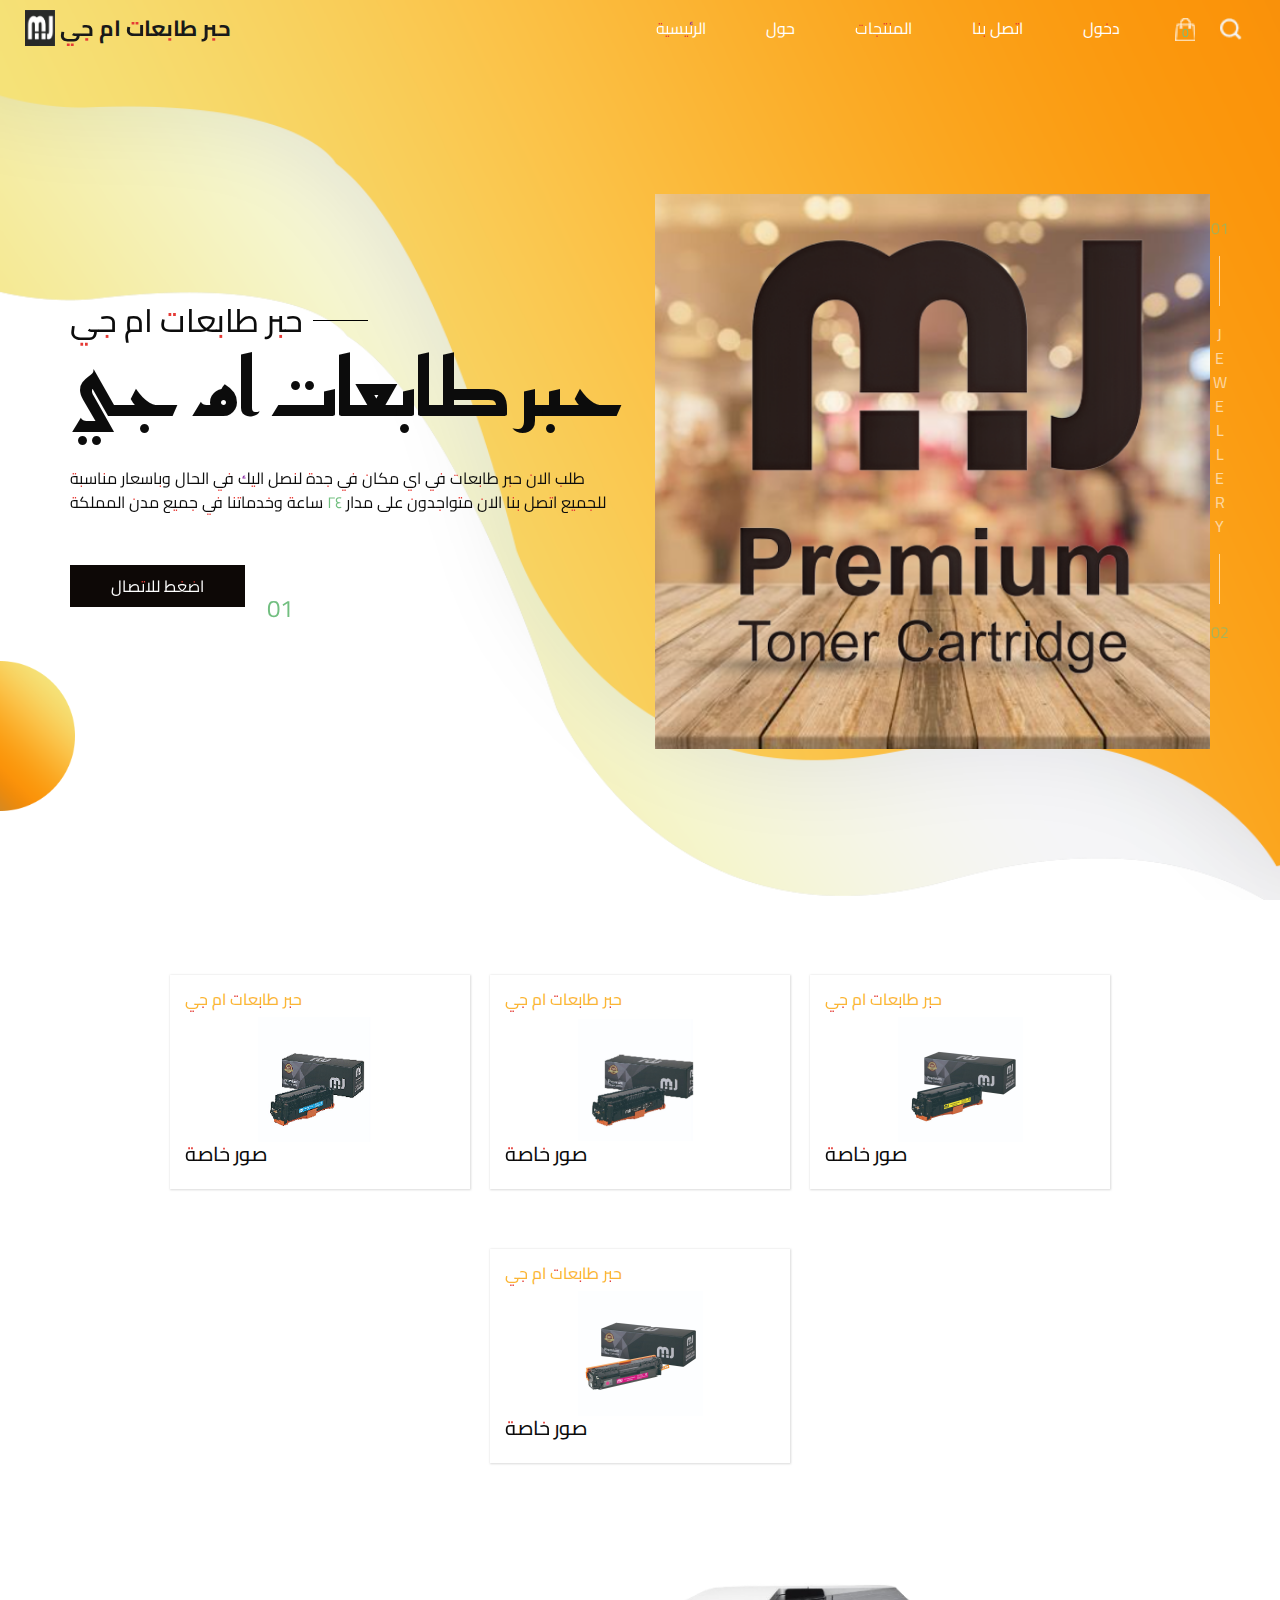
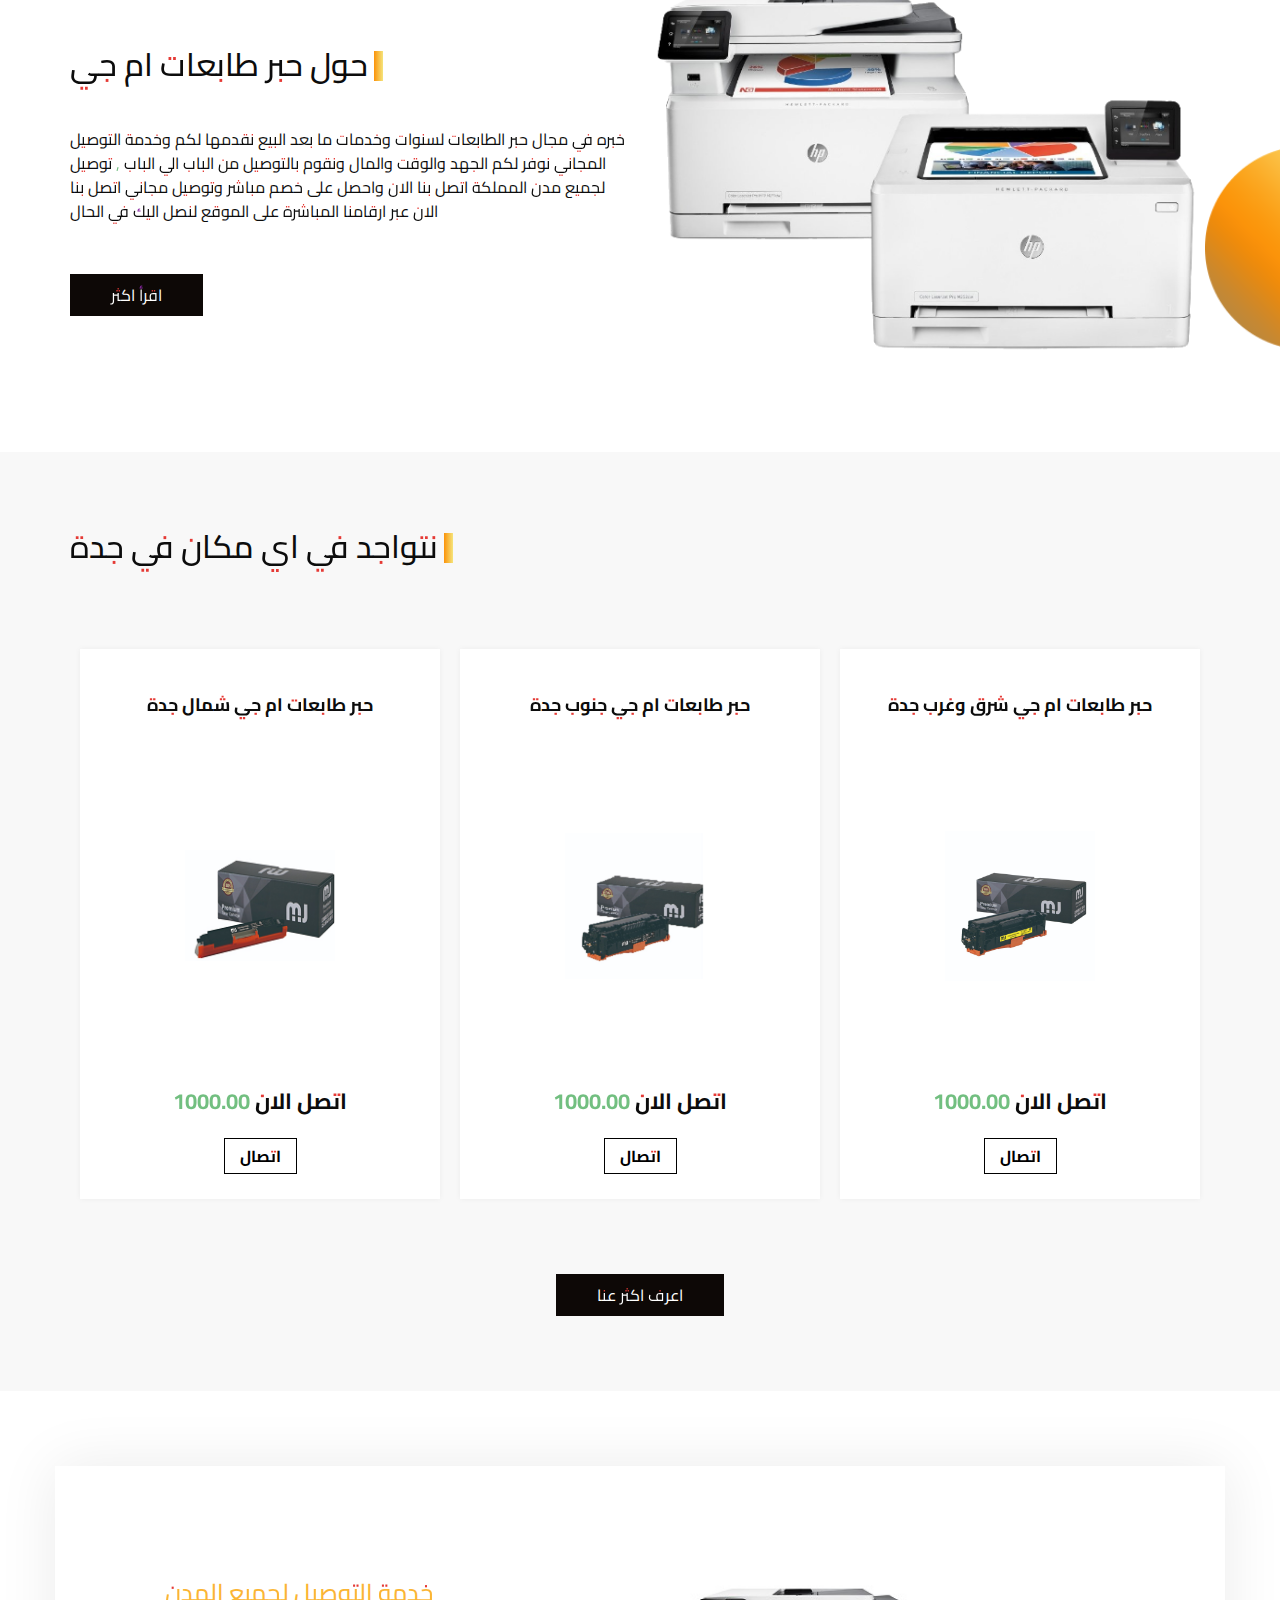
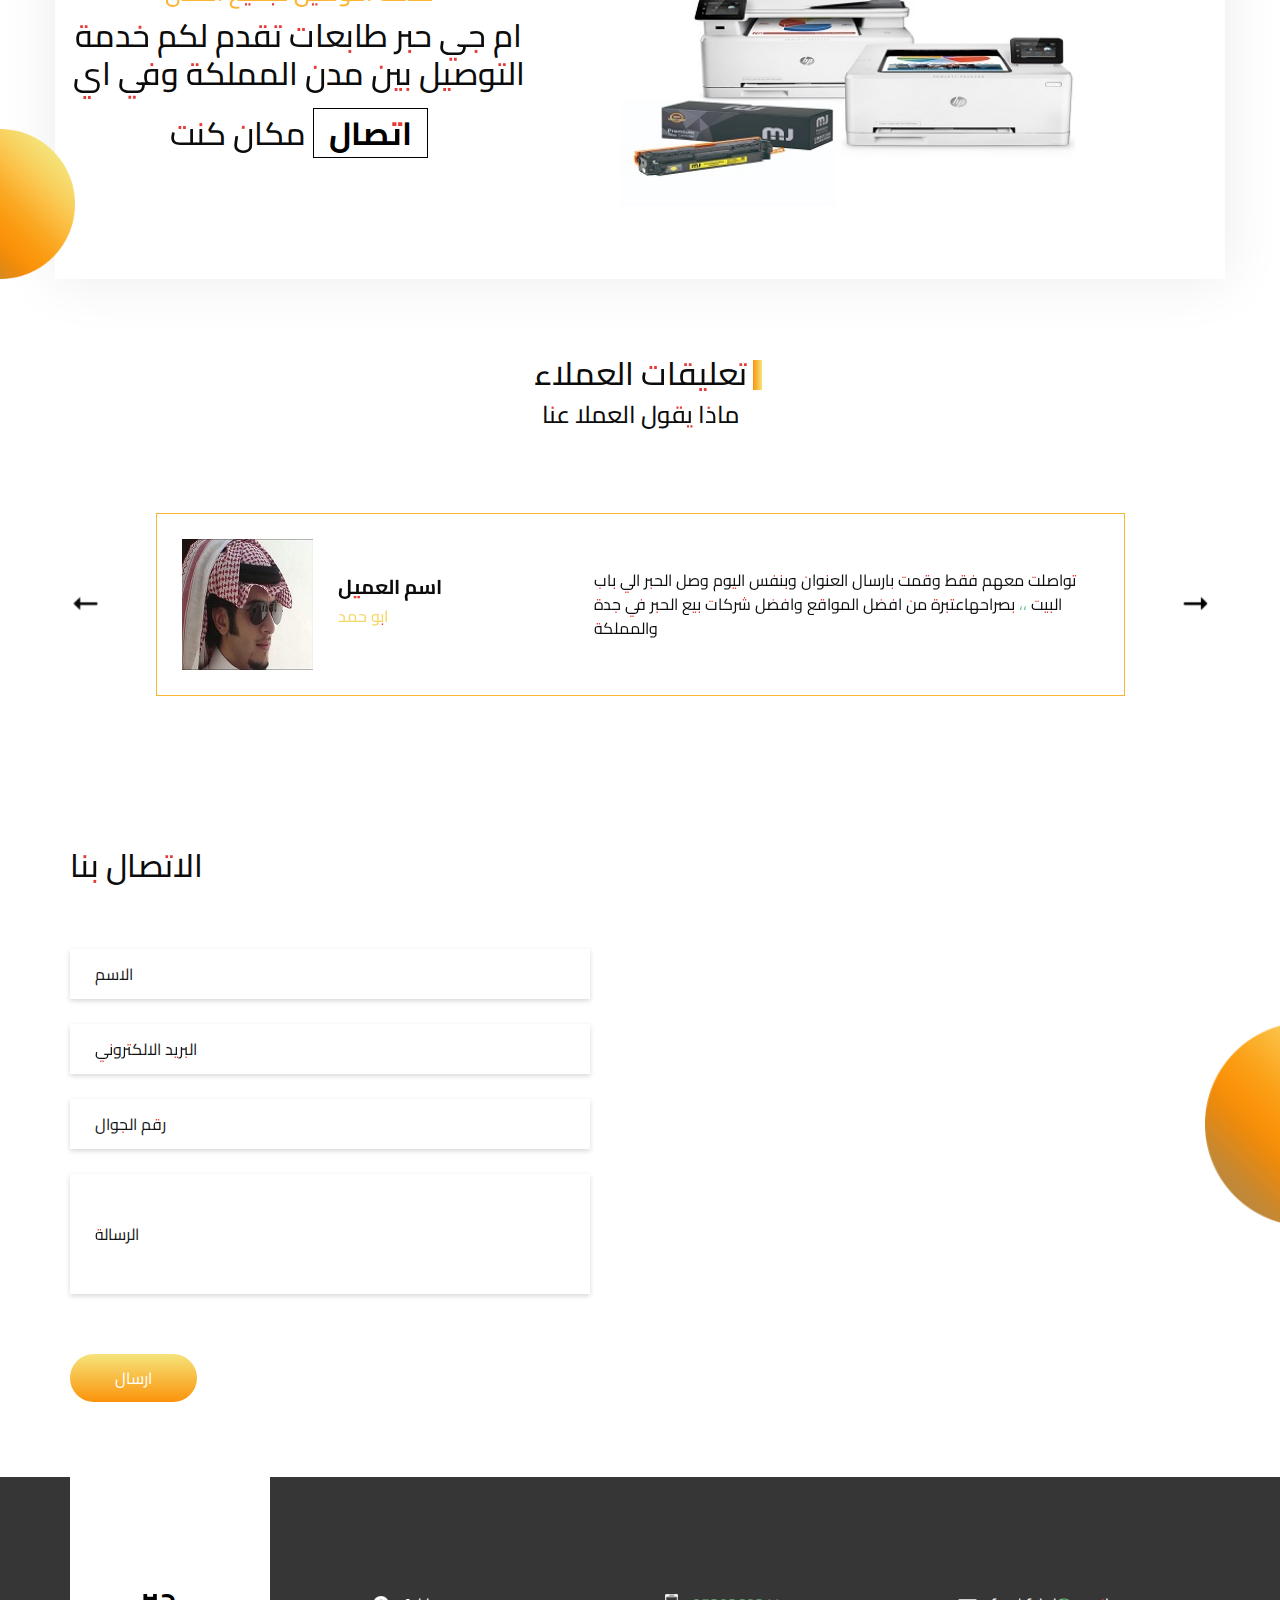
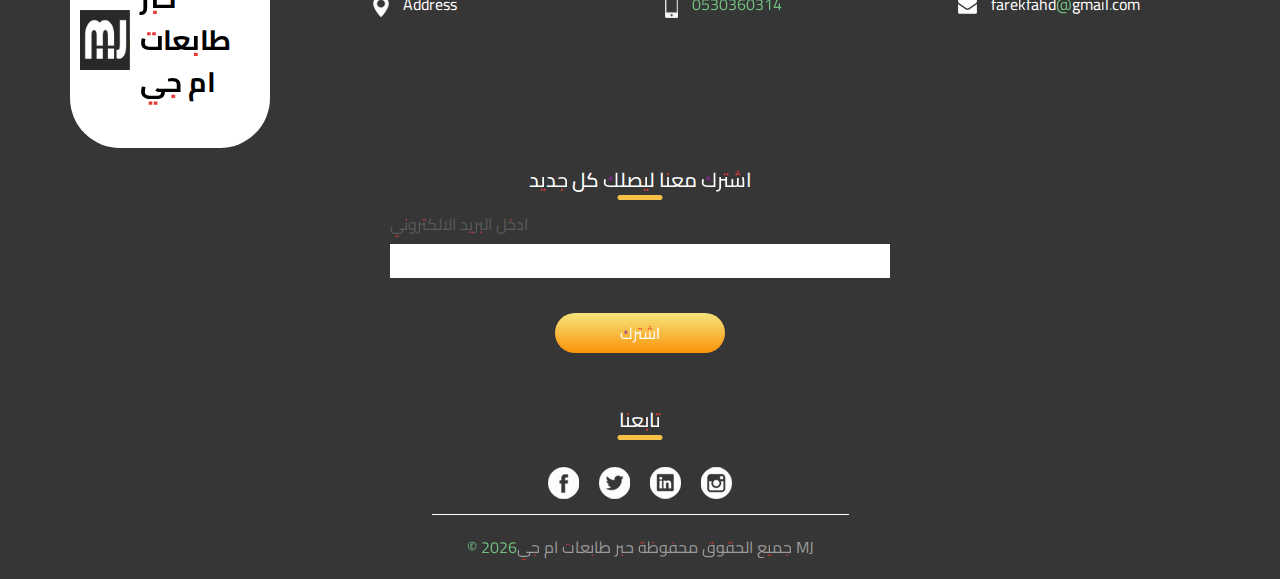
<file: index.html>
<!DOCTYPE html>
<html>

<head>
  <!-- Basic -->
  <meta charset="utf-8" />
  <meta http-equiv="X-UA-Compatible" content="IE=edge" />
  <!-- Mobile Metas -->
  <meta name="viewport" content="width=device-width, initial-scale=1, shrink-to-fit=no" />
  <!-- Site Metas -->
  <meta name="keywords" content="" />
  <meta name="description" content="" />
  <meta name="author" content="" />

  <title>
  حبر طابعات ام جي
  
  </title>
  

  <!-- slider stylesheet -->
  <link rel="stylesheet" type="text/css" href="https://cdnjs.cloudflare.com/ajax/libs/OwlCarousel2/2.1.3/assets/owl.carousel.min.css" />

  <!-- bootstrap core css -->
  <link rel="stylesheet" type="text/css" href="css/bootstrap.css" />

  <!-- fonts style -->
  <link href="https://fonts.googleapis.com/css?family=Baloo+Chettan|Poppins:400,600,700&display=swap" rel="stylesheet">
  <!-- Custom styles for this template -->
  <link href="css/style.css" rel="stylesheet" />
  <!-- responsive style -->
  <link href="css/responsive.css" rel="stylesheet" />
</head>

<body>

  <div class="hero_area">
    <!-- header section strats -->
    <header class="header_section">
      <div class="container-fluid">
        <nav class="navbar navbar-expand-lg custom_nav-container ">
          <a class="navbar-brand" href="index.html">
            <img src="images/logo.png" alt="">
            <span>
              حبر طابعات ام جي
            </span>
          </a>
          <button class="navbar-toggler" type="button" data-toggle="collapse" data-target="#navbarSupportedContent" aria-controls="navbarSupportedContent" aria-expanded="false" aria-label="Toggle navigation">
            <span class="navbar-toggler-icon"></span>
          </button>

          <div class="collapse navbar-collapse" id="navbarSupportedContent">
            <div class="d-flex ml-auto flex-column flex-lg-row align-items-center">
              <ul class="navbar-nav  ">
                <li class="nav-item active">
                  <a class="nav-link" href="index.html">الرئيسية <span class="sr-only">(current)</span></a>
                </li>
                <li class="nav-item">
                  <a class="nav-link" href="about.html"> حول</a>
                </li>
                <li class="nav-item">
                  <a class="nav-link" href="jewellery.html">المنتجات </a>
                </li>
                <li class="nav-item">
                  <a class="nav-link" href="contact.html">اتصل بنا</a>
                </li>
                <li class="nav-item">
                  <a class="nav-link" href="#">دخول</a>
                </li>
              </ul>

            </div>
            <div class="quote_btn-container ">
              <a href="">
                <img src="images/cart.png" alt="">
                <div class="cart_number">
                  0
                </div>
              </a>
              <form class="form-inline">
                <button class="btn  my-2 my-sm-0 nav_search-btn" type="submit"></button>
              </form>
            </div>
          </div>
        </nav>
      </div>
    </header>
    <!-- end header section -->
    <!-- slider section -->
    <section class=" slider_section position-relative">
      <div class="design-box">
        <img src="images/design-1.png" alt="">
      </div>
      <div class="slider_number-container d-none d-md-block">
        <div class="number-box">
          <span>
            01
          </span>
          <hr>
          <span class="jwel">
            J <br>
            e <br>
            w <br>
            e <br>
            l <br>
            l <br>
            e <br>
            r <br>
            y
          </span>
          <hr>
          <span>
            02
          </span>
        </div>
      </div>
      <div class="container">
        <div id="carouselExampleIndicators" class="carousel slide" data-ride="carousel">
          <ol class="carousel-indicators">
            <li data-target="#carouselExampleIndicators" data-slide-to="0" class="active">01</li>
            <li data-target="#carouselExampleIndicators" data-slide-to="1">02</li>
            <li data-target="#carouselExampleIndicators" data-slide-to="2">03</li>
          </ol>
          <div class="carousel-inner">
            <div class="carousel-item active">
              <div class="row">
                <div class="col-md-6">
                  <div class="detail_box">
                    <h2>
                      <span> حبر طابعات ام جي</span>
                      <hr>
                    </h2>
                    <h1>
حبر طابعات ام جي
                    </h1>
                    <p>
طلب الان حبر طابعات في اي مكان في جدة لنصل اليك في الحال وباسعار مناسبة للجميع اتصل بنا الان
متواجدون  على مدار ٢٤ ساعة  وخدماتنا في جميع مدن المملكة               

                    </p>
                    <div>
                      <a href="tel:0530360314">اضغط للاتصال</a>
                    
                    </div>
                  </div>
                </div>
                <div class="col-md-6">
                  <div class="img-box">
                    <img src="images/slider-img.png" alt="">
                  </div>
                </div>
              </div>
            </div>
            <div class="carousel-item ">
              <div class="row">
                <div class="col-md-6">
                  <div class="detail_box">
                    <h2>
                      <span> حبر طابعات ام جي</span>
                      <hr>
                    </h2>
                    <h1>
خدمة توصيل مجاني
                    </h1>
                    <p>
حبر طابعات MJ  خدمة توصيل مجاني في في جدة وبين مدن المملكة


                    </p>
                    <div>
                      <a href="">اضغط للاتصال</a>
                    </div>
                  </div>
                </div>
                <div class="col-md-6">
                  <div class="img-box">
                    <img src="images/slider-img.png" alt="">
                  </div>
                </div>
              </div>
            </div>
            <div class="carousel-item ">
              <div class="row">
                <div class="col-md-6">
                  <div class="detail_box">
                    <h2>
                      <span> حبر طابعات ام جي</span>
                      <hr>
                    </h2>
                    <h1>
خدمات الصيانة الدورية  مابعد البيع

                    </h1>
                    <p>
نقدم لكم خدمات مابعد البيع ونقوم برفع تقرير مفصل عن حاله  الطابعات وصيانتها والتشيك عليها وتنظيفها وكل ما يتعلق بصيانة الطابعات
اتصل بنا الان عبر الضغط على ارقامنا المباشرة 
                    </p>
                    <div>
                      <a href="">اضغط للاتصال</a>
                    </div>
                  </div>
                </div>
                <div class="col-md-6">
                  <div class="img-box">
                    <img src="images/slider-img.png" alt="">
                  </div>
                </div>
              </div>
            </div>
          </div>
        </div>
      </div>

    </section>
    <!-- end slider section -->
  </div>

  <!-- item section -->

  <div class="item_section layout_padding2">
    <div class="container">
      <div class="item_container">
        <div class="box">
          <div class="price">
            <h6>
حبر طابعات ام جي
            </h6>
          </div>
          <div class="img-box">
            <img src="images/i-1.png" alt="">
          </div>
          <div class="name">
            <h5>
صور خاصة 
            </h5>
          </div>
        </div>
        <div class="box">
          <div class="price">
            <h6>
              حبر طابعات ام جي
            </h6>
          </div>
          <div class="img-box">
            <img src="images/i-2.png" alt="">
          </div>
          <div class="name">
            <h5>
صور خاصة
            </h5>
          </div>
        </div>
        <div class="box">
          <div class="price">
            <h6>
              حبر طابعات ام جي
            </h6>
          </div>
          <div class="img-box">
            <img src="images/i-3.png" alt="">
          </div>
          <div class="name">
            <h5>
صور خاصة
            </h5>
          </div>
        </div>
		
		<div class="box">
          <div class="price">
            <h6>
              حبر طابعات ام جي
            </h6>
          </div>
          <div class="img-box">
            <img src="images/i-4.png" alt="">
          </div>
          <div class="name">
            <h5>
صور خاصة
            </h5>
          </div>
        </div>
		
      </div>
    </div>
  </div>

  <!-- end item section -->

  <!-- about section -->

  <section class="about_section layout_padding2-top layout_padding-bottom">
    <div class="design-box">
      <img src="images/design-2.png" alt="">
    </div>
    <div class="container">
      <div class="row">
        <div class="col-md-6">
          <div class="detail-box">
            <div class="heading_container">
             <center> <h2>
حول حبر طابعات ام جي

              </h2></center>
            </div>
            <p>
خبره في مجال حبر الطابعات لسنوات وخدمات ما بعد البيع نقدمها لكم وخدمة التوصيل المجاني 
 نوفر لكم الجهد والوقت والمال ونقوم بالتوصيل من الباب الي الباب ,
توصيل لجميع مدن المملكة اتصل بنا الان واحصل على خصم مباشر وتوصيل مجاني 
اتصل بنا الان عبر ارقامنا المباشرة على الموقع لنصل اليك في الحال 
            </p>
            <div>
              <a href="">
     اقرأ اكثر
              </a>
            </div>
          </div>
        </div>
        <div class="col-md-6">
          <div class="img-box">
            <img src="images/about-img.png" alt="">
          </div>
        </div>
      </div>
    </div>
  </section>

  <!-- end about section -->

  <!-- price section -->

  <section class="price_section layout_padding">
    <div class="container">
      <div class="heading_container">
        <h2>
نتواجد في اي مكان في جدة
        </h2>
      </div>
      <div class="price_container">
        <div class="box">
          <div class="name">
            <h6>
حبر طابعات ام جي  شمال جدة
            </h6>
          </div>
          <div class="img-box">
            <img src="images/p-1.png" alt="">
          </div>
          <div class="detail-box">
            <h5>
اتصل الان
              <span>1000.00</span>
            </h5>
            <a href="">
اتصال
            </a>
          </div>
        </div>
        <div class="box">
          <div class="name">
            <h6>
حبر طابعات ام جي  جنوب جدة
            </h6>
          </div>
          <div class="img-box">
            <img src="images/i-2.png" alt="">
          </div>
          <div class="detail-box">
            <h5>
اتصل الان
              <span>1000.00</span>
            </h5>
            <a href="">
اتصال
            </a>
          </div>
        </div>
        <div class="box">
          <div class="name">
            <h6>
حبر طابعات ام جي  شرق وغرب جدة
            </h6>
          </div>
          <div class="img-box">
            <img src="images/i-3.png" alt="">
          </div>
          <div class="detail-box">
            <h5>
اتصل الان
              <span>1000.00</span>
            </h5>
            <a href="">
اتصال
            </a>
          </div>
        </div>
      </div>
      <div class="d-flex justify-content-center">
        <a href="" class="price_btn">
اعرف اكثر عنا
        </a>
      </div>
    </div>
  </section>

  <!-- end price section -->

  <!-- ring section -->

  <section class="ring_section layout_padding">
    <div class="design-box">
      <img src="images/design-1.png" alt="">
    </div>
    <div class="container">
      <div class="ring_container layout_padding2">
        <div class="row">
          <div class="col-md-5">
            <div class="detail-box">
              <h4>
خدمة التوصيل لجميع المدن
              </h4>
              <h2>
ام جي حبر طابعات تقدم لكم خدمة التوصيل بين مدن المملكة وفي اي مكان كنت 
              <a href="">
اتصال
              </a>
            </div>
          </div>
          <div class="col-md-7">
            <div class="img-box">
              <img src="images/ring-img.jpg" alt="">
            </div>
          </div>
        </div>
      </div>
    </div>
  </section>

  <!-- end ring section -->

  <!-- client section -->

  <section class="client_section">
    <div class="container">
      <div class="heading_container">
        <h2>
تعليقات العملاء
        </h2>
      </div>
      <h4 class="secondary_heading">
ماذا يقول العملا عنا
      </h4>
      <div id="carouselExampleControls" class="carousel slide" data-ride="carousel">
        <div class="carousel-inner">
          <div class="carousel-item active">
            <div class="client_container">
              <div class="client-id">
                <div class="img-box">
                  <img src="images/team1.jpg" alt="">
                </div>
                <div class="name">
                  <h5>
                    اسم العميل
                  </h5>
                  <h6>
ابو حمد
                  </h6>
                </div>
              </div>
              <div class="detail-box">
                <p>
تواصلت معهم فقط وقمت بارسال العنوان وبنفس اليوم وصل الحبر الي باب البيت ،، بصراحهاعتبرة من افضل المواقع وافضل شركات بيع الحبر في جدة والمملكة
                </p>
              </div>
            </div>
          </div>
          <div class="carousel-item">
            <div class="client_container">
              <div class="client-id">
                <div class="img-box">
                  <img src="images/team2.jpg" alt="">
                </div>
                <div class="name">
                  <h5>
اسم العميل
                  </h5>
                  <h6>
ابو نورة
                  </h6>
                </div>
              </div>
              <div class="detail-box">
                <p>
بصراحة تقيمي ممتاز قمت بالاتصال عبر الموقع وتم وتم التواصل معهم وكان تعاملهم راقي  ثم 
قاموا بالاتصال بي وتوصيل الحبر الي الشركة مباشرة وبدون تأخير .
                </p>
              </div>
            </div>
          </div>
          <div class="carousel-item">
            <div class="client_container">
              <div class="client-id">
                <div class="img-box">
                  <img src="images/team3.jpg" alt="">
                </div>
                <div class="name">
                  <h5>
اسم العميل
                  </h5>
                  <h6>
تركي
                  </h6>
                </div>
              </div>
              <div class="detail-box">
                <p>
من افضل الشركات والمواقع للبيع اونلاين والتوصيل  شكرا لكم وكمان اسعار رخيصة مقارنة بباقي المنافسين .

                </p>
              </div>
            </div>
          </div>
        </div>
        <a class="carousel-control-prev" href="#carouselExampleControls" role="button" data-slide="prev">
          <span class="carousel-control-prev-icon" aria-hidden="true"></span>
          <span class="sr-only">Previous</span>
        </a>
        <a class="carousel-control-next" href="#carouselExampleControls" role="button" data-slide="next">
          <span class="carousel-control-next-icon" aria-hidden="true"></span>
          <span class="sr-only">Next</span>
        </a>
      </div>

    </div>
  </section>

  <!-- end client section -->

  <!-- contact section -->

  <section class="contact_section layout_padding">
    <div class="design-box">
      <img src="images/design-2.png" alt="">
    </div>
    <div class="container ">
      <div class="">
        <h2 class="">
الاتصال بنا
        </h2>
      </div>

    </div>
    <div class="container">
      <div class="row">
        <div class="col-md-6">
          <form action="">
            <div>
              <input type="text" placeholder="الاسم" />
            </div>
            <div>
              <input type="email" placeholder="البريد الالكتروني" />
            </div>
            <div>
              <input type="text" placeholder="رقم الجوال" />
            </div>
            <div>
              <input type="text" class="message-box" placeholder="الرسالة" />
            </div>
            <div class="d-flex ">
              <button>
ارسال
              </button>
            </div>
          </form>
        </div>
        <div class="col-md-6">
          <div class="map_container">
            <div class="map-responsive">
              <iframe src="https://www.google.com/maps/embed/v1/place?key=AIzaSyA0s1a7phLN0iaD6-UE7m4qP-z21pH0eSc&q=Eiffel+Tower+Paris+France" width="600" height="300" frameborder="0" style="border:0; width: 100%; height:100%" allowfullscreen></iframe>
            </div>
          </div>
        </div>
      </div>
    </div>
  </section>

  <!-- end contact section -->

  <!-- info section -->
  <section class="info_section ">
    <div class="container">
      <div class="info_container">
        <div class="row">
          <div class="col-md-3">
            <div class="info_logo">
              <a href="">
                <img src="images/logo.png" alt="">
                <span>
                  حبر طابعات ام جي
                </span>
              </a>
            </div>
          </div>
          <div class="col-md-3">
            <div class="info_contact">
              <a href="">
                <img src="images/location.png" alt="">
                <span>
                  Address
                </span>
              </a>
            </div>
          </div>
          <div class="col-md-3">
            <div class="info_contact">
              <a href="">
                <img src="images/phone.png" alt="">
                <span>
                  0530360314
                </span>
              </a>
            </div>
          </div>
          <div class="col-md-3">
            <div class="info_contact">
              <a href="">
                <img src="images/mail.png" alt="">
                <span>
                  farekfahd@gmail.com
                </span>
              </a>
            </div>
          </div>
        </div>
        <div class="info_form">
          <div class="d-flex justify-content-center">
            <h5 class="info_heading">
              اشترك معنا ليصلك كل جديد
            </h5>
          </div>
          <form action="">
            <div class="email_box">
              <label for="email2">ادخل البريد الالكتروني</label>
              <input type="text" id="email2">
            </div>
            <div>
              <button>
                اشترك
              </button>
            </div>
          </form>
        </div>
        <div class="info_social">
          <div class="d-flex justify-content-center">
            <h5 class="info_heading">
              تابعنا 
            </h5>
          </div>
          <div class="social_box">
            <a href="">
              <img src="images/fb.png" alt="">
            </a>
            <a href="">
              <img src="images/twitter.png" alt="">
            </a>
            <a href="">
              <img src="images/linkedin.png" alt="">
            </a>
            <a href="">
              <img src="images/insta.png" alt="">
            </a>
          </div>
        </div>
      </div>
    </div>
  </section>

  <!-- end info_section -->

  <!-- footer section -->
  <section class="container-fluid footer_section">
    <p>
      &copy; <span id="displayYear"></span>جميع الحقوق محفوظة 
      <a href="https://html.design/">حبر طابعات ام جي MJ</a>
    </p>
  </section>
  <!-- footer section -->

  <script type="text/javascript" src="js/jquery-3.4.1.min.js"></script>
  <script type="text/javascript" src="js/bootstrap.js"></script>
  <script type="text/javascript" src="js/custom.js"></script>
</body>

</html>
</file>
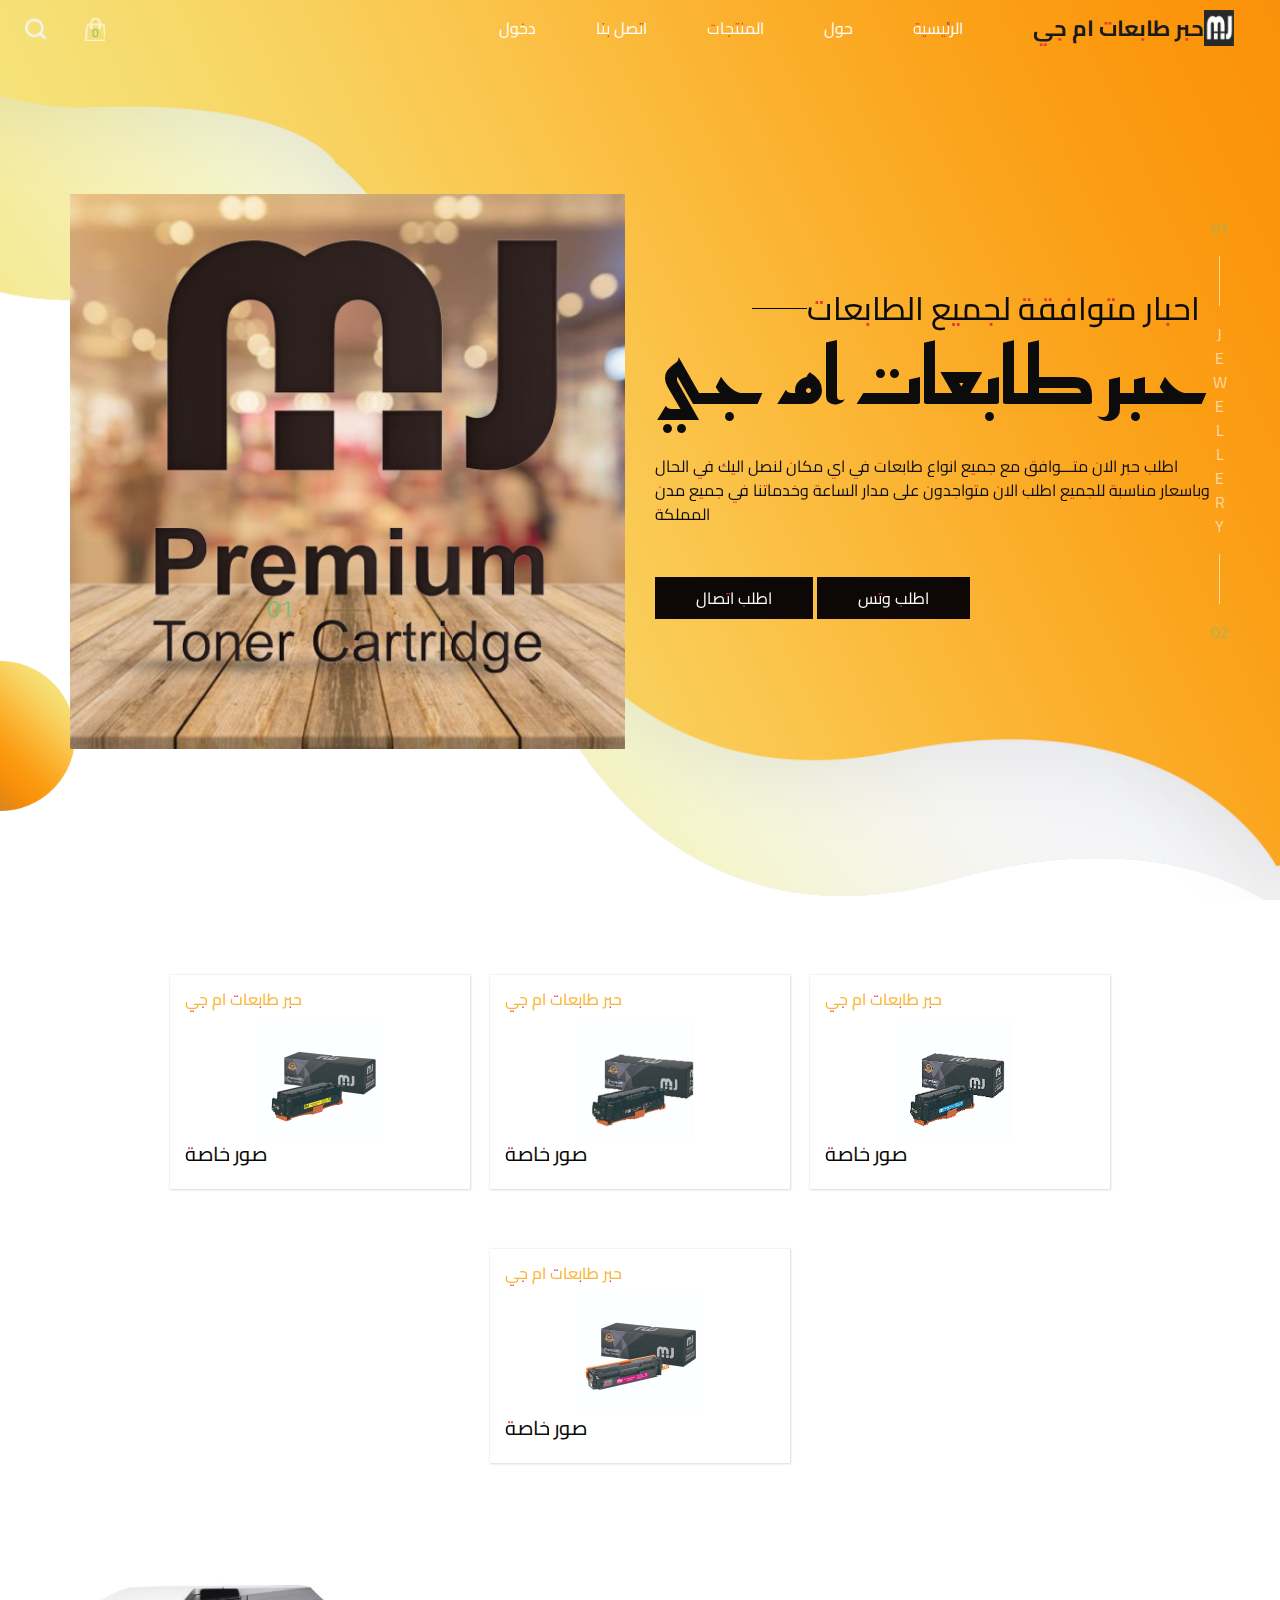
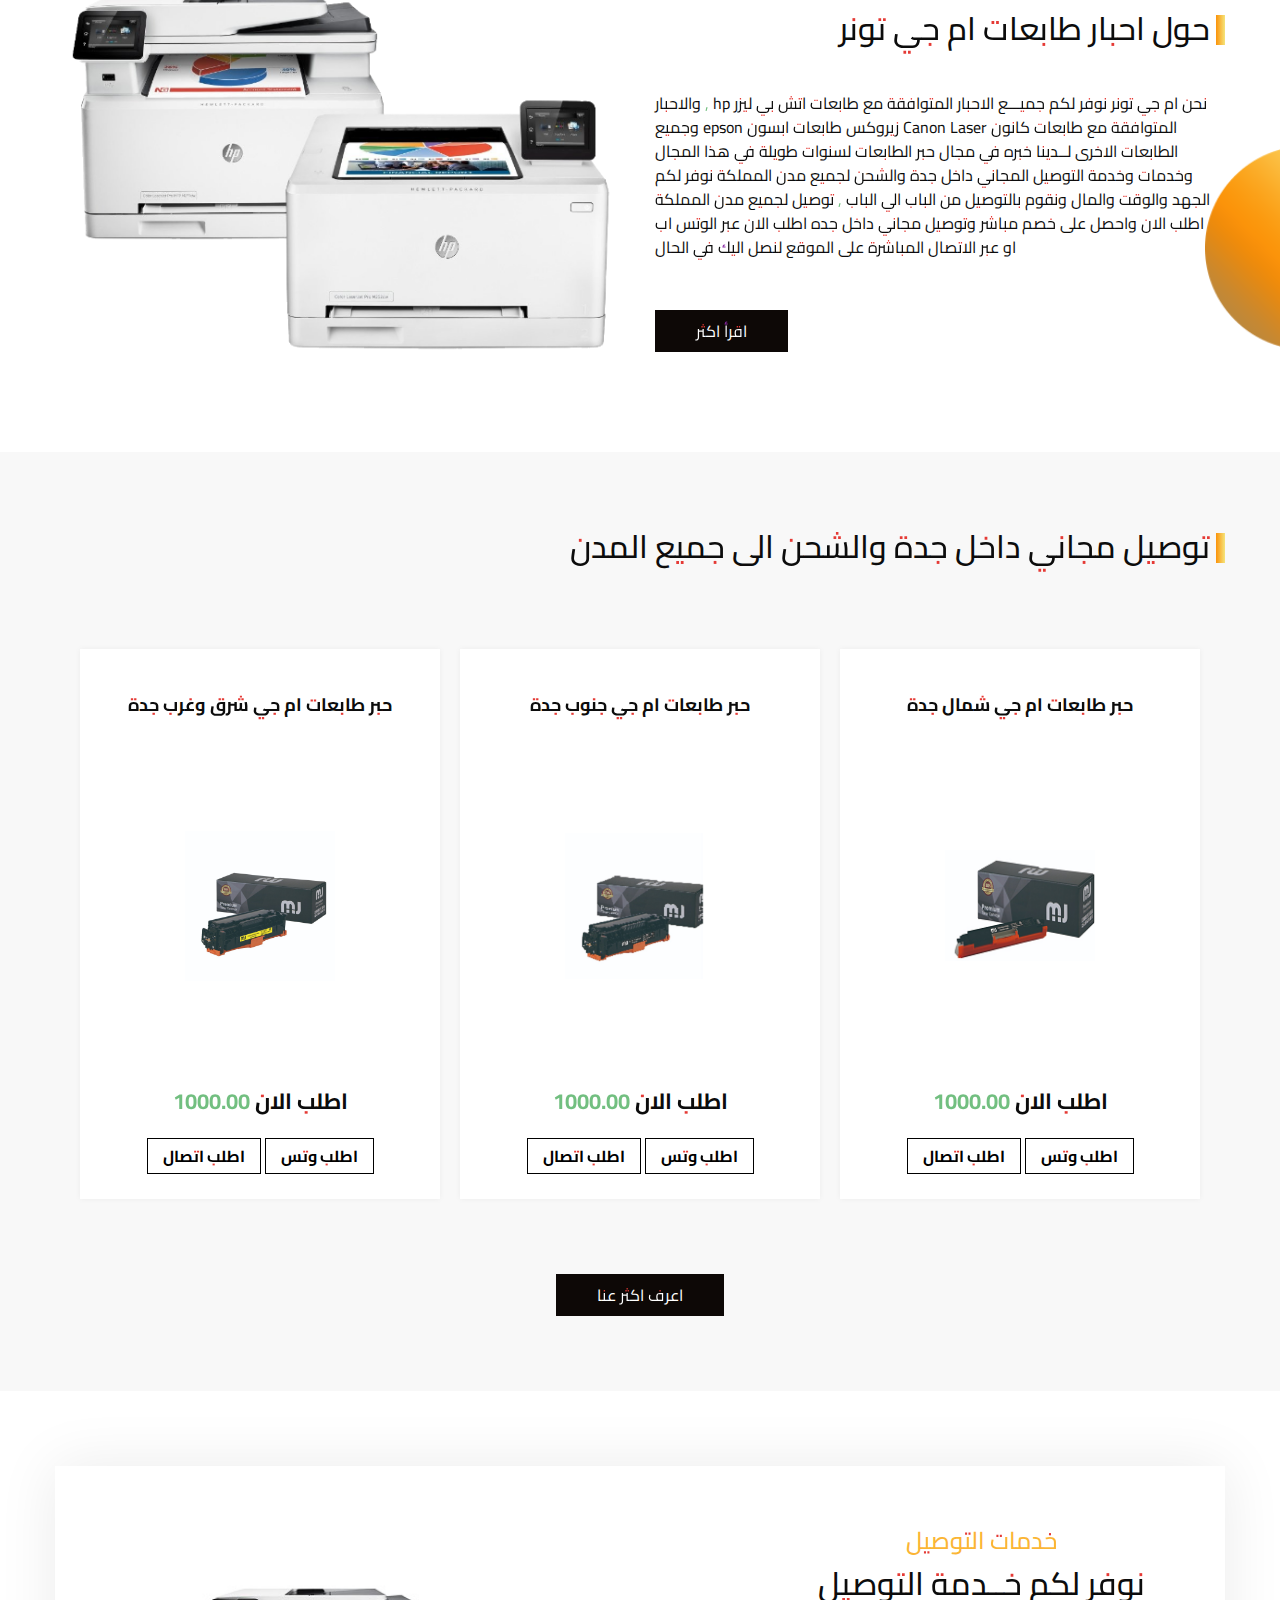
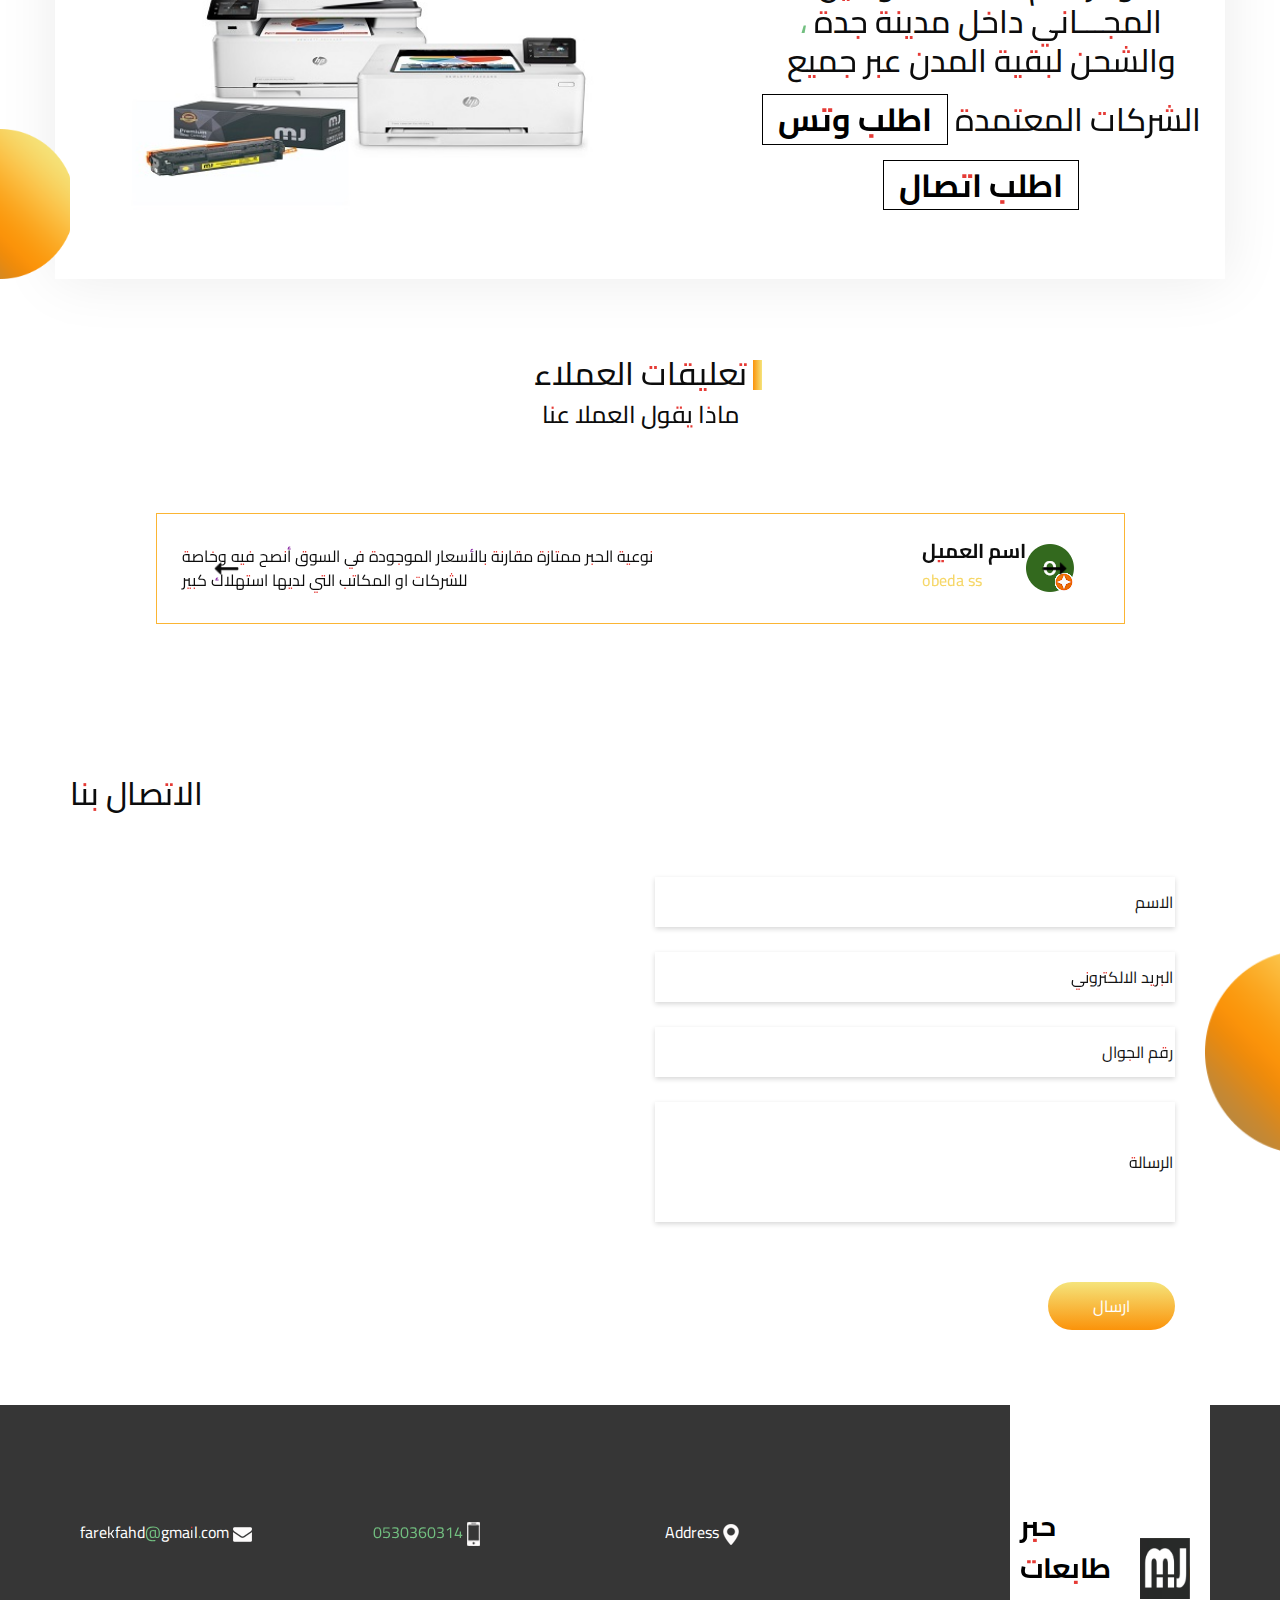
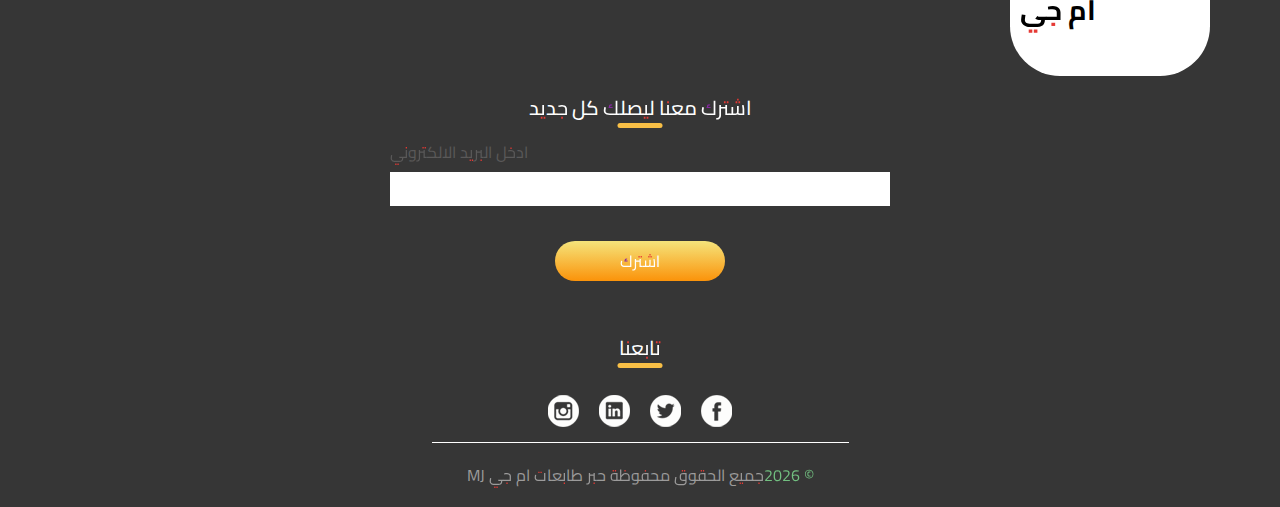
<file: 1.html>
<!DOCTYPE html>
<html dir="rtl">
<html lang="ar">
<head>
  <!-- Basic -->
  <meta charset="utf-8" />
  <meta http-equiv="X-UA-Compatible" content="IE=edge" />
  <!-- Mobile Metas -->
  <meta name="viewport" content="width=device-width, initial-scale=1, shrink-to-fit=no" />
  <!-- Site Metas -->
  <meta name="keywords" content="" />
  <meta name="description" content="" />
  <meta name="author" content="" />

  <title>
  حبر طابعات ام جي
  
  </title>
  <link href="images/logo.png" type="image/png" rel="icon">

  <!-- slider stylesheet -->
  <link rel="stylesheet" type="text/css" href="https://cdnjs.cloudflare.com/ajax/libs/OwlCarousel2/2.1.3/assets/owl.carousel.min.css" />

  <!-- bootstrap core css -->
  <link rel="stylesheet" type="text/css" href="css/bootstrap.css" />

  <!-- fonts style -->
  <link href="https://fonts.googleapis.com/css?family=Baloo+Chettan|Poppins:400,600,700&display=swap" rel="stylesheet">
  <!-- Custom styles for this template -->
  <link href="css/style.css" rel="stylesheet" />
  <!-- responsive style -->
  <link href="css/responsive.css" rel="stylesheet" />
</head>

<body>

  <div class="hero_area">
    <!-- header section strats -->
    <header class="header_section">
      <div class="container-fluid">
        <nav class="navbar navbar-expand-lg custom_nav-container ">
          <a class="navbar-brand" href="index.html">
            <img src="images/logo.png" alt="">
            <span>
              حبر طابعات ام جي
            </span>
          </a>
          <button class="navbar-toggler" type="button" data-toggle="collapse" data-target="#navbarSupportedContent" aria-controls="navbarSupportedContent" aria-expanded="false" aria-label="Toggle navigation">
            <span class="navbar-toggler-icon"></span>
          </button>

          <div class="collapse navbar-collapse" id="navbarSupportedContent">
            <div class="d-flex ml-auto flex-column flex-lg-row align-items-center">
              <ul class="navbar-nav  ">
                <li class="nav-item active">
                  <a class="nav-link" href="index.html">الرئيسية <span class="sr-only">(current)</span></a>
                </li>
                <li class="nav-item">
                  <a class="nav-link" href="about.html"> حول</a>
                </li>
                <li class="nav-item">
                  <a class="nav-link" href="jewellery.html">المنتجات </a>
                </li>
                <li class="nav-item">
                  <a class="nav-link" href="contact.html">اتصل بنا</a>
                </li>
                <li class="nav-item">
                  <a class="nav-link" href="#">دخول</a>
                </li>
              </ul>

            </div>
            <div class="quote_btn-container ">
              <a href="">
                <img src="images/cart.png" alt="">
                <div class="cart_number">
                  0
                </div>
              </a>
              <form class="form-inline">
                <button class="btn  my-2 my-sm-0 nav_search-btn" type="submit"></button>
              </form>
            </div>
          </div>
        </nav>
      </div>
    </header>
    <!-- end header section -->
    <!-- slider section -->
    <section class=" slider_section position-relative">
      <div class="design-box">
        <img src="images/design-1.png" alt="">
      </div>
      <div class="slider_number-container d-none d-md-block">
        <div class="number-box">
          <span>
            01
          </span>
          <hr>
          <span class="jwel">
            J <br>
            e <br>
            w <br>
            e <br>
            l <br>
            l <br>
            e <br>
            r <br>
            y
          </span>
          <hr>
          <span>
            02
          </span>
        </div>
      </div>
      <div class="container">
        <div id="carouselExampleIndicators" class="carousel slide" data-ride="carousel">
          <ol class="carousel-indicators">
            <li data-target="#carouselExampleIndicators" data-slide-to="0" class="active">01</li>
            <li data-target="#carouselExampleIndicators" data-slide-to="1">02</li>
            <li data-target="#carouselExampleIndicators" data-slide-to="2">03</li>
          </ol>
          <div class="carousel-inner">
            <div class="carousel-item active">
              <div class="row">
                <div class="col-md-6">
                  <div class="detail_box">
                    <h2>
                      <span> احبار متوافقة لجميع الطابعات</span>
                      <hr>
                    </h2>
                    <h1>
حبر طابعات ام جي
                    </h1>
                    <p>
اطلب حبر الان متـــوافق مع جميع انواع طابعات في اي مكان  لنصل اليك في الحال وباسعار مناسبة للجميع اطلب الان
متواجدون  على مدار الساعة  وخدماتنا في جميع مدن المملكة               

                    </p>
                    <div>
					<a href=" https://api.whatsapp.com/send?phone=+966530360314">اطلب وتس</a>
                      <a href="tel:0530360314">اطلب اتصال</a>
                    
                    </div>
                  </div>
                </div>
                <div class="col-md-6">
                  <div class="img-box">
                    <img src="images/slider-img.png" alt="">
                  </div>
                </div>
              </div>
            </div>
            <div class="carousel-item ">
              <div class="row">
                <div class="col-md-6">
                  <div class="detail_box">
                    <h2>
                      <span> احبار متوافقة اطلب الان</span>
                      <hr>
                    </h2>
                    <h1>
خدمة توصيل مجاني
                    </h1>
                    <p>
خدمة توصيل مجاني في جدة ويوجد شحن لجميع المدن بوسطة شركات النقل المعتمدة وبين مدن المملكة


                    </p>
                    <div>
                      <a href=" https://api.whatsapp.com/send?phone=+966530360314">اطلب وتس</a>
                      <a href="tel:0530360314">اطلب اتصال</a>
                    </div>
                  </div>
                </div>
                <div class="col-md-6">
                  <div class="img-box">
                    <img src="images/slider-img.png" alt="">
                  </div>
                </div>
              </div>
            </div>
            <div class="carousel-item ">
              <div class="row">
                <div class="col-md-6">
                  <div class="detail_box">
                    <h2>
                      <span> خدمات ام جي المجانية</span>
                      <hr>
                    </h2>
                    <h1>
خدمات الصيانة الدورية  المجـــانية

                    </h1>
                    <p>
نقدم لكم خدمات الصيانة الدورية المجانيـــة من فحص وتنظيف وتشييك  ونقوم برفع تقرير مفصل عن حاله  الطابعات ولتفاصيل اكثر
اتصل بنا الان عبر الضغط على ارقامنا المباشرة 
                    </p>
                    <div>
                      <a href=" https://api.whatsapp.com/send?phone=+966530360314">اطلب وتس</a>
                      <a href="tel:0530360314">اطلب اتصال</a>
                    </div>
                  </div>
                </div>
                <div class="col-md-6">
                  <div class="img-box">
                    <img src="images/slider-img.png" alt="">
                  </div>
                </div>
              </div>
            </div>
          </div>
        </div>
      </div>

    </section>
    <!-- end slider section -->
  </div>

  <!-- item section -->

  <div class="item_section layout_padding2">
    <div class="container">
      <div class="item_container">
        <div class="box">
          <div class="price">
            <h6>
حبر طابعات ام جي
            </h6>
          </div>
          <div class="img-box">
            <img src="images/i-1.png" alt="">
          </div>
          <div class="name">
            <h5>
صور خاصة 
            </h5>
          </div>
        </div>
        <div class="box">
          <div class="price">
            <h6>
              حبر طابعات ام جي
            </h6>
          </div>
          <div class="img-box">
            <img src="images/i-2.png" alt="">
          </div>
          <div class="name">
            <h5>
صور خاصة
            </h5>
          </div>
        </div>
        <div class="box">
          <div class="price">
            <h6>
              حبر طابعات ام جي
            </h6>
          </div>
          <div class="img-box">
            <img src="images/i-3.png" alt="">
          </div>
          <div class="name">
            <h5>
صور خاصة
            </h5>
          </div>
        </div>
		
		<div class="box">
          <div class="price">
            <h6>
              حبر طابعات ام جي
            </h6>
          </div>
          <div class="img-box">
            <img src="images/i-4.png" alt="">
          </div>
          <div class="name">
            <h5>
صور خاصة
            </h5>
          </div>
        </div>
		
      </div>
    </div>
  </div>

  <!-- end item section -->

  <!-- about section -->

  <section class="about_section layout_padding2-top layout_padding-bottom">
    <div class="design-box">
      <img src="images/design-2.png" alt="">
    </div>
    <div class="container">
      <div class="row">
        <div class="col-md-6">
          <div class="detail-box">
            <div class="heading_container">
             <center> <h2>
حول احبار طابعات ام جي تونر

              </h2></center>
            </div>
            <p>
			نحن ام جي تونر نوفر لكم جميـــع الاحبار المتوافقة مع طابعات اتش بي  ليزر   hp ,
			
			والاحبار المتوافقة مع طابعات كانون Canon Laser زيروكس طابعات ابسون epson وجميع الطابعات الاخرى
			
لــدينا خبره في مجال حبر الطابعات لسنوات طويلة في هذا المجال وخدمات وخدمة التوصيل المجاني داخل جدة والشحن لجميع مدن المملكة 
 نوفر لكم الجهد والوقت والمال ونقوم بالتوصيل من الباب الي الباب ,
توصيل لجميع مدن المملكة اطلب الان واحصل على خصم مباشر وتوصيل مجاني داخل جده  
اطلب الان عبر الوتس اب او عبر الاتصال المباشرة  على الموقع لنصل اليك في الحال 
            </p>
            <div>
			<a href=" https://api.whatsapp.com/send?phone=+966530360314">
     اقرأ اكثر
              </a>
            </div>
          </div>
        </div>
        <div class="col-md-6">
          <div class="img-box">
            <img src="images/about-img.png" alt="">
          </div>
        </div>
      </div>
    </div>
  </section>

  <!-- end about section -->

  <!-- price section -->

  <section class="price_section layout_padding">
    <div class="container">
      <div class="heading_container">
        <h2>
توصيل مجاني داخل جدة والشحن الى جميع المدن
        </h2>
      </div>
      <div class="price_container">
        <div class="box">
          <div class="name">
            <h6>
حبر طابعات ام جي  شمال جدة
            </h6>
          </div>
          <div class="img-box">
            <img src="images/p-1.png" alt="">
          </div>
          <div class="detail-box">
            <h5>
اطلب الان
              <span>1000.00</span>
            </h5>
            <a href=" https://api.whatsapp.com/send?phone=+966530360314">اطلب وتس</a>
               
       <a href="tel:0530360314">اطلب اتصال</a>
          </div>
        </div>
        <div class="box">
          <div class="name">
            <h6>
حبر طابعات ام جي  جنوب جدة
            </h6>
          </div>
          <div class="img-box">
            <img src="images/i-2.png" alt="">
          </div>
          <div class="detail-box">
            <h5>
اطلب الان
              <span>1000.00</span>
            </h5>
            <a href=" https://api.whatsapp.com/send?phone=+966530360314">اطلب وتس</a>
               
       <a href="tel:0530360314">اطلب اتصال</a>
          </div>
        </div>
        <div class="box">
          <div class="name">
            <h6>
حبر طابعات ام جي  شرق وغرب جدة
            </h6>
          </div>
          <div class="img-box">
            <img src="images/i-3.png" alt="">
          </div>
          <div class="detail-box">
            <h5>
اطلب الان
              <span>1000.00</span>
            </h5>
            <a href=" https://api.whatsapp.com/send?phone=+966530360314">اطلب وتس</a>
               
       <a href="tel:0530360314">اطلب اتصال</a>
          </div>
        </div>
      </div>
      <div class="d-flex justify-content-center">
        <a href="" class="price_btn">
اعرف اكثر عنا
        </a>
      </div>
    </div>
  </section>

  <!-- end price section -->

  <!-- ring section -->

  <section class="ring_section layout_padding">
    <div class="design-box">
      <img src="images/design-1.png" alt="">
    </div>
    <div class="container">
      <div class="ring_container layout_padding2">
        <div class="row">
          <div class="col-md-5">
            <div class="detail-box">
              <h4>
خدمات التوصيل
              </h4>
              <h2>
نوفر لكم خــدمة التوصيل المجـــاني داخل مدينة جدة ، والشحن لبقية المدن عبر جميع الشركات المعتمدة 
             <a href=" https://api.whatsapp.com/send?phone=+966530360314">اطلب وتس</a>
               
       <a href="tel:0530360314">اطلب اتصال</a>
            </div>
          </div>
          <div class="col-md-7">
            <div class="img-box">
              <img src="images/ring-img.jpg" alt="">
            </div>
          </div>
        </div>
      </div>
    </div>
  </section>

  <!-- end ring section -->

  <!-- client section -->

  <section class="client_section">
    <div class="container">
      <div class="heading_container">
        <h2>
تعليقات العملاء
        </h2>
      </div>
      <h4 class="secondary_heading">
ماذا يقول العملا عنا
      </h4>
      <div id="carouselExampleControls" class="carousel slide" data-ride="carousel">
        <div class="carousel-inner">
          <div class="carousel-item active">
            <div class="client_container">
              <div class="client-id">
                <div class="img-box">
                  <img src="images/team1.png" alt="">
                </div>
                <div class="name">
                  <h5>
                    اسم العميل
                  </h5>
                  <h6>
obeda ss                  </h6>
                </div>
              </div>
              <div class="detail-box">
                <p>
نوعية الحبر ممتازة مقارنة بالأسعار الموجودة في السوق
أنصح فيه وخاصة للشركات او المكاتب التي لديها استهلاك كبير                </p>
              </div>
            </div>
          </div>
          <div class="carousel-item">
            <div class="client_container">
              <div class="client-id">
                <div class="img-box">
                  <img src="images/team2.png" alt="">
                </div>
                <div class="name">
                  <h5>
اسم العميل
                  </h5>
                  <h6>
Abdulkader (Abo Mazen)‬‏                  </h6>
                </div>
              </div>
              <div class="detail-box">
                <p>
حبر أصلي وسعره جيد جداً مقارنة بغير تجار يستاهل 5 نجم
                </p>
              </div>
            </div>
          </div>
          <div class="carousel-item">
            <div class="client_container">
              <div class="client-id">
                <div class="img-box">
                  <img src="images/team3.png" alt="">
                </div>
                <div class="name">
                  <h5>
اسم العميل
                  </h5>
                  <h6>
Razan Musri
                  </h6>
                </div>
              </div>
              <div class="detail-box">
                <p>
الحبر ممتاز انصح به
                </p>
              </div>
            </div>
          </div>
        </div>
        <a class="carousel-control-prev" href="#carouselExampleControls" role="button" data-slide="prev">
          <span class="carousel-control-prev-icon" aria-hidden="true"></span>
          <span class="sr-only">Previous</span>
        </a>
        <a class="carousel-control-next" href="#carouselExampleControls" role="button" data-slide="next">
          <span class="carousel-control-next-icon" aria-hidden="true"></span>
          <span class="sr-only">Next</span>
        </a>
      </div>

    </div>
  </section>

  <!-- end client section -->

  <!-- contact section -->

  <section class="contact_section layout_padding">
    <div class="design-box">
      <img src="images/design-2.png" alt="">
    </div>
    <div class="container ">
      <div class="">
        <h2 class="">
الاتصال بنا
        </h2>
      </div>

    </div>
    <div class="container">
      <div class="row">
        <div class="col-md-6">
          <form action="">
            <div>
              <input type="text" placeholder="الاسم" />
            </div>
            <div>
              <input type="email" placeholder="البريد الالكتروني" />
            </div>
            <div>
              <input type="text" placeholder="رقم الجوال" />
            </div>
            <div>
              <input type="text" class="message-box" placeholder="الرسالة" />
            </div>
            <div class="d-flex ">
              <button>
ارسال
              </button>
            </div>
          </form>
        </div>
        <div class="col-md-6">
          <div class="map_container">
            <div class="map-responsive">
              <iframe src="https://www.google.com/maps/embed?pb=!1m18!1m12!1m3!1d3710.656280685001!2d39.205452924540644!3d21.560291269310174!2m3!1f0!2f0!3f0!3m2!1i1024!2i768!4f13.1!3m3!1m2!1s0x15c3d1f8401b4f0b%3A0x3063e4d56e29563!2zVW5pcXVlIFZpc2lvbiAtINin2K3YqNin2LEg2LfYp9io2LnYp9iq!5e0!3m2!1sar!2ssa!4v1684139928430!5m2!1sar!2ssa" width="600" height="300" frameborder="0" style="border:0; width: 100%; height:100%" allowfullscreen></iframe>
            </div>
          </div>
        </div>
      </div>
    </div>
  </section>

  <!-- end contact section -->

  <!-- info section -->
  <section class="info_section ">
    <div class="container">
      <div class="info_container">
        <div class="row">
          <div class="col-md-3">
            <div class="info_logo">
              <a href="">
                <img src="images/logo.png" alt="">
                <span>
                  حبر طابعات ام جي
                </span>
              </a>
            </div>
          </div>
          <div class="col-md-3">
            <div class="info_contact">
              <a href="">
                <img src="images/location.png" alt="">
                <span>
                  Address
                </span>
              </a>
            </div>
          </div>
          <div class="col-md-3">
            <div class="info_contact">
              <a href="">
                <img src="images/phone.png" alt="">
                <span>
                  0530360314
                </span>
              </a>
            </div>
          </div>
          <div class="col-md-3">
            <div class="info_contact">
              <a href="">
                <img src="images/mail.png" alt="">
                <span>
                  farekfahd@gmail.com
                </span>
              </a>
            </div>
          </div>
        </div>
        <div class="info_form">
          <div class="d-flex justify-content-center">
            <h5 class="info_heading">
              اشترك معنا ليصلك كل جديد
            </h5>
          </div>
          <form action="">
            <div class="email_box">
              <label for="email2">ادخل البريد الالكتروني</label>
              <input type="text" id="email2">
            </div>
            <div>
              <button>
                اشترك
              </button>
            </div>
          </form>
        </div>
        <div class="info_social">
          <div class="d-flex justify-content-center">
            <h5 class="info_heading">
              تابعنا 
            </h5>
          </div>
          <div class="social_box">
            <a href="">
              <img src="images/fb.png" alt="">
            </a>
            <a href="">
              <img src="images/twitter.png" alt="">
            </a>
            <a href="">
              <img src="images/linkedin.png" alt="">
            </a>
            <a href="">
              <img src="images/insta.png" alt="">
            </a>
          </div>
        </div>
      </div>
    </div>
  </section>

  <!-- end info_section -->

  <!-- footer section -->
  <section class="container-fluid footer_section">
    <p>
      &copy; <span id="displayYear"></span>جميع الحقوق محفوظة 
      <a href="https://html.design/">حبر طابعات ام جي MJ</a>
    </p>
  </section>
  <!-- footer section -->

  <script type="text/javascript" src="js/jquery-3.4.1.min.js"></script>
  <script type="text/javascript" src="js/bootstrap.js"></script>
  <script type="text/javascript" src="js/custom.js"></script>
</body>

</html>
</file>
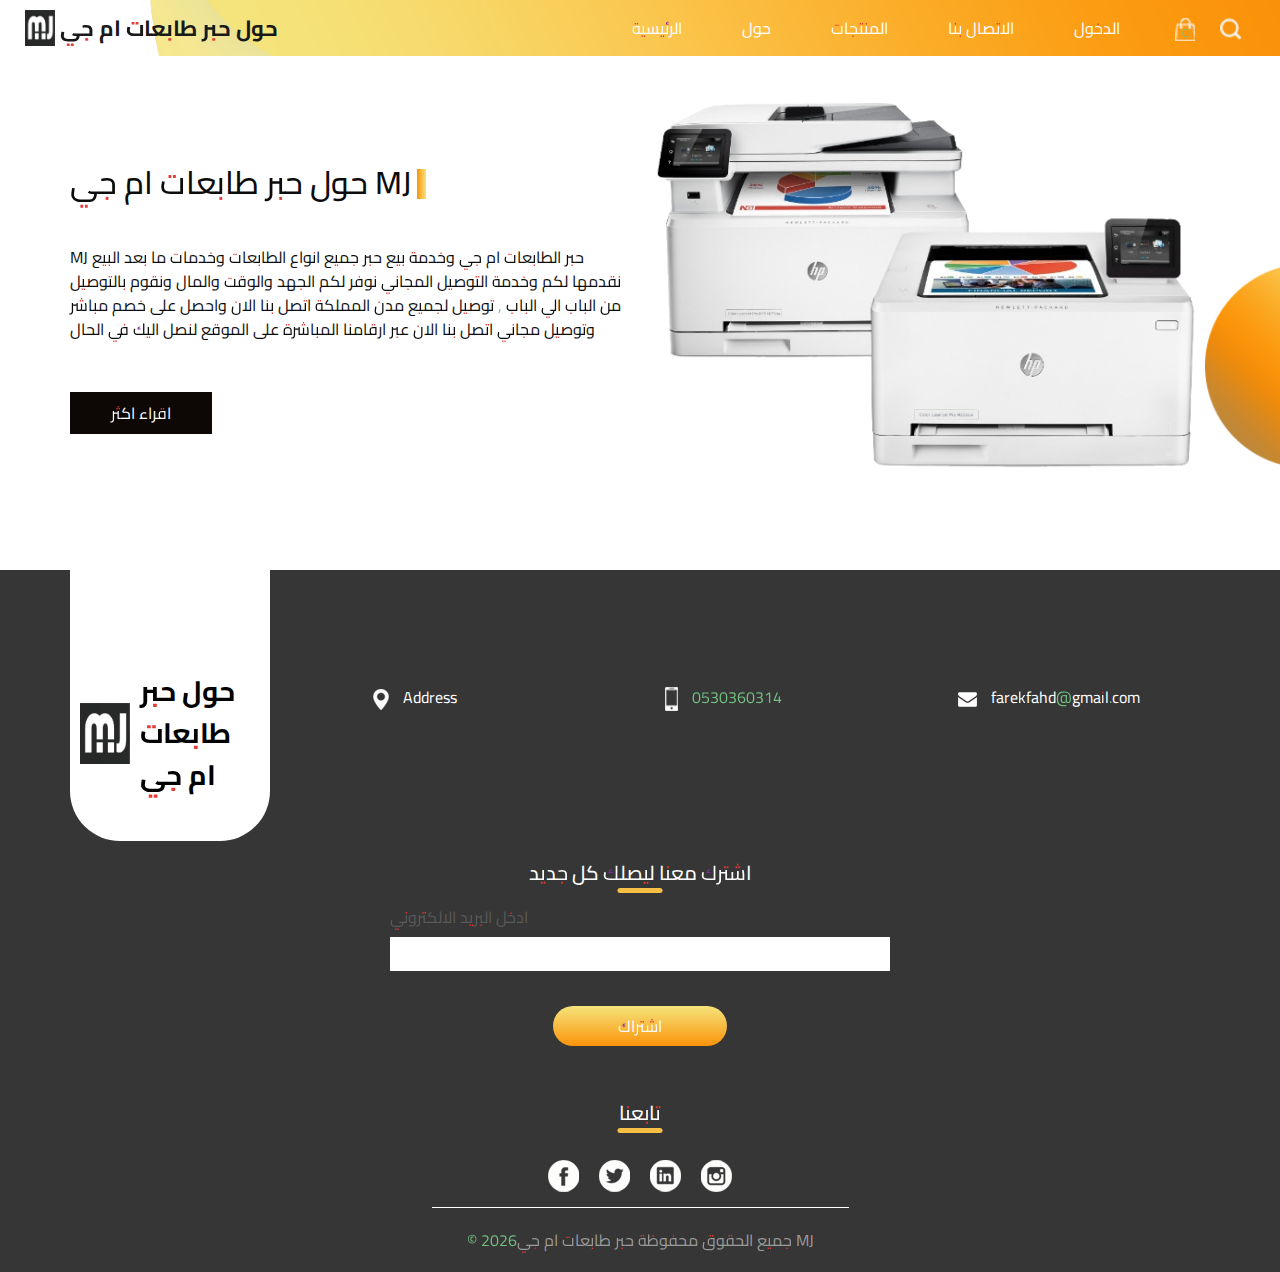
<file: about.html>
<!DOCTYPE html>
<html>

<head>
  <!-- Basic -->
  <meta charset="utf-8" />
  <meta http-equiv="X-UA-Compatible" content="IE=edge" />
  <!-- Mobile Metas -->
  <meta name="viewport" content="width=device-width, initial-scale=1, shrink-to-fit=no" />
  <!-- Site Metas -->
  <meta name="keywords" content="" />
  <meta name="description" content="" />
  <meta name="author" content="" />

  <title> حول حبر طابعات ام جي </title>

  <!-- slider stylesheet -->
  <link rel="stylesheet" type="text/css" href="https://cdnjs.cloudflare.com/ajax/libs/OwlCarousel2/2.1.3/assets/owl.carousel.min.css" />

  <!-- bootstrap core css -->
  <link rel="stylesheet" type="text/css" href="css/bootstrap.css" />

  <!-- fonts style -->
  <link href="https://fonts.googleapis.com/css?family=Baloo+Chettan|Poppins:400,600,700&display=swap" rel="stylesheet">
  <!-- Custom styles for this template -->
  <link href="css/style.css" rel="stylesheet" />
  <!-- responsive style -->
  <link href="css/responsive.css" rel="stylesheet" />
</head>

<body class="sub_page">

  <div class="hero_area">
    <!-- header section strats -->
    <header class="header_section">
      <div class="container-fluid">
        <nav class="navbar navbar-expand-lg custom_nav-container ">
          <a class="navbar-brand" href="index.html">
            <img src="images/logo.png" alt="">
            <span>
               حول حبر طابعات ام جي 
            </span>
          </a>
          <button class="navbar-toggler" type="button" data-toggle="collapse" data-target="#navbarSupportedContent" aria-controls="navbarSupportedContent" aria-expanded="false" aria-label="Toggle navigation">
            <span class="navbar-toggler-icon"></span>
          </button>

          <div class="collapse navbar-collapse" id="navbarSupportedContent">
            <div class="d-flex ml-auto flex-column flex-lg-row align-items-center">
              <ul class="navbar-nav  ">
                <li class="nav-item active">
                  <a class="nav-link" href="index.html">الرئيسية <span class="sr-only">(current)</span></a>
                </li>
                <li class="nav-item">
                  <a class="nav-link" href="about.html"> حول </a>
                </li>
                <li class="nav-item">
                  <a class="nav-link" href="jewellery.html">المنتجات </a>
                </li>
                <li class="nav-item">
                  <a class="nav-link" href="contact.html">الاتصال بنا</a>
                </li>
                <li class="nav-item">
                  <a class="nav-link" href="#">الدخول</a>
                </li>
              </ul>

            </div>
            <div class="quote_btn-container ">
              <a href="">
                <img src="images/cart.png" alt="">
                <div class="cart_number">
                  0
                </div>
              </a>
              <form class="form-inline">
                <button class="btn  my-2 my-sm-0 nav_search-btn" type="submit"></button>
              </form>
            </div>
          </div>
        </nav>
      </div>
    </header>
    <!-- end header section -->
  </div>



  <!-- about section -->

  <section class="about_section layout_padding2-top layout_padding-bottom">
    <div class="design-box">
      <img src="images/design-2.png" alt="">
    </div>
    <div class="container">
      <div class="row">
        <div class="col-md-6">
          <div class="detail-box">
            <div class="heading_container">
              <h2>
               حول حبر طابعات ام جي MJ
              </h2>
            </div>
            <p>
              
MJ حبر الطابعات ام جي  وخدمة بيع حبر جميع انواع الطابعات وخدمات  ما بعد البيع نقدمها لكم وخدمة التوصيل المجاني نوفر لكم الجهد والوقت والمال
 ونقوم بالتوصيل من الباب الي الباب , توصيل لجميع مدن المملكة اتصل بنا الان واحصل على خصم مباشر وتوصيل مجاني 
 اتصل بنا الان عبر ارقامنا المباشرة على الموقع لنصل اليك في الحال
 
            </p>
            <div>
              <a href="">
               اقراء اكثر
              </a>
            </div>
          </div>
        </div>
        <div class="col-md-6">
          <div class="img-box">
            <img src="images/about-img.png" alt="">
          </div>
        </div>
      </div>
    </div>
  </section>

  <!-- end about section -->


  <!-- info section -->
  <section class="info_section ">
    <div class="container">
      <div class="info_container">
        <div class="row">
          <div class="col-md-3">
            <div class="info_logo">
              <a href="">
                <img src="images/logo.png" alt="">
                <span>
                   حول حبر طابعات ام جي 
                </span>
              </a>
            </div>
          </div>
          <div class="col-md-3">
            <div class="info_contact">
              <a href="">
                <img src="images/location.png" alt="">
                <span>
                  Address
                </span>
              </a>
            </div>
          </div>
          <div class="col-md-3">
            <div class="info_contact">
              <a href="">
                <img src="images/phone.png" alt="">
                <span>
                  0530360314
                </span>
              </a>
            </div>
          </div>
          <div class="col-md-3">
            <div class="info_contact">
              <a href="">
                <img src="images/mail.png" alt="">
                <span>
                  farekfahd@gmail.com
                </span>
              </a>
            </div>
          </div>
        </div>
        <div class="info_form">
          <div class="d-flex justify-content-center">
            <h5 class="info_heading">
              اشترك معنا ليصلك كل جديد
            </h5>
          </div>
          <form action="">
            <div class="email_box">
              <label for="email2">ادخل البريد الالكتروني</label>
              <input type="text" id="email2">
            </div>
            <div>
              <button>
                اشتراك
              </button>
            </div>
          </form>
        </div>
        <div class="info_social">
          <div class="d-flex justify-content-center">
            <h5 class="info_heading">
تابعنا            </h5>
          </div>
          <div class="social_box">
            <a href="">
              <img src="images/fb.png" alt="">
            </a>
            <a href="">
              <img src="images/twitter.png" alt="">
            </a>
            <a href="">
              <img src="images/linkedin.png" alt="">
            </a>
            <a href="">
              <img src="images/insta.png" alt="">
            </a>
          </div>
        </div>
      </div>
    </div>
  </section>

  <!-- end info_section -->

  <!-- footer section -->
  <section class="container-fluid footer_section">
    <p>
      &copy; <span id="displayYear"></span>جميع الحقوق محفوظة 
      <a href="https://html.design/">حبر طابعات ام جي MJ</a>
    </p>
  </section>
  <!-- footer section -->

  <script type="text/javascript" src="js/jquery-3.4.1.min.js"></script>
  <script type="text/javascript" src="js/bootstrap.js"></script>
  <script type="text/javascript" src="js/custom.js"></script>

</body>

</html>
</file>
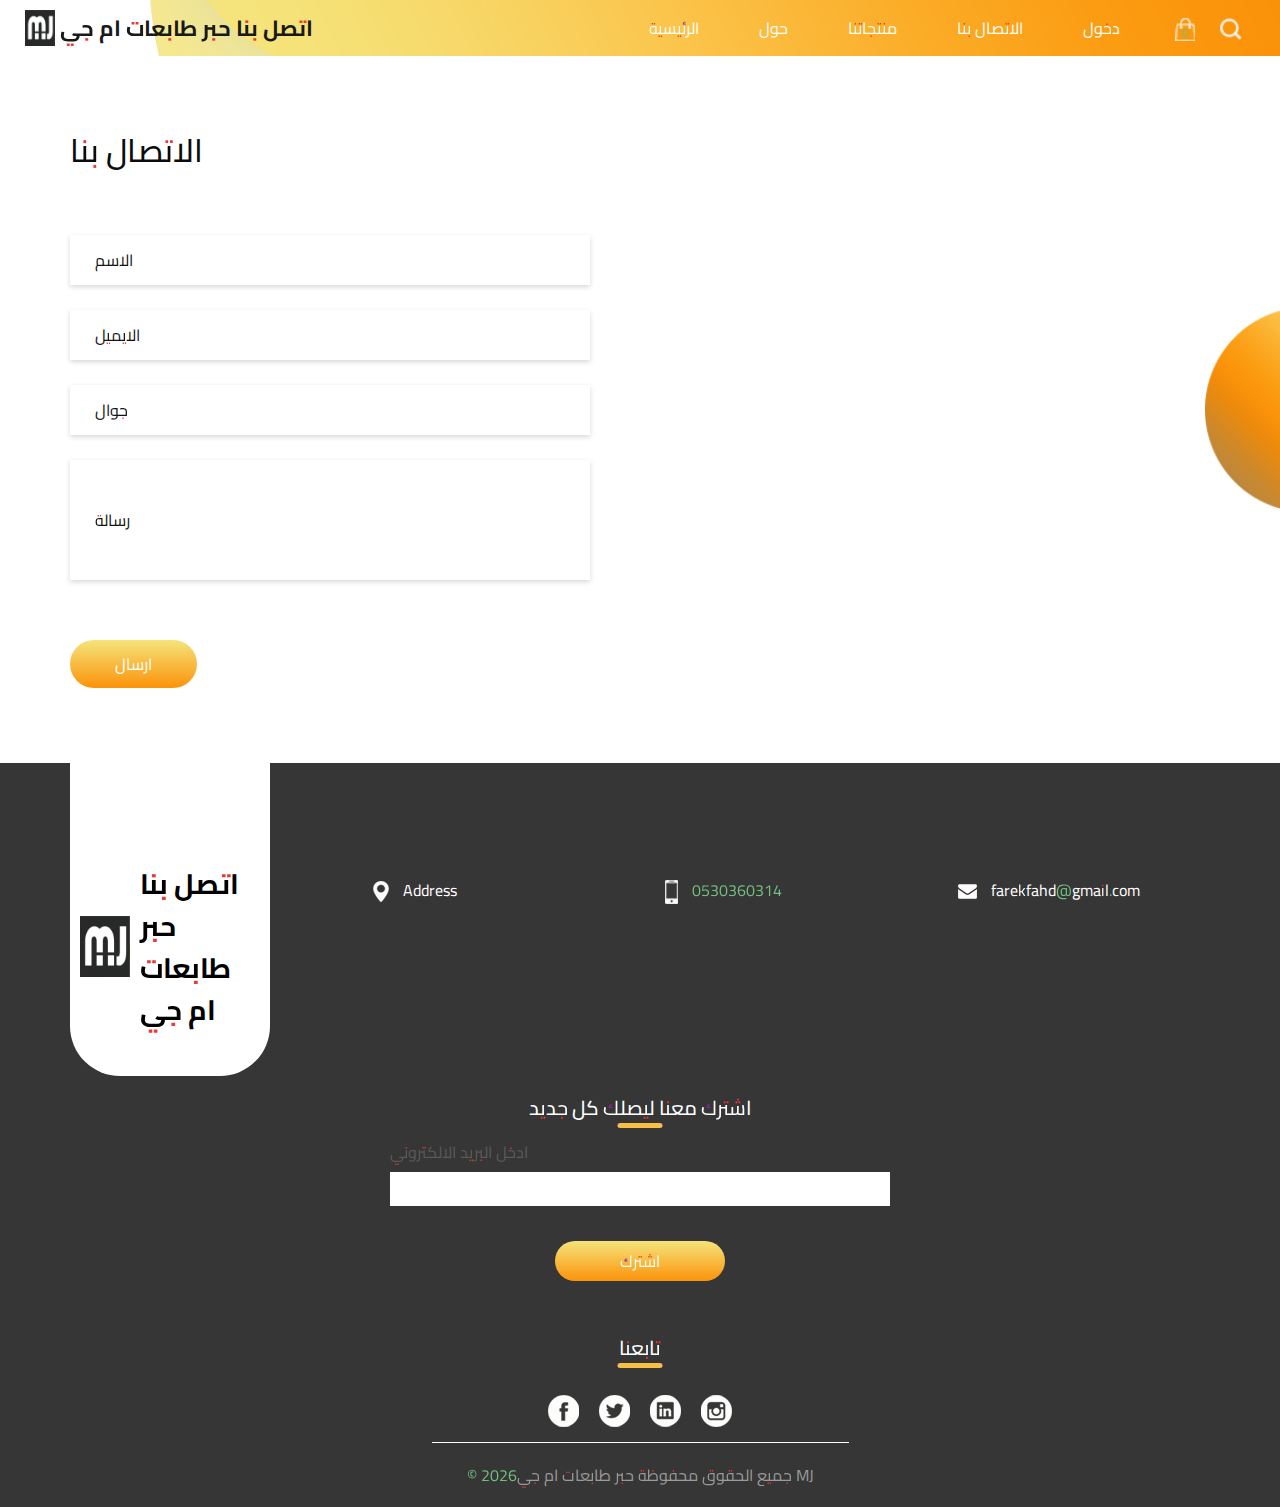
<file: contact.html>
<!DOCTYPE html>
<html>

<head>
  <!-- Basic -->
  <meta charset="utf-8" />
  <meta http-equiv="X-UA-Compatible" content="IE=edge" />
  <!-- Mobile Metas -->
  <meta name="viewport" content="width=device-width, initial-scale=1, shrink-to-fit=no" />
  <!-- Site Metas -->
  <meta name="keywords" content="" />
  <meta name="description" content="" />
  <meta name="author" content="" />

  <title>اتصل بنا حبر طابعات ام جي </title>

  <!-- slider stylesheet -->
  <link rel="stylesheet" type="text/css" href="https://cdnjs.cloudflare.com/ajax/libs/OwlCarousel2/2.1.3/assets/owl.carousel.min.css" />

  <!-- bootstrap core css -->
  <link rel="stylesheet" type="text/css" href="css/bootstrap.css" />

  <!-- fonts style -->
  <link href="https://fonts.googleapis.com/css?family=Baloo+Chettan|Poppins:400,600,700&display=swap" rel="stylesheet">
  <!-- Custom styles for this template -->
  <link href="css/style.css" rel="stylesheet" />
  <!-- responsive style -->
  <link href="css/responsive.css" rel="stylesheet" />
</head>

<body class="sub_page">

  <div class="hero_area">
    <!-- header section strats -->
    <header class="header_section">
      <div class="container-fluid">
        <nav class="navbar navbar-expand-lg custom_nav-container ">
          <a class="navbar-brand" href="index.html">
            <img src="images/logo.png" alt="">
            <span>
              اتصل بنا حبر طابعات ام جي 
            </span>
          </a>
          <button class="navbar-toggler" type="button" data-toggle="collapse" data-target="#navbarSupportedContent" aria-controls="navbarSupportedContent" aria-expanded="false" aria-label="Toggle navigation">
            <span class="navbar-toggler-icon"></span>
          </button>

          <div class="collapse navbar-collapse" id="navbarSupportedContent">
            <div class="d-flex ml-auto flex-column flex-lg-row align-items-center">
              <ul class="navbar-nav  ">
                <li class="nav-item active">
                  <a class="nav-link" href="index.html">الرئيسية <span class="sr-only">(current)</span></a>
                </li>
                <li class="nav-item">
                  <a class="nav-link" href="about.html"> حول</a>
                </li>
                <li class="nav-item">
                  <a class="nav-link" href="jewellery.html">منتجاتنا </a>
                </li>
                <li class="nav-item">
                  <a class="nav-link" href="contact.html">الاتصال بنا</a>
                </li>
                <li class="nav-item">
                  <a class="nav-link" href="#">دخول</a>
                </li>
              </ul>

            </div>
            <div class="quote_btn-container ">
              <a href="">
                <img src="images/cart.png" alt="">
                <div class="cart_number">
                  0
                </div>
              </a>
              <form class="form-inline">
                <button class="btn  my-2 my-sm-0 nav_search-btn" type="submit"></button>
              </form>
            </div>
          </div>
        </nav>
      </div>
    </header>
    <!-- end header section -->
  </div>

  <!-- contact section -->

  <section class="contact_section layout_padding">
    <div class="design-box">
      <img src="images/design-2.png" alt="">
    </div>
    <div class="container ">
      <div class="">
        <h2 class="">
          الاتصال بنا
        </h2>
      </div>

    </div>
    <div class="container">
      <div class="row">
        <div class="col-md-6">
          <form action="">
            <div>
              <input type="text" placeholder="الاسم" />
            </div>
            <div>
              <input type="email" placeholder="الايميل " />
            </div>
            <div>
              <input type="text" placeholder="جوال" />
            </div>
            <div>
              <input type="text" class="message-box" placeholder="رسالة" />
            </div>
            <div class="d-flex ">
              <button>
                ارسال
              </button>
            </div>
          </form>
        </div>
        <div class="col-md-6">
          <div class="map_container">
            <div class="map-responsive">
              <iframe src="https://www.google.com/maps/embed/v1/place?key=AIzaSyA0s1a7phLN0iaD6-UE7m4qP-z21pH0eSc&q=Eiffel+Tower+Paris+France" width="600" height="300" frameborder="0" style="border:0; width: 100%; height:100%" allowfullscreen></iframe>
            </div>
          </div>
        </div>
      </div>
    </div>
  </section>

  <!-- end contact section -->

  <!-- info section -->
  <section class="info_section ">
    <div class="container">
      <div class="info_container">
        <div class="row">
          <div class="col-md-3">
            <div class="info_logo">
              <a href="">
                <img src="images/logo.png" alt="">
                <span>
                  اتصل بنا حبر طابعات ام جي 
                </span>
              </a>
            </div>
          </div>
          <div class="col-md-3">
            <div class="info_contact">
              <a href="">
                <img src="images/location.png" alt="">
                <span>
                  Address
                </span>
              </a>
            </div>
          </div>
          <div class="col-md-3">
            <div class="info_contact">
              <a href="">
                <img src="images/phone.png" alt="">
                <span>
                  0530360314
                </span>
              </a>
            </div>
          </div>
          <div class="col-md-3">
            <div class="info_contact">
              <a href="">
                <img src="images/mail.png" alt="">
                <span>
                  farekfahd@gmail.com
                </span>
              </a>
            </div>
          </div>
        </div>
        <div class="info_form">
          <div class="d-flex justify-content-center">
            <h5 class="info_heading">
              اشترك معنا ليصلك كل جديد
            </h5>
          </div>
          <form action="">
            <div class="email_box">
              <label for="email2">ادخل البريد الالكتروني</label>
              <input type="text" id="email2">
            </div>
            <div>
              <button>
                اشترك
              </button>
            </div>
          </form>
        </div>
        <div class="info_social">
          <div class="d-flex justify-content-center">
            <h5 class="info_heading">
              تابعنا
            </h5>
          </div>
          <div class="social_box">
            <a href="">
              <img src="images/fb.png" alt="">
            </a>
            <a href="">
              <img src="images/twitter.png" alt="">
            </a>
            <a href="">
              <img src="images/linkedin.png" alt="">
            </a>
            <a href="">
              <img src="images/insta.png" alt="">
            </a>
          </div>
        </div>
      </div>
    </div>
  </section>

  <!-- end info_section -->

  <!-- footer section -->
  <section class="container-fluid footer_section">
    <p>
      &copy; <span id="displayYear"></span>جميع الحقوق محفوظة 
      <a href="https://html.design/">حبر طابعات ام جي MJ</a>
    </p>
  </section>
  <!-- footer section -->

  <script type="text/javascript" src="js/jquery-3.4.1.min.js"></script>
  <script type="text/javascript" src="js/bootstrap.js"></script>
  <script type="text/javascript" src="js/custom.js"></script>
</body>

</html>
</file>
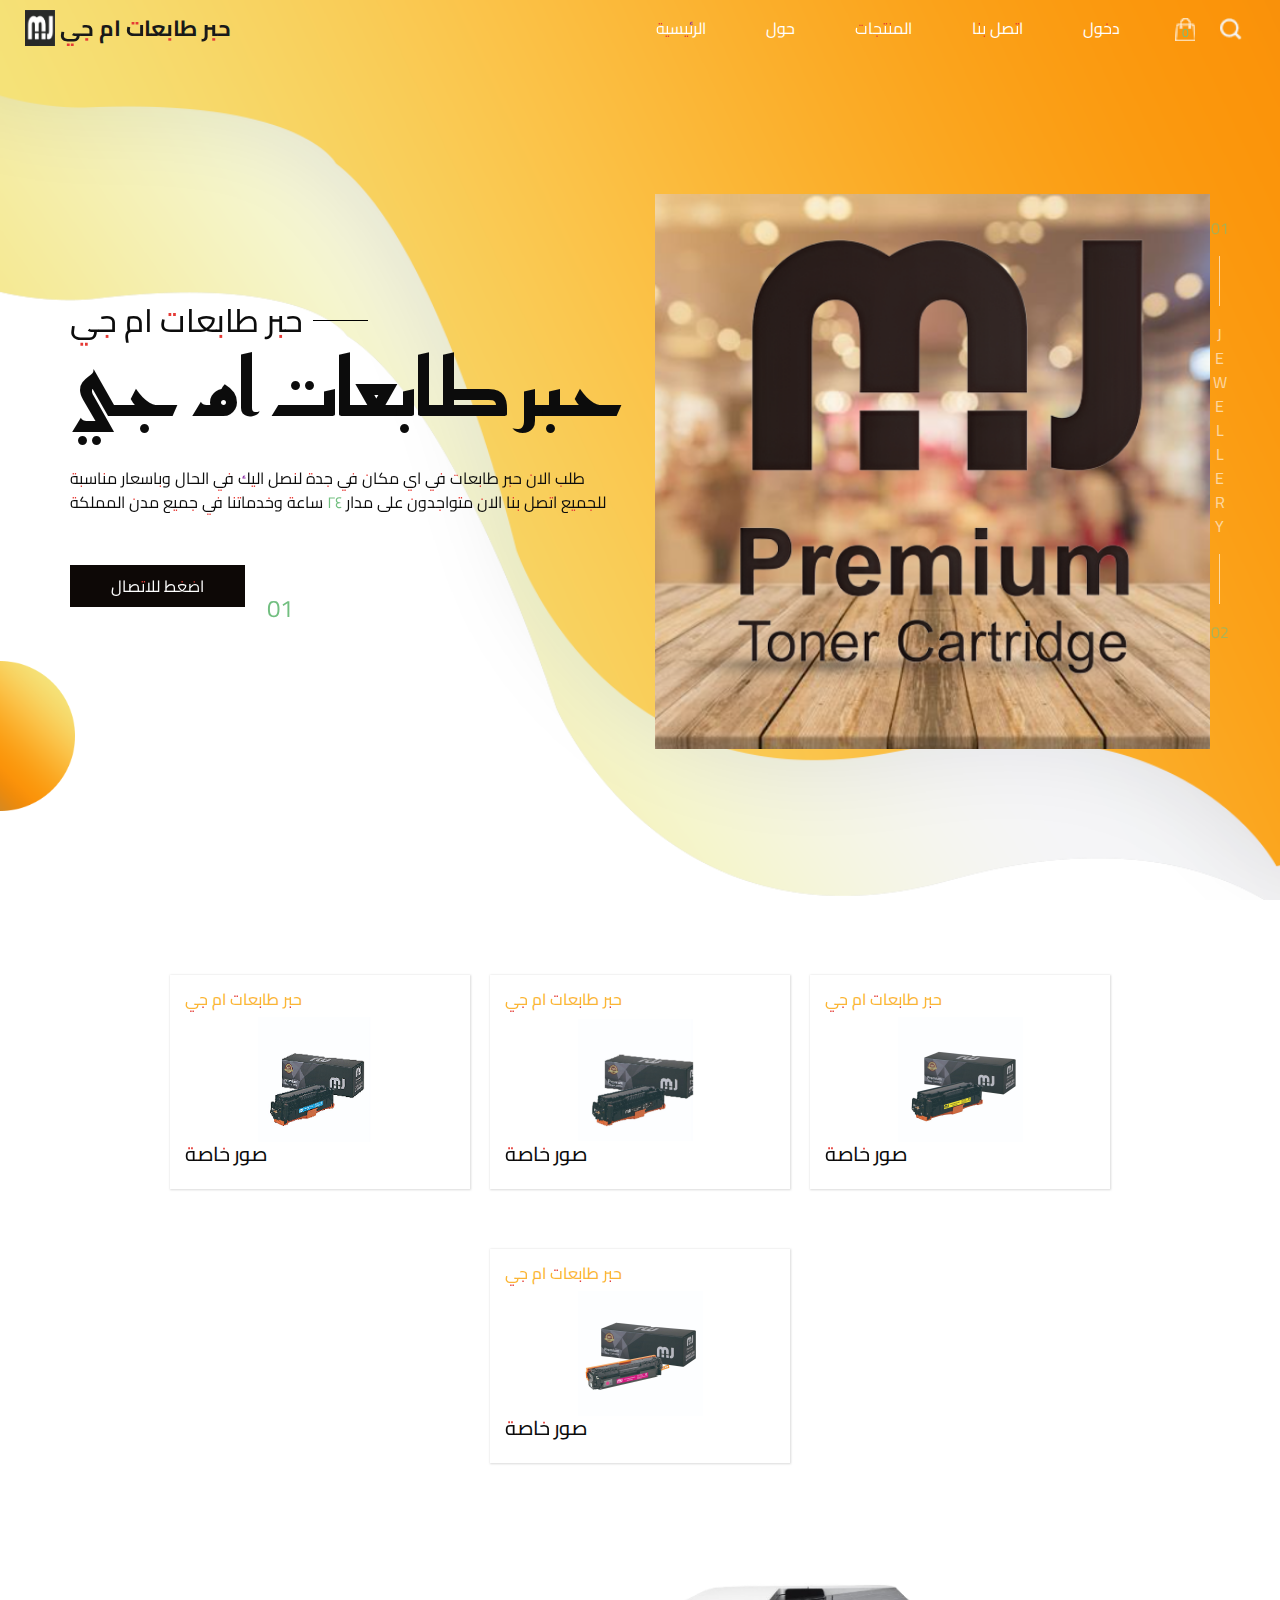
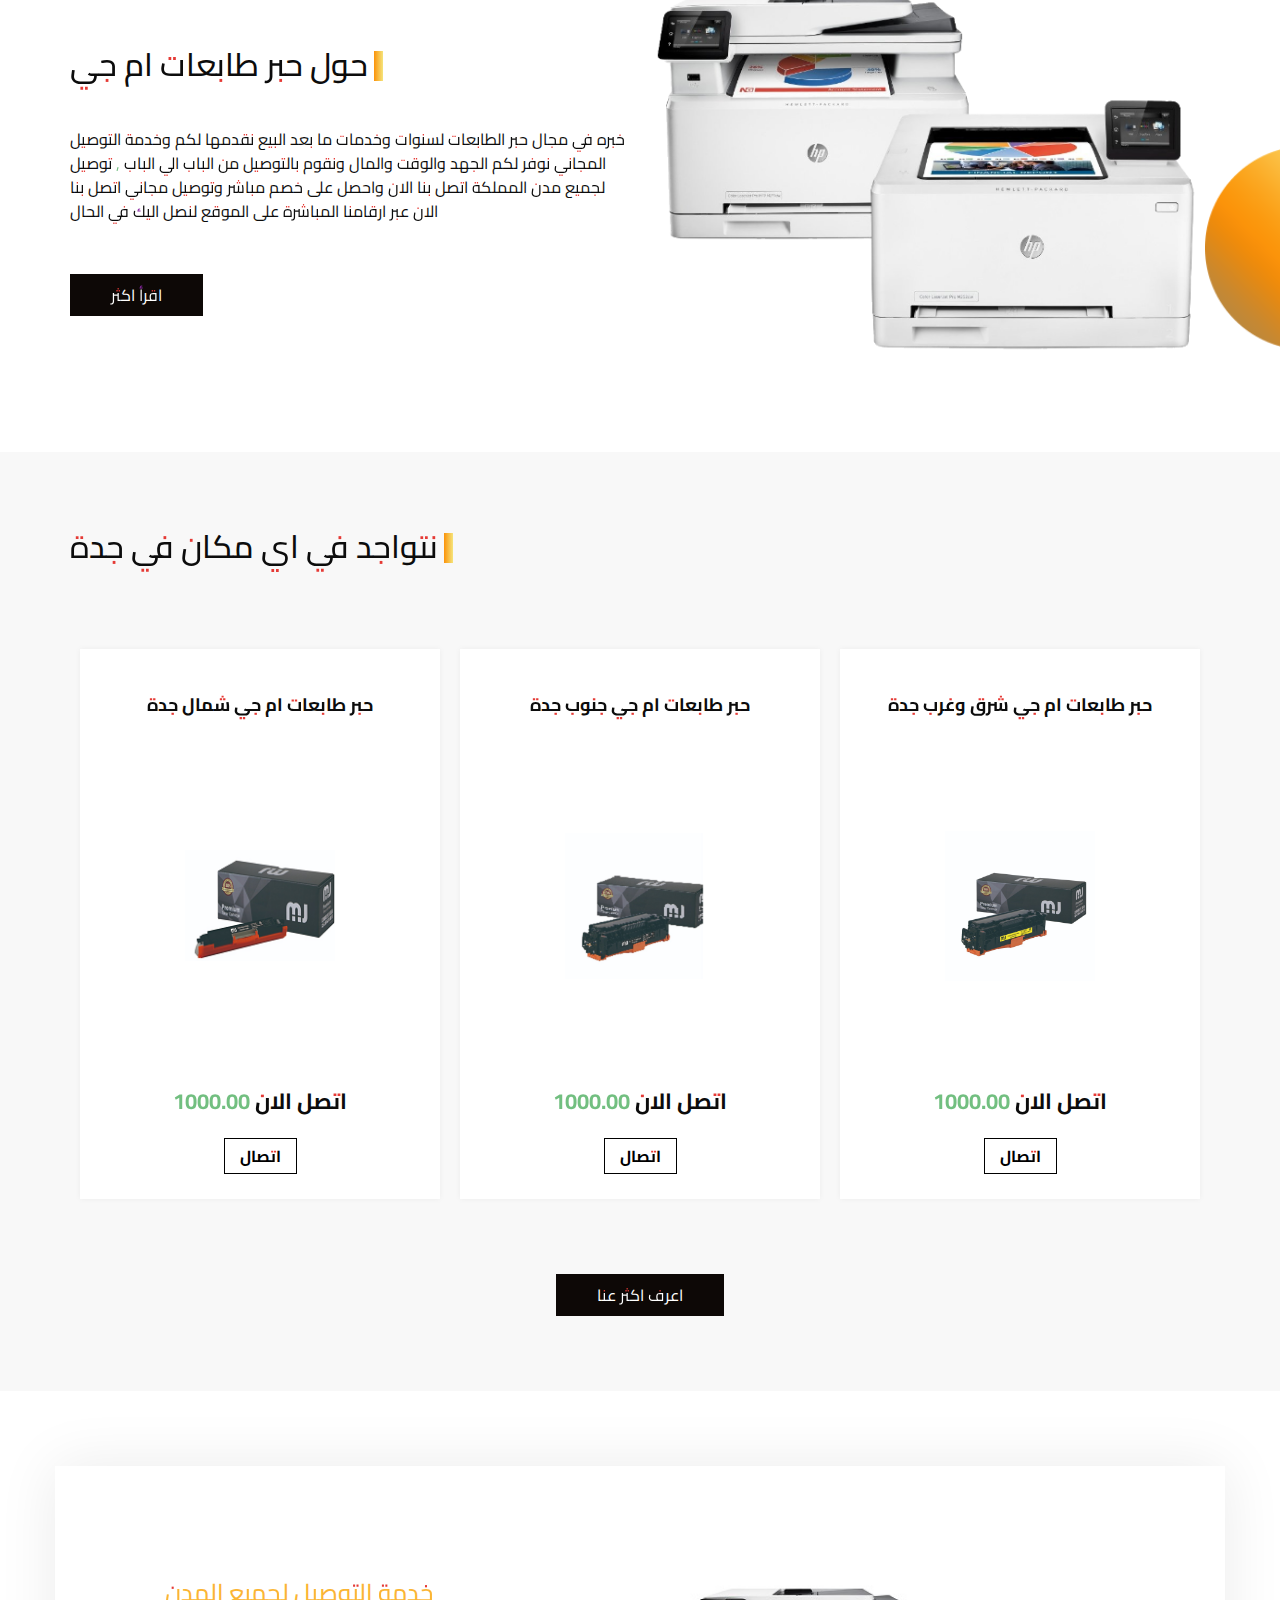
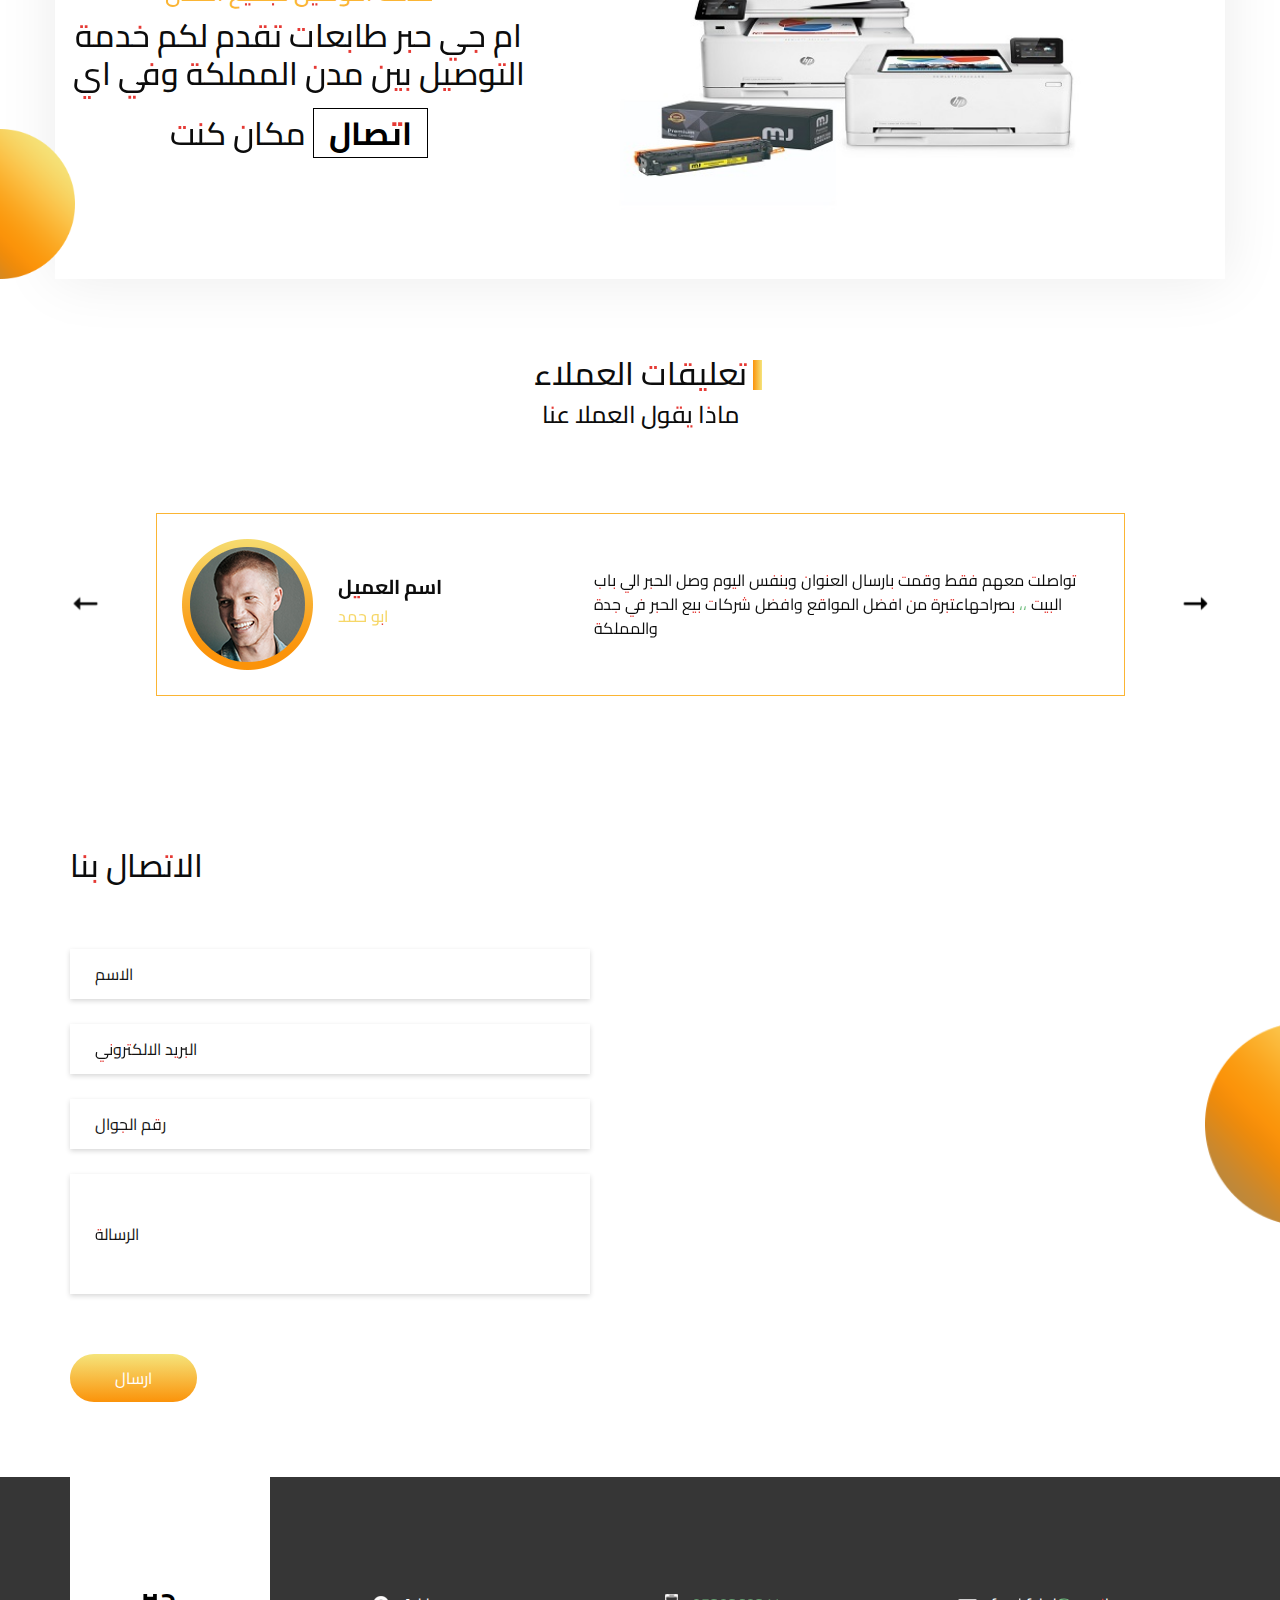
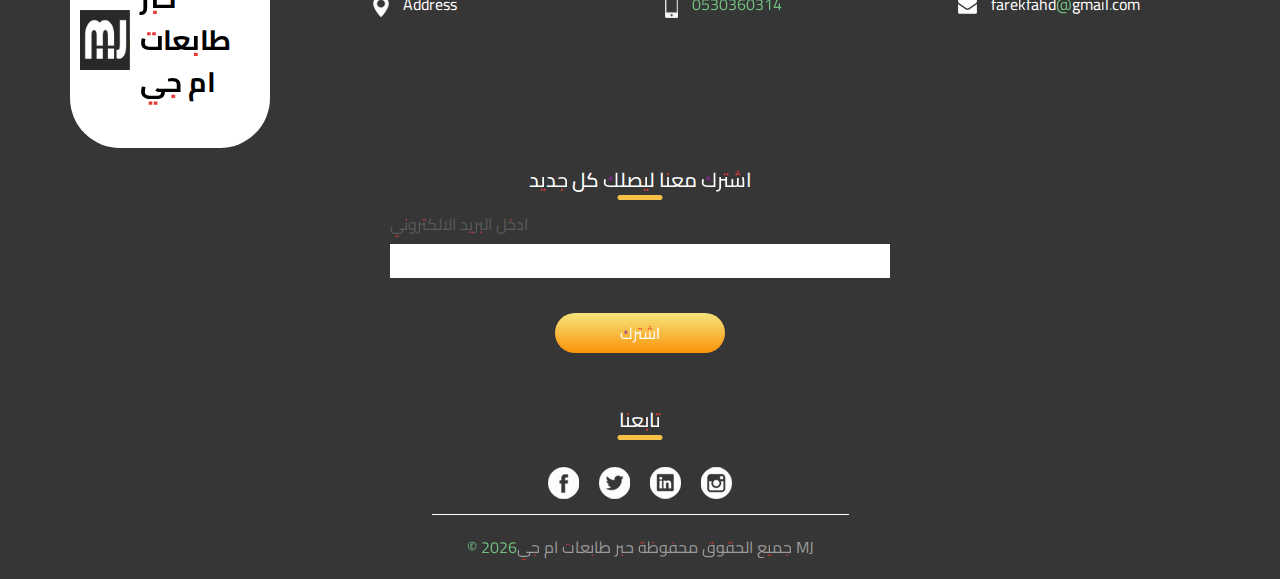
<file: f.html>
<!DOCTYPE html>
<html>

<head>
  <!-- Basic -->
  <meta charset="utf-8" />
  <meta http-equiv="X-UA-Compatible" content="IE=edge" />
  <!-- Mobile Metas -->
  <meta name="viewport" content="width=device-width, initial-scale=1, shrink-to-fit=no" />
  <!-- Site Metas -->
  <meta name="keywords" content="" />
  <meta name="description" content="" />
  <meta name="author" content="" />

  <title>
  حبر طابعات ام جي
  
  </title>
  

  <!-- slider stylesheet -->
  <link rel="stylesheet" type="text/css" href="https://cdnjs.cloudflare.com/ajax/libs/OwlCarousel2/2.1.3/assets/owl.carousel.min.css" />

  <!-- bootstrap core css -->
  <link rel="stylesheet" type="text/css" href="css/bootstrap.css" />

  <!-- fonts style -->
  <link href="https://fonts.googleapis.com/css?family=Baloo+Chettan|Poppins:400,600,700&display=swap" rel="stylesheet">
  <!-- Custom styles for this template -->
  <link href="css/style.css" rel="stylesheet" />
  <!-- responsive style -->
  <link href="css/responsive.css" rel="stylesheet" />
</head>

<body>

  <div class="hero_area">
    <!-- header section strats -->
    <header class="header_section">
      <div class="container-fluid">
        <nav class="navbar navbar-expand-lg custom_nav-container ">
          <a class="navbar-brand" href="index.html">
            <img src="images/logo.png" alt="">
            <span>
              حبر طابعات ام جي
            </span>
          </a>
          <button class="navbar-toggler" type="button" data-toggle="collapse" data-target="#navbarSupportedContent" aria-controls="navbarSupportedContent" aria-expanded="false" aria-label="Toggle navigation">
            <span class="navbar-toggler-icon"></span>
          </button>

          <div class="collapse navbar-collapse" id="navbarSupportedContent">
            <div class="d-flex ml-auto flex-column flex-lg-row align-items-center">
              <ul class="navbar-nav  ">
                <li class="nav-item active">
                  <a class="nav-link" href="index.html">الرئيسية <span class="sr-only">(current)</span></a>
                </li>
                <li class="nav-item">
                  <a class="nav-link" href="about.html"> حول</a>
                </li>
                <li class="nav-item">
                  <a class="nav-link" href="jewellery.html">المنتجات </a>
                </li>
                <li class="nav-item">
                  <a class="nav-link" href="contact.html">اتصل بنا</a>
                </li>
                <li class="nav-item">
                  <a class="nav-link" href="#">دخول</a>
                </li>
              </ul>

            </div>
            <div class="quote_btn-container ">
              <a href="">
                <img src="images/cart.png" alt="">
                <div class="cart_number">
                  0
                </div>
              </a>
              <form class="form-inline">
                <button class="btn  my-2 my-sm-0 nav_search-btn" type="submit"></button>
              </form>
            </div>
          </div>
        </nav>
      </div>
    </header>
    <!-- end header section -->
    <!-- slider section -->
    <section class=" slider_section position-relative">
      <div class="design-box">
        <img src="images/design-1.png" alt="">
      </div>
      <div class="slider_number-container d-none d-md-block">
        <div class="number-box">
          <span>
            01
          </span>
          <hr>
          <span class="jwel">
            J <br>
            e <br>
            w <br>
            e <br>
            l <br>
            l <br>
            e <br>
            r <br>
            y
          </span>
          <hr>
          <span>
            02
          </span>
        </div>
      </div>
      <div class="container">
        <div id="carouselExampleIndicators" class="carousel slide" data-ride="carousel">
          <ol class="carousel-indicators">
            <li data-target="#carouselExampleIndicators" data-slide-to="0" class="active">01</li>
            <li data-target="#carouselExampleIndicators" data-slide-to="1">02</li>
            <li data-target="#carouselExampleIndicators" data-slide-to="2">03</li>
          </ol>
          <div class="carousel-inner">
            <div class="carousel-item active">
              <div class="row">
                <div class="col-md-6">
                  <div class="detail_box">
                    <h2>
                      <span> حبر طابعات ام جي</span>
                      <hr>
                    </h2>
                    <h1>
حبر طابعات ام جي
                    </h1>
                    <p>
طلب الان حبر طابعات في اي مكان في جدة لنصل اليك في الحال وباسعار مناسبة للجميع اتصل بنا الان
متواجدون  على مدار ٢٤ ساعة  وخدماتنا في جميع مدن المملكة               

                    </p>
                    <div>
                      <a href="">اضغط للاتصال</a>
                    
                    </div>
                  </div>
                </div>
                <div class="col-md-6">
                  <div class="img-box">
                    <img src="images/slider-img.png" alt="">
                  </div>
                </div>
              </div>
            </div>
            <div class="carousel-item ">
              <div class="row">
                <div class="col-md-6">
                  <div class="detail_box">
                    <h2>
                      <span> حبر طابعات ام جي</span>
                      <hr>
                    </h2>
                    <h1>
خدمة توصيل مجاني
                    </h1>
                    <p>
حبر طابعات MJ  خدمة توصيل مجاني في في جدة وبين مدن المملكة


                    </p>
                    <div>
                      <a href="">اضغط للاتصال</a>
                    </div>
                  </div>
                </div>
                <div class="col-md-6">
                  <div class="img-box">
                    <img src="images/slider-img.png" alt="">
                  </div>
                </div>
              </div>
            </div>
            <div class="carousel-item ">
              <div class="row">
                <div class="col-md-6">
                  <div class="detail_box">
                    <h2>
                      <span> حبر طابعات ام جي</span>
                      <hr>
                    </h2>
                    <h1>
خدمات الصيانة الدورية  مابعد البيع

                    </h1>
                    <p>
نقدم لكم خدمات مابعد البيع ونقوم برفع تقرير مفصل عن حاله  الطابعات وصيانتها والتشيك عليها وتنظيفها وكل ما يتعلق بصيانة الطابعات
اتصل بنا الان عبر الضغط على ارقامنا المباشرة 
                    </p>
                    <div>
                      <a href="">اضغط للاتصال</a>
                    </div>
                  </div>
                </div>
                <div class="col-md-6">
                  <div class="img-box">
                    <img src="images/slider-img.png" alt="">
                  </div>
                </div>
              </div>
            </div>
          </div>
        </div>
      </div>

    </section>
    <!-- end slider section -->
  </div>

  <!-- item section -->

  <div class="item_section layout_padding2">
    <div class="container">
      <div class="item_container">
        <div class="box">
          <div class="price">
            <h6>
حبر طابعات ام جي
            </h6>
          </div>
          <div class="img-box">
            <img src="images/i-1.png" alt="">
          </div>
          <div class="name">
            <h5>
صور خاصة 
            </h5>
          </div>
        </div>
        <div class="box">
          <div class="price">
            <h6>
              حبر طابعات ام جي
            </h6>
          </div>
          <div class="img-box">
            <img src="images/i-2.png" alt="">
          </div>
          <div class="name">
            <h5>
صور خاصة
            </h5>
          </div>
        </div>
        <div class="box">
          <div class="price">
            <h6>
              حبر طابعات ام جي
            </h6>
          </div>
          <div class="img-box">
            <img src="images/i-3.png" alt="">
          </div>
          <div class="name">
            <h5>
صور خاصة
            </h5>
          </div>
        </div>
		
		<div class="box">
          <div class="price">
            <h6>
              حبر طابعات ام جي
            </h6>
          </div>
          <div class="img-box">
            <img src="images/i-4.png" alt="">
          </div>
          <div class="name">
            <h5>
صور خاصة
            </h5>
          </div>
        </div>
		
      </div>
    </div>
  </div>

  <!-- end item section -->

  <!-- about section -->

  <section class="about_section layout_padding2-top layout_padding-bottom">
    <div class="design-box">
      <img src="images/design-2.png" alt="">
    </div>
    <div class="container">
      <div class="row">
        <div class="col-md-6">
          <div class="detail-box">
            <div class="heading_container">
             <center> <h2>
حول حبر طابعات ام جي

              </h2></center>
            </div>
            <p>
خبره في مجال حبر الطابعات لسنوات وخدمات ما بعد البيع نقدمها لكم وخدمة التوصيل المجاني 
 نوفر لكم الجهد والوقت والمال ونقوم بالتوصيل من الباب الي الباب ,
توصيل لجميع مدن المملكة اتصل بنا الان واحصل على خصم مباشر وتوصيل مجاني 
اتصل بنا الان عبر ارقامنا المباشرة على الموقع لنصل اليك في الحال 
            </p>
            <div>
              <a href="">
     اقرأ اكثر
              </a>
            </div>
          </div>
        </div>
        <div class="col-md-6">
          <div class="img-box">
            <img src="images/about-img.png" alt="">
          </div>
        </div>
      </div>
    </div>
  </section>

  <!-- end about section -->

  <!-- price section -->

  <section class="price_section layout_padding">
    <div class="container">
      <div class="heading_container">
        <h2>
نتواجد في اي مكان في جدة
        </h2>
      </div>
      <div class="price_container">
        <div class="box">
          <div class="name">
            <h6>
حبر طابعات ام جي  شمال جدة
            </h6>
          </div>
          <div class="img-box">
            <img src="images/p-1.png" alt="">
          </div>
          <div class="detail-box">
            <h5>
اتصل الان
              <span>1000.00</span>
            </h5>
            <a href="">
اتصال
            </a>
          </div>
        </div>
        <div class="box">
          <div class="name">
            <h6>
حبر طابعات ام جي  جنوب جدة
            </h6>
          </div>
          <div class="img-box">
            <img src="images/i-2.png" alt="">
          </div>
          <div class="detail-box">
            <h5>
اتصل الان
              <span>1000.00</span>
            </h5>
            <a href="">
اتصال
            </a>
          </div>
        </div>
        <div class="box">
          <div class="name">
            <h6>
حبر طابعات ام جي  شرق وغرب جدة
            </h6>
          </div>
          <div class="img-box">
            <img src="images/i-3.png" alt="">
          </div>
          <div class="detail-box">
            <h5>
اتصل الان
              <span>1000.00</span>
            </h5>
            <a href="">
اتصال
            </a>
          </div>
        </div>
      </div>
      <div class="d-flex justify-content-center">
        <a href="" class="price_btn">
اعرف اكثر عنا
        </a>
      </div>
    </div>
  </section>

  <!-- end price section -->

  <!-- ring section -->

  <section class="ring_section layout_padding">
    <div class="design-box">
      <img src="images/design-1.png" alt="">
    </div>
    <div class="container">
      <div class="ring_container layout_padding2">
        <div class="row">
          <div class="col-md-5">
            <div class="detail-box">
              <h4>
خدمة التوصيل لجميع المدن
              </h4>
              <h2>
ام جي حبر طابعات تقدم لكم خدمة التوصيل بين مدن المملكة وفي اي مكان كنت 
              <a href="">
اتصال
              </a>
            </div>
          </div>
          <div class="col-md-7">
            <div class="img-box">
              <img src="images/ring-img.jpg" alt="">
            </div>
          </div>
        </div>
      </div>
    </div>
  </section>

  <!-- end ring section -->

  <!-- client section -->

  <section class="client_section">
    <div class="container">
      <div class="heading_container">
        <h2>
تعليقات العملاء
        </h2>
      </div>
      <h4 class="secondary_heading">
ماذا يقول العملا عنا
      </h4>
      <div id="carouselExampleControls" class="carousel slide" data-ride="carousel">
        <div class="carousel-inner">
          <div class="carousel-item active">
            <div class="client_container">
              <div class="client-id">
                <div class="img-box">
                  <img src="images/client.png" alt="">
                </div>
                <div class="name">
                  <h5>
                    اسم العميل
                  </h5>
                  <h6>
ابو حمد
                  </h6>
                </div>
              </div>
              <div class="detail-box">
                <p>
تواصلت معهم فقط وقمت بارسال العنوان وبنفس اليوم وصل الحبر الي باب البيت ،، بصراحهاعتبرة من افضل المواقع وافضل شركات بيع الحبر في جدة والمملكة
                </p>
              </div>
            </div>
          </div>
          <div class="carousel-item">
            <div class="client_container">
              <div class="client-id">
                <div class="img-box">
                  <img src="images/client.png" alt="">
                </div>
                <div class="name">
                  <h5>
اسم العميل
                  </h5>
                  <h6>
ابو نورة
                  </h6>
                </div>
              </div>
              <div class="detail-box">
                <p>
بصراحة تقيمي ممتاز قمت بالاتصال عبر الموقع وتم وتم التواصل معهم وكان تعاملهم راقي  ثم 
قاموا بالاتصال بي وتوصيل الحبر الي الشركة مباشرة وبدون تأخير .
                </p>
              </div>
            </div>
          </div>
          <div class="carousel-item">
            <div class="client_container">
              <div class="client-id">
                <div class="img-box">
                  <img src="images/client.png" alt="">
                </div>
                <div class="name">
                  <h5>
اسم العميل
                  </h5>
                  <h6>
تركي
                  </h6>
                </div>
              </div>
              <div class="detail-box">
                <p>
من افضل الشركات والمواقع للبيع اونلاين والتوصيل  شكرا لكم وكمان اسعار رخيصة مقارنة بباقي المنافسين .

                </p>
              </div>
            </div>
          </div>
        </div>
        <a class="carousel-control-prev" href="#carouselExampleControls" role="button" data-slide="prev">
          <span class="carousel-control-prev-icon" aria-hidden="true"></span>
          <span class="sr-only">Previous</span>
        </a>
        <a class="carousel-control-next" href="#carouselExampleControls" role="button" data-slide="next">
          <span class="carousel-control-next-icon" aria-hidden="true"></span>
          <span class="sr-only">Next</span>
        </a>
      </div>

    </div>
  </section>

  <!-- end client section -->

  <!-- contact section -->

  <section class="contact_section layout_padding">
    <div class="design-box">
      <img src="images/design-2.png" alt="">
    </div>
    <div class="container ">
      <div class="">
        <h2 class="">
الاتصال بنا
        </h2>
      </div>

    </div>
    <div class="container">
      <div class="row">
        <div class="col-md-6">
          <form action="">
            <div>
              <input type="text" placeholder="الاسم" />
            </div>
            <div>
              <input type="email" placeholder="البريد الالكتروني" />
            </div>
            <div>
              <input type="text" placeholder="رقم الجوال" />
            </div>
            <div>
              <input type="text" class="message-box" placeholder="الرسالة" />
            </div>
            <div class="d-flex ">
              <button>
ارسال
              </button>
            </div>
          </form>
        </div>
        <div class="col-md-6">
          <div class="map_container">
            <div class="map-responsive">
              <iframe src="https://www.google.com/maps/embed/v1/place?key=AIzaSyA0s1a7phLN0iaD6-UE7m4qP-z21pH0eSc&q=Eiffel+Tower+Paris+France" width="600" height="300" frameborder="0" style="border:0; width: 100%; height:100%" allowfullscreen></iframe>
            </div>
          </div>
        </div>
      </div>
    </div>
  </section>

  <!-- end contact section -->

  <!-- info section -->
  <section class="info_section ">
    <div class="container">
      <div class="info_container">
        <div class="row">
          <div class="col-md-3">
            <div class="info_logo">
              <a href="">
                <img src="images/logo.png" alt="">
                <span>
                  حبر طابعات ام جي
                </span>
              </a>
            </div>
          </div>
          <div class="col-md-3">
            <div class="info_contact">
              <a href="">
                <img src="images/location.png" alt="">
                <span>
                  Address
                </span>
              </a>
            </div>
          </div>
          <div class="col-md-3">
            <div class="info_contact">
              <a href="">
                <img src="images/phone.png" alt="">
                <span>
                  0530360314
                </span>
              </a>
            </div>
          </div>
          <div class="col-md-3">
            <div class="info_contact">
              <a href="">
                <img src="images/mail.png" alt="">
                <span>
                  farekfahd@gmail.com
                </span>
              </a>
            </div>
          </div>
        </div>
        <div class="info_form">
          <div class="d-flex justify-content-center">
            <h5 class="info_heading">
              اشترك معنا ليصلك كل جديد
            </h5>
          </div>
          <form action="">
            <div class="email_box">
              <label for="email2">ادخل البريد الالكتروني</label>
              <input type="text" id="email2">
            </div>
            <div>
              <button>
                اشترك
              </button>
            </div>
          </form>
        </div>
        <div class="info_social">
          <div class="d-flex justify-content-center">
            <h5 class="info_heading">
              تابعنا 
            </h5>
          </div>
          <div class="social_box">
            <a href="">
              <img src="images/fb.png" alt="">
            </a>
            <a href="">
              <img src="images/twitter.png" alt="">
            </a>
            <a href="">
              <img src="images/linkedin.png" alt="">
            </a>
            <a href="">
              <img src="images/insta.png" alt="">
            </a>
          </div>
        </div>
      </div>
    </div>
  </section>

  <!-- end info_section -->

  <!-- footer section -->
  <section class="container-fluid footer_section">
    <p>
      &copy; <span id="displayYear"></span>جميع الحقوق محفوظة 
      <a href="https://html.design/">حبر طابعات ام جي MJ</a>
    </p>
  </section>
  <!-- footer section -->

  <script type="text/javascript" src="js/jquery-3.4.1.min.js"></script>
  <script type="text/javascript" src="js/bootstrap.js"></script>
  <script type="text/javascript" src="js/custom.js"></script>
</body>

</html>
</file>
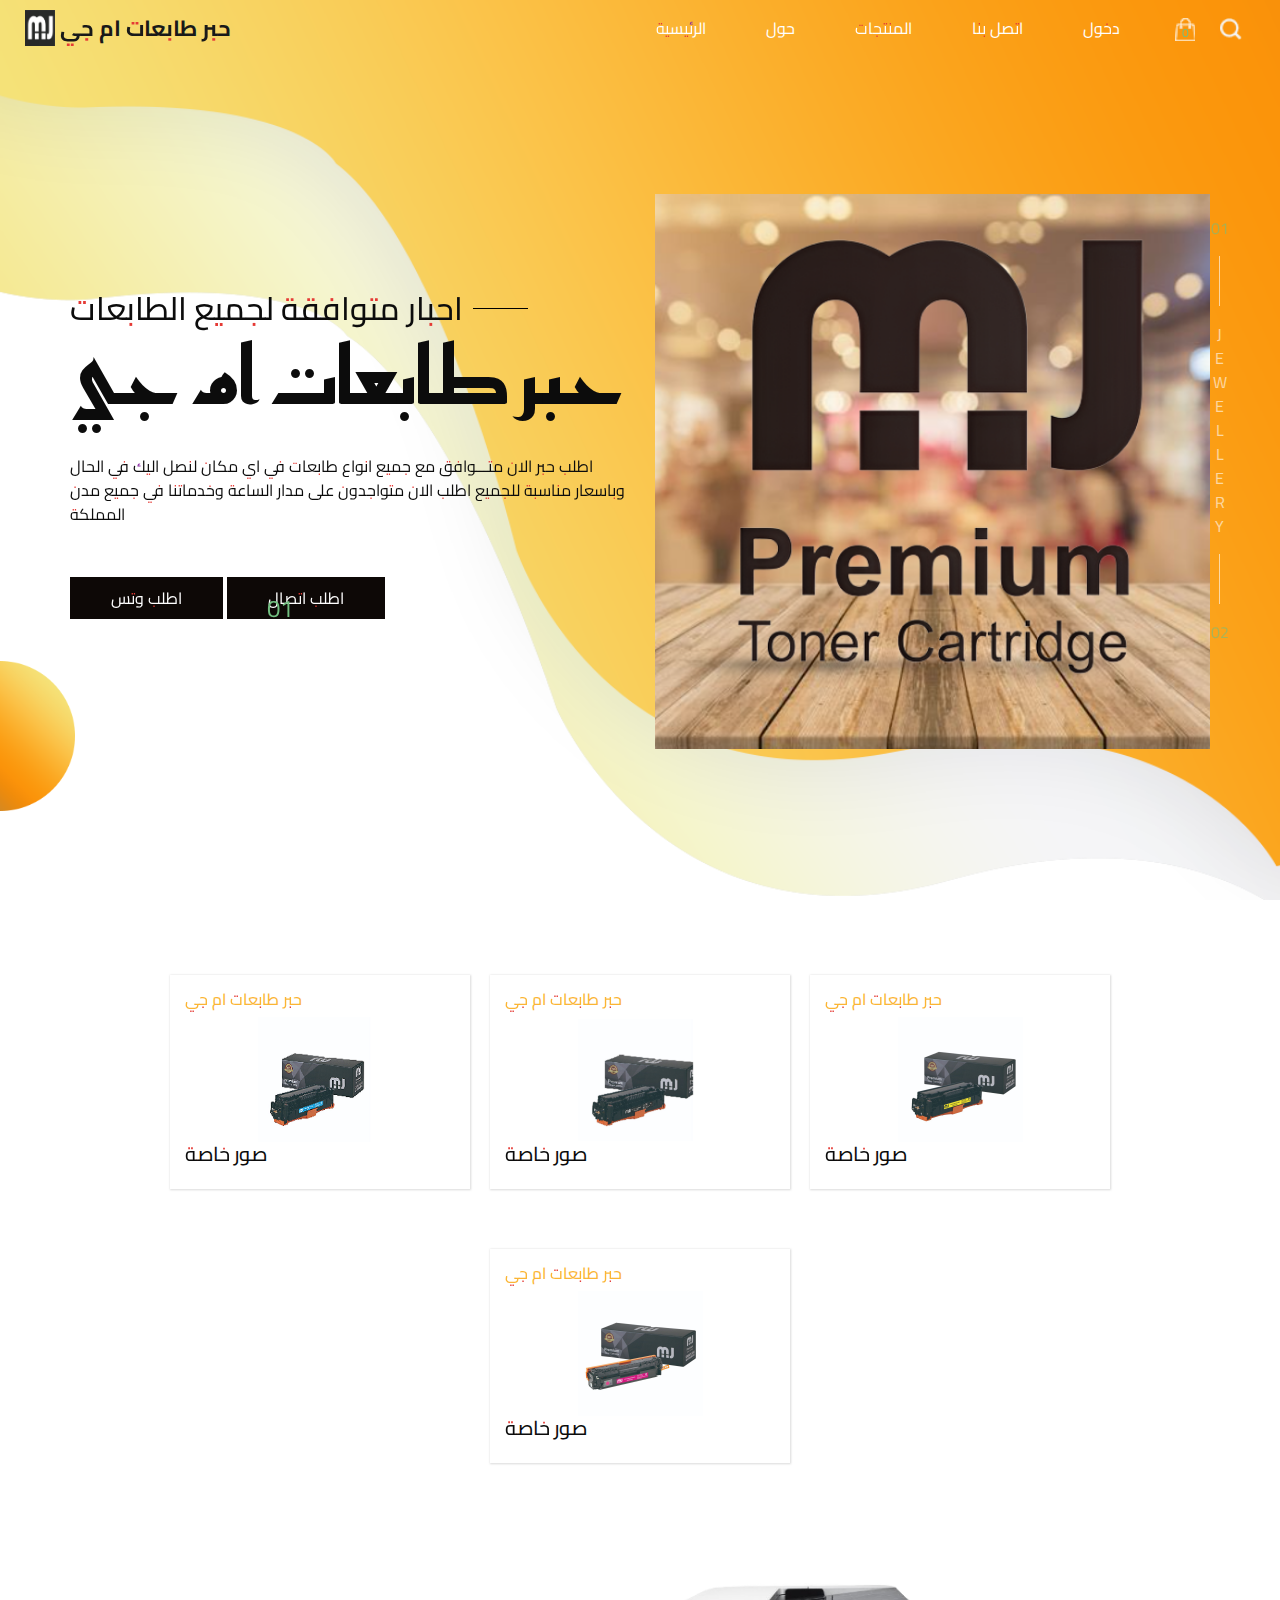
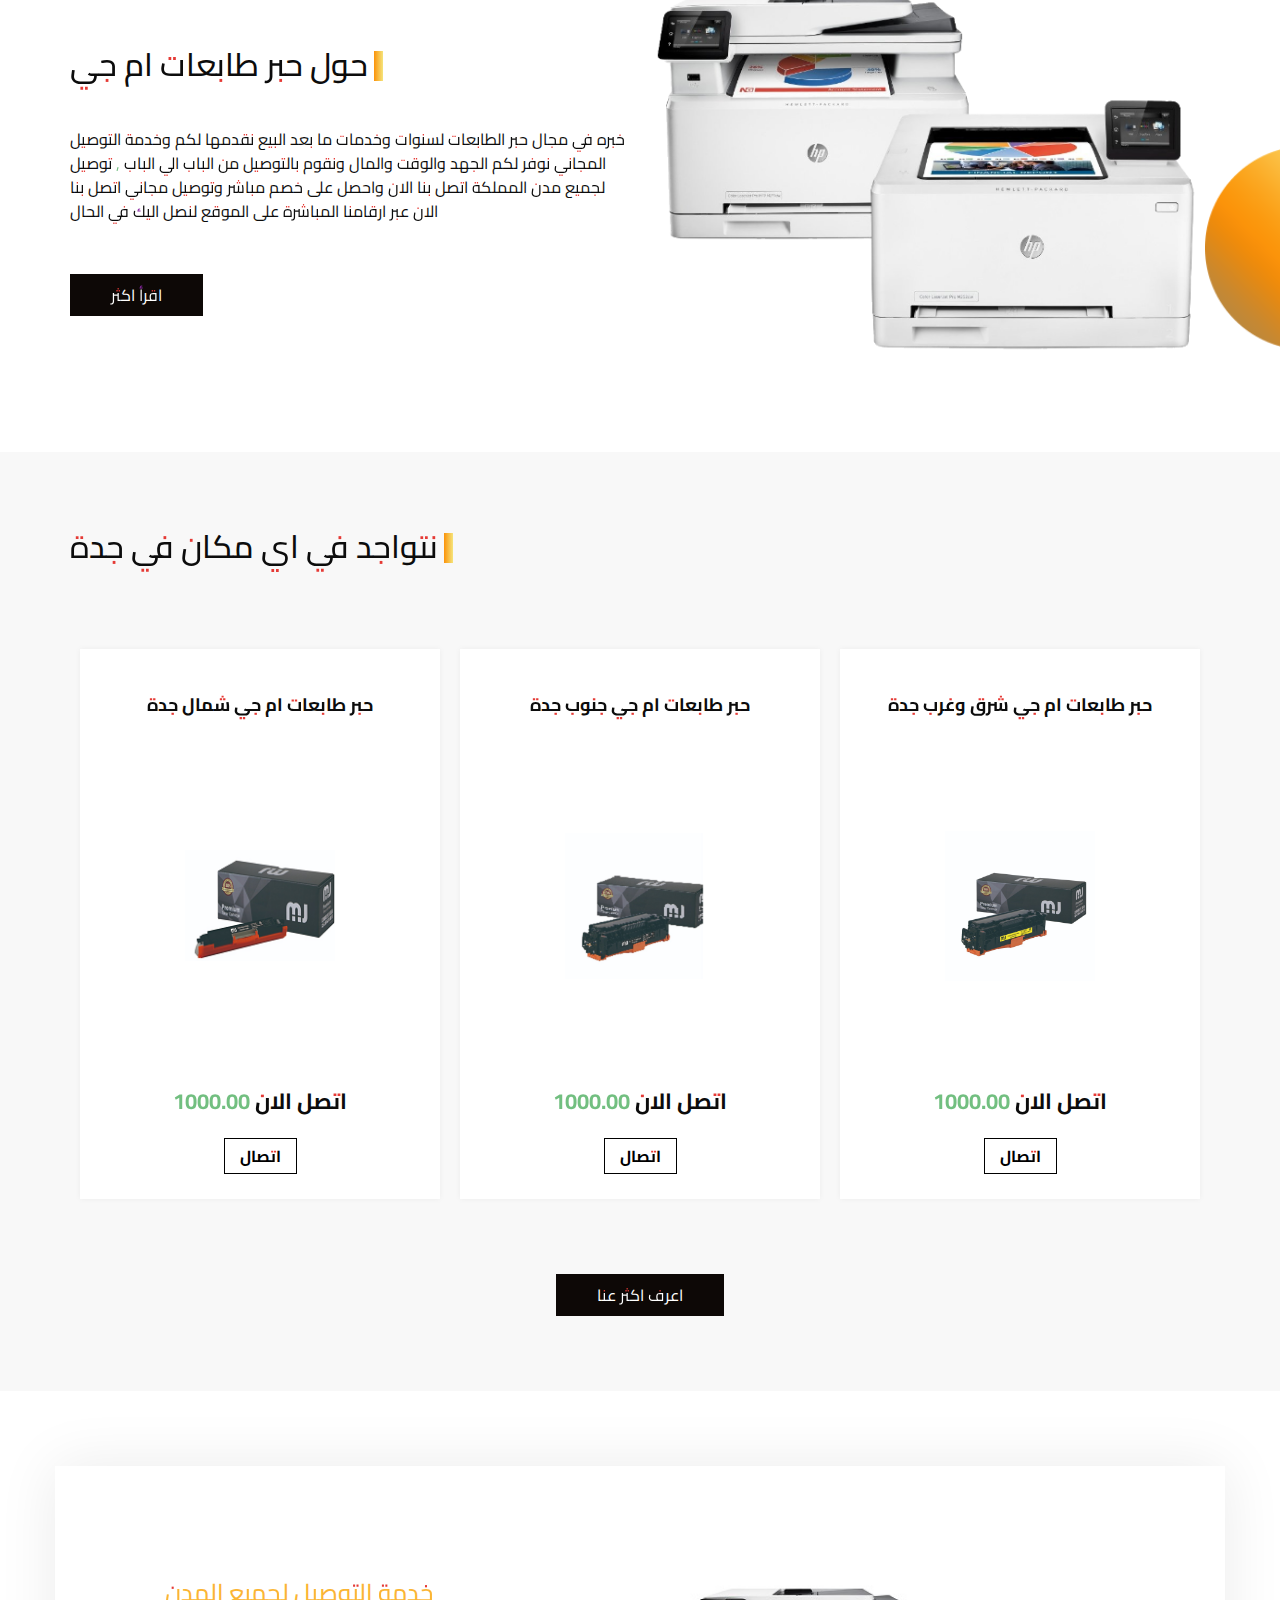
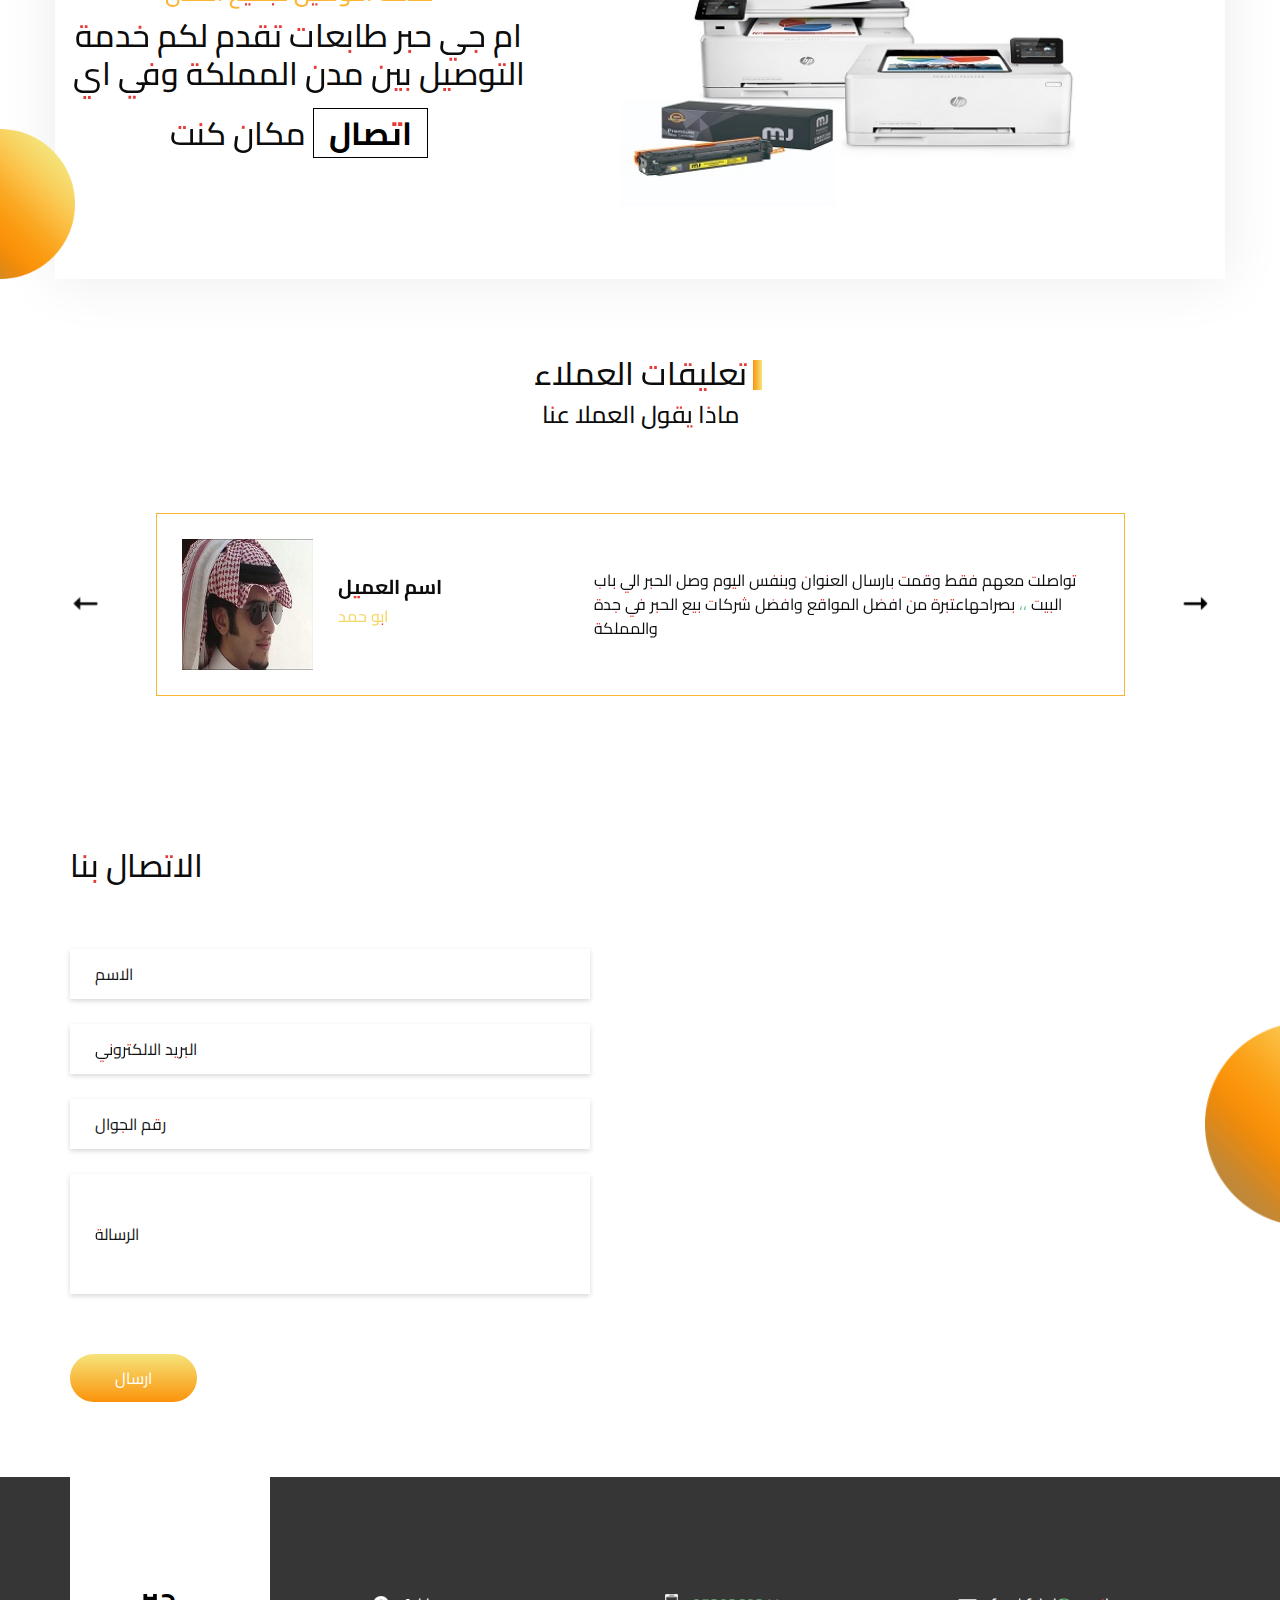
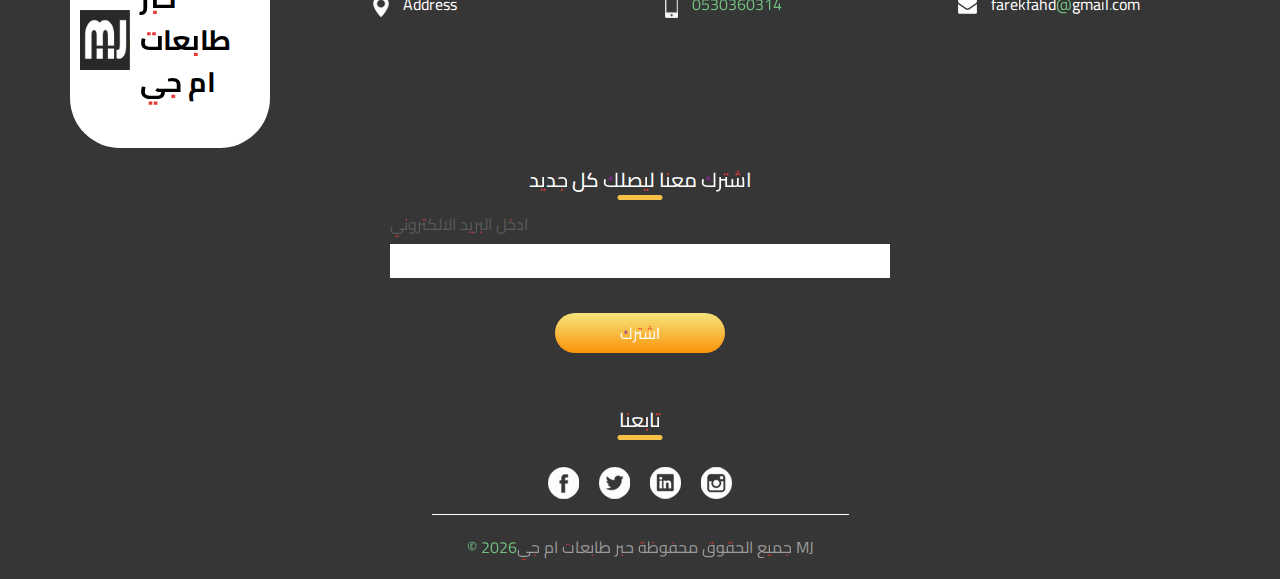
<file: index1.html>
<!DOCTYPE html>
<html>

<head>
  <!-- Basic -->
  <meta charset="utf-8" />
  <meta http-equiv="X-UA-Compatible" content="IE=edge" />
  <!-- Mobile Metas -->
  <meta name="viewport" content="width=device-width, initial-scale=1, shrink-to-fit=no" />
  <!-- Site Metas -->
  <meta name="keywords" content="" />
  <meta name="description" content="" />
  <meta name="author" content="" />

  <title>
  حبر طابعات ام جي
  
  </title>
  

  <!-- slider stylesheet -->
  <link rel="stylesheet" type="text/css" href="https://cdnjs.cloudflare.com/ajax/libs/OwlCarousel2/2.1.3/assets/owl.carousel.min.css" />

  <!-- bootstrap core css -->
  <link rel="stylesheet" type="text/css" href="css/bootstrap.css" />

  <!-- fonts style -->
  <link href="https://fonts.googleapis.com/css?family=Baloo+Chettan|Poppins:400,600,700&display=swap" rel="stylesheet">
  <!-- Custom styles for this template -->
  <link href="css/style.css" rel="stylesheet" />
  <!-- responsive style -->
  <link href="css/responsive.css" rel="stylesheet" />
</head>

<body>

  <div class="hero_area">
    <!-- header section strats -->
    <header class="header_section">
      <div class="container-fluid">
        <nav class="navbar navbar-expand-lg custom_nav-container ">
          <a class="navbar-brand" href="index.html">
            <img src="images/logo.png" alt="">
            <span>
              حبر طابعات ام جي
            </span>
          </a>
          <button class="navbar-toggler" type="button" data-toggle="collapse" data-target="#navbarSupportedContent" aria-controls="navbarSupportedContent" aria-expanded="false" aria-label="Toggle navigation">
            <span class="navbar-toggler-icon"></span>
          </button>

          <div class="collapse navbar-collapse" id="navbarSupportedContent">
            <div class="d-flex ml-auto flex-column flex-lg-row align-items-center">
              <ul class="navbar-nav  ">
                <li class="nav-item active">
                  <a class="nav-link" href="index.html">الرئيسية <span class="sr-only">(current)</span></a>
                </li>
                <li class="nav-item">
                  <a class="nav-link" href="about.html"> حول</a>
                </li>
                <li class="nav-item">
                  <a class="nav-link" href="jewellery.html">المنتجات </a>
                </li>
                <li class="nav-item">
                  <a class="nav-link" href="contact.html">اتصل بنا</a>
                </li>
                <li class="nav-item">
                  <a class="nav-link" href="#">دخول</a>
                </li>
              </ul>

            </div>
            <div class="quote_btn-container ">
              <a href="">
                <img src="images/cart.png" alt="">
                <div class="cart_number">
                  0
                </div>
              </a>
              <form class="form-inline">
                <button class="btn  my-2 my-sm-0 nav_search-btn" type="submit"></button>
              </form>
            </div>
          </div>
        </nav>
      </div>
    </header>
    <!-- end header section -->
    <!-- slider section -->
    <section class=" slider_section position-relative">
      <div class="design-box">
        <img src="images/design-1.png" alt="">
      </div>
      <div class="slider_number-container d-none d-md-block">
        <div class="number-box">
          <span>
            01
          </span>
          <hr>
          <span class="jwel">
            J <br>
            e <br>
            w <br>
            e <br>
            l <br>
            l <br>
            e <br>
            r <br>
            y
          </span>
          <hr>
          <span>
            02
          </span>
        </div>
      </div>
      <div class="container">
        <div id="carouselExampleIndicators" class="carousel slide" data-ride="carousel">
          <ol class="carousel-indicators">
            <li data-target="#carouselExampleIndicators" data-slide-to="0" class="active">01</li>
            <li data-target="#carouselExampleIndicators" data-slide-to="1">02</li>
            <li data-target="#carouselExampleIndicators" data-slide-to="2">03</li>
          </ol>
          <div class="carousel-inner">
            <div class="carousel-item active">
              <div class="row">
                <div class="col-md-6">
                  <div class="detail_box">
                    <h2>
                      <span> احبار متوافقة لجميع الطابعات</span>
                      <hr>
                    </h2>
                    <h1>
حبر طابعات ام جي
                    </h1>
                    <p>
اطلب حبر الان متـــوافق مع جميع انواع طابعات في اي مكان  لنصل اليك في الحال وباسعار مناسبة للجميع اطلب الان
متواجدون  على مدار الساعة  وخدماتنا في جميع مدن المملكة               

                    </p>
                    <div>
					<a href=" https://api.whatsapp.com/send?phone=+966530360314">اطلب وتس</a>
                      <a href="tel:0530360314">اطلب اتصال</a>
                    
                    </div>
                  </div>
                </div>
                <div class="col-md-6">
                  <div class="img-box">
                    <img src="images/slider-img.png" alt="">
                  </div>
                </div>
              </div>
            </div>
            <div class="carousel-item ">
              <div class="row">
                <div class="col-md-6">
                  <div class="detail_box">
                    <h2>
                      <span> احبار متوافقة اطلب الان</span>
                      <hr>
                    </h2>
                    <h1>
خدمة توصيل مجاني
                    </h1>
                    <p>
خدمة توصيل مجاني في جدة ويوجد شحن لجميع المدن بوسطة شركات النقل المعتمدة وبين مدن المملكة


                    </p>
                    <div>
                      <a href=" https://api.whatsapp.com/send?phone=+966530360314">اطلب وتس</a>
                      <a href="tel:0530360314">اطلب اتصال</a>
                    </div>
                  </div>
                </div>
                <div class="col-md-6">
                  <div class="img-box">
                    <img src="images/slider-img.png" alt="">
                  </div>
                </div>
              </div>
            </div>
            <div class="carousel-item ">
              <div class="row">
                <div class="col-md-6">
                  <div class="detail_box">
                    <h2>
                      <span> خدمات ام جي المجانية</span>
                      <hr>
                    </h2>
                    <h1>
خدمات الصيانة الدورية  المجـــانية

                    </h1>
                    <p>
نقدم لكم خدمات الصيانة الدورية المجانيـــة من فحص وتنظيف وتشييك  ونقوم برفع تقرير مفصل عن حاله  الطابعات ولتفاصيل اكثر
اتصل بنا الان عبر الضغط على ارقامنا المباشرة 
                    </p>
                    <div>
                      <a href=" https://api.whatsapp.com/send?phone=+966530360314">اطلب وتس</a>
                      <a href="tel:0530360314">اطلب اتصال</a>
                    </div>
                  </div>
                </div>
                <div class="col-md-6">
                  <div class="img-box">
                    <img src="images/slider-img.png" alt="">
                  </div>
                </div>
              </div>
            </div>
          </div>
        </div>
      </div>

    </section>
    <!-- end slider section -->
  </div>

  <!-- item section -->

  <div class="item_section layout_padding2">
    <div class="container">
      <div class="item_container">
        <div class="box">
          <div class="price">
            <h6>
حبر طابعات ام جي
            </h6>
          </div>
          <div class="img-box">
            <img src="images/i-1.png" alt="">
          </div>
          <div class="name">
            <h5>
صور خاصة 
            </h5>
          </div>
        </div>
        <div class="box">
          <div class="price">
            <h6>
              حبر طابعات ام جي
            </h6>
          </div>
          <div class="img-box">
            <img src="images/i-2.png" alt="">
          </div>
          <div class="name">
            <h5>
صور خاصة
            </h5>
          </div>
        </div>
        <div class="box">
          <div class="price">
            <h6>
              حبر طابعات ام جي
            </h6>
          </div>
          <div class="img-box">
            <img src="images/i-3.png" alt="">
          </div>
          <div class="name">
            <h5>
صور خاصة
            </h5>
          </div>
        </div>
		
		<div class="box">
          <div class="price">
            <h6>
              حبر طابعات ام جي
            </h6>
          </div>
          <div class="img-box">
            <img src="images/i-4.png" alt="">
          </div>
          <div class="name">
            <h5>
صور خاصة
            </h5>
          </div>
        </div>
		
      </div>
    </div>
  </div>

  <!-- end item section -->

  <!-- about section -->

  <section class="about_section layout_padding2-top layout_padding-bottom">
    <div class="design-box">
      <img src="images/design-2.png" alt="">
    </div>
    <div class="container">
      <div class="row">
        <div class="col-md-6">
          <div class="detail-box">
            <div class="heading_container">
             <center> <h2>
حول حبر طابعات ام جي

              </h2></center>
            </div>
            <p>
خبره في مجال حبر الطابعات لسنوات وخدمات ما بعد البيع نقدمها لكم وخدمة التوصيل المجاني 
 نوفر لكم الجهد والوقت والمال ونقوم بالتوصيل من الباب الي الباب ,
توصيل لجميع مدن المملكة اتصل بنا الان واحصل على خصم مباشر وتوصيل مجاني 
اتصل بنا الان عبر ارقامنا المباشرة على الموقع لنصل اليك في الحال 
            </p>
            <div>
			<a href=" https://api.whatsapp.com/send?phone=+966530360314">
     اقرأ اكثر
              </a>
            </div>
          </div>
        </div>
        <div class="col-md-6">
          <div class="img-box">
            <img src="images/about-img.png" alt="">
          </div>
        </div>
      </div>
    </div>
  </section>

  <!-- end about section -->

  <!-- price section -->

  <section class="price_section layout_padding">
    <div class="container">
      <div class="heading_container">
        <h2>
نتواجد في اي مكان في جدة
        </h2>
      </div>
      <div class="price_container">
        <div class="box">
          <div class="name">
            <h6>
حبر طابعات ام جي  شمال جدة
            </h6>
          </div>
          <div class="img-box">
            <img src="images/p-1.png" alt="">
          </div>
          <div class="detail-box">
            <h5>
اتصل الان
              <span>1000.00</span>
            </h5>
            <a href="">
اتصال
            </a>
          </div>
        </div>
        <div class="box">
          <div class="name">
            <h6>
حبر طابعات ام جي  جنوب جدة
            </h6>
          </div>
          <div class="img-box">
            <img src="images/i-2.png" alt="">
          </div>
          <div class="detail-box">
            <h5>
اتصل الان
              <span>1000.00</span>
            </h5>
            <a href="">
اتصال
            </a>
          </div>
        </div>
        <div class="box">
          <div class="name">
            <h6>
حبر طابعات ام جي  شرق وغرب جدة
            </h6>
          </div>
          <div class="img-box">
            <img src="images/i-3.png" alt="">
          </div>
          <div class="detail-box">
            <h5>
اتصل الان
              <span>1000.00</span>
            </h5>
            <a href="">
اتصال
            </a>
          </div>
        </div>
      </div>
      <div class="d-flex justify-content-center">
        <a href="" class="price_btn">
اعرف اكثر عنا
        </a>
      </div>
    </div>
  </section>

  <!-- end price section -->

  <!-- ring section -->

  <section class="ring_section layout_padding">
    <div class="design-box">
      <img src="images/design-1.png" alt="">
    </div>
    <div class="container">
      <div class="ring_container layout_padding2">
        <div class="row">
          <div class="col-md-5">
            <div class="detail-box">
              <h4>
خدمة التوصيل لجميع المدن
              </h4>
              <h2>
ام جي حبر طابعات تقدم لكم خدمة التوصيل بين مدن المملكة وفي اي مكان كنت 
              <a href="">
اتصال
              </a>
            </div>
          </div>
          <div class="col-md-7">
            <div class="img-box">
              <img src="images/ring-img.jpg" alt="">
            </div>
          </div>
        </div>
      </div>
    </div>
  </section>

  <!-- end ring section -->

  <!-- client section -->

  <section class="client_section">
    <div class="container">
      <div class="heading_container">
        <h2>
تعليقات العملاء
        </h2>
      </div>
      <h4 class="secondary_heading">
ماذا يقول العملا عنا
      </h4>
      <div id="carouselExampleControls" class="carousel slide" data-ride="carousel">
        <div class="carousel-inner">
          <div class="carousel-item active">
            <div class="client_container">
              <div class="client-id">
                <div class="img-box">
                  <img src="images/team1.jpg" alt="">
                </div>
                <div class="name">
                  <h5>
                    اسم العميل
                  </h5>
                  <h6>
ابو حمد
                  </h6>
                </div>
              </div>
              <div class="detail-box">
                <p>
تواصلت معهم فقط وقمت بارسال العنوان وبنفس اليوم وصل الحبر الي باب البيت ،، بصراحهاعتبرة من افضل المواقع وافضل شركات بيع الحبر في جدة والمملكة
                </p>
              </div>
            </div>
          </div>
          <div class="carousel-item">
            <div class="client_container">
              <div class="client-id">
                <div class="img-box">
                  <img src="images/team2.jpg" alt="">
                </div>
                <div class="name">
                  <h5>
اسم العميل
                  </h5>
                  <h6>
ابو نورة
                  </h6>
                </div>
              </div>
              <div class="detail-box">
                <p>
بصراحة تقيمي ممتاز قمت بالاتصال عبر الموقع وتم وتم التواصل معهم وكان تعاملهم راقي  ثم 
قاموا بالاتصال بي وتوصيل الحبر الي الشركة مباشرة وبدون تأخير .
                </p>
              </div>
            </div>
          </div>
          <div class="carousel-item">
            <div class="client_container">
              <div class="client-id">
                <div class="img-box">
                  <img src="images/team3.jpg" alt="">
                </div>
                <div class="name">
                  <h5>
اسم العميل
                  </h5>
                  <h6>
تركي
                  </h6>
                </div>
              </div>
              <div class="detail-box">
                <p>
من افضل الشركات والمواقع للبيع اونلاين والتوصيل  شكرا لكم وكمان اسعار رخيصة مقارنة بباقي المنافسين .

                </p>
              </div>
            </div>
          </div>
        </div>
        <a class="carousel-control-prev" href="#carouselExampleControls" role="button" data-slide="prev">
          <span class="carousel-control-prev-icon" aria-hidden="true"></span>
          <span class="sr-only">Previous</span>
        </a>
        <a class="carousel-control-next" href="#carouselExampleControls" role="button" data-slide="next">
          <span class="carousel-control-next-icon" aria-hidden="true"></span>
          <span class="sr-only">Next</span>
        </a>
      </div>

    </div>
  </section>

  <!-- end client section -->

  <!-- contact section -->

  <section class="contact_section layout_padding">
    <div class="design-box">
      <img src="images/design-2.png" alt="">
    </div>
    <div class="container ">
      <div class="">
        <h2 class="">
الاتصال بنا
        </h2>
      </div>

    </div>
    <div class="container">
      <div class="row">
        <div class="col-md-6">
          <form action="">
            <div>
              <input type="text" placeholder="الاسم" />
            </div>
            <div>
              <input type="email" placeholder="البريد الالكتروني" />
            </div>
            <div>
              <input type="text" placeholder="رقم الجوال" />
            </div>
            <div>
              <input type="text" class="message-box" placeholder="الرسالة" />
            </div>
            <div class="d-flex ">
              <button>
ارسال
              </button>
            </div>
          </form>
        </div>
        <div class="col-md-6">
          <div class="map_container">
            <div class="map-responsive">
              <iframe src="https://www.google.com/maps/embed/v1/place?key=AIzaSyA0s1a7phLN0iaD6-UE7m4qP-z21pH0eSc&q=Eiffel+Tower+Paris+France" width="600" height="300" frameborder="0" style="border:0; width: 100%; height:100%" allowfullscreen></iframe>
            </div>
          </div>
        </div>
      </div>
    </div>
  </section>

  <!-- end contact section -->

  <!-- info section -->
  <section class="info_section ">
    <div class="container">
      <div class="info_container">
        <div class="row">
          <div class="col-md-3">
            <div class="info_logo">
              <a href="">
                <img src="images/logo.png" alt="">
                <span>
                  حبر طابعات ام جي
                </span>
              </a>
            </div>
          </div>
          <div class="col-md-3">
            <div class="info_contact">
              <a href="">
                <img src="images/location.png" alt="">
                <span>
                  Address
                </span>
              </a>
            </div>
          </div>
          <div class="col-md-3">
            <div class="info_contact">
              <a href="">
                <img src="images/phone.png" alt="">
                <span>
                  0530360314
                </span>
              </a>
            </div>
          </div>
          <div class="col-md-3">
            <div class="info_contact">
              <a href="">
                <img src="images/mail.png" alt="">
                <span>
                  farekfahd@gmail.com
                </span>
              </a>
            </div>
          </div>
        </div>
        <div class="info_form">
          <div class="d-flex justify-content-center">
            <h5 class="info_heading">
              اشترك معنا ليصلك كل جديد
            </h5>
          </div>
          <form action="">
            <div class="email_box">
              <label for="email2">ادخل البريد الالكتروني</label>
              <input type="text" id="email2">
            </div>
            <div>
              <button>
                اشترك
              </button>
            </div>
          </form>
        </div>
        <div class="info_social">
          <div class="d-flex justify-content-center">
            <h5 class="info_heading">
              تابعنا 
            </h5>
          </div>
          <div class="social_box">
            <a href="">
              <img src="images/fb.png" alt="">
            </a>
            <a href="">
              <img src="images/twitter.png" alt="">
            </a>
            <a href="">
              <img src="images/linkedin.png" alt="">
            </a>
            <a href="">
              <img src="images/insta.png" alt="">
            </a>
          </div>
        </div>
      </div>
    </div>
  </section>

  <!-- end info_section -->

  <!-- footer section -->
  <section class="container-fluid footer_section">
    <p>
      &copy; <span id="displayYear"></span>جميع الحقوق محفوظة 
      <a href="https://html.design/">حبر طابعات ام جي MJ</a>
    </p>
  </section>
  <!-- footer section -->

  <script type="text/javascript" src="js/jquery-3.4.1.min.js"></script>
  <script type="text/javascript" src="js/bootstrap.js"></script>
  <script type="text/javascript" src="js/custom.js"></script>
</body>

</html>
</file>
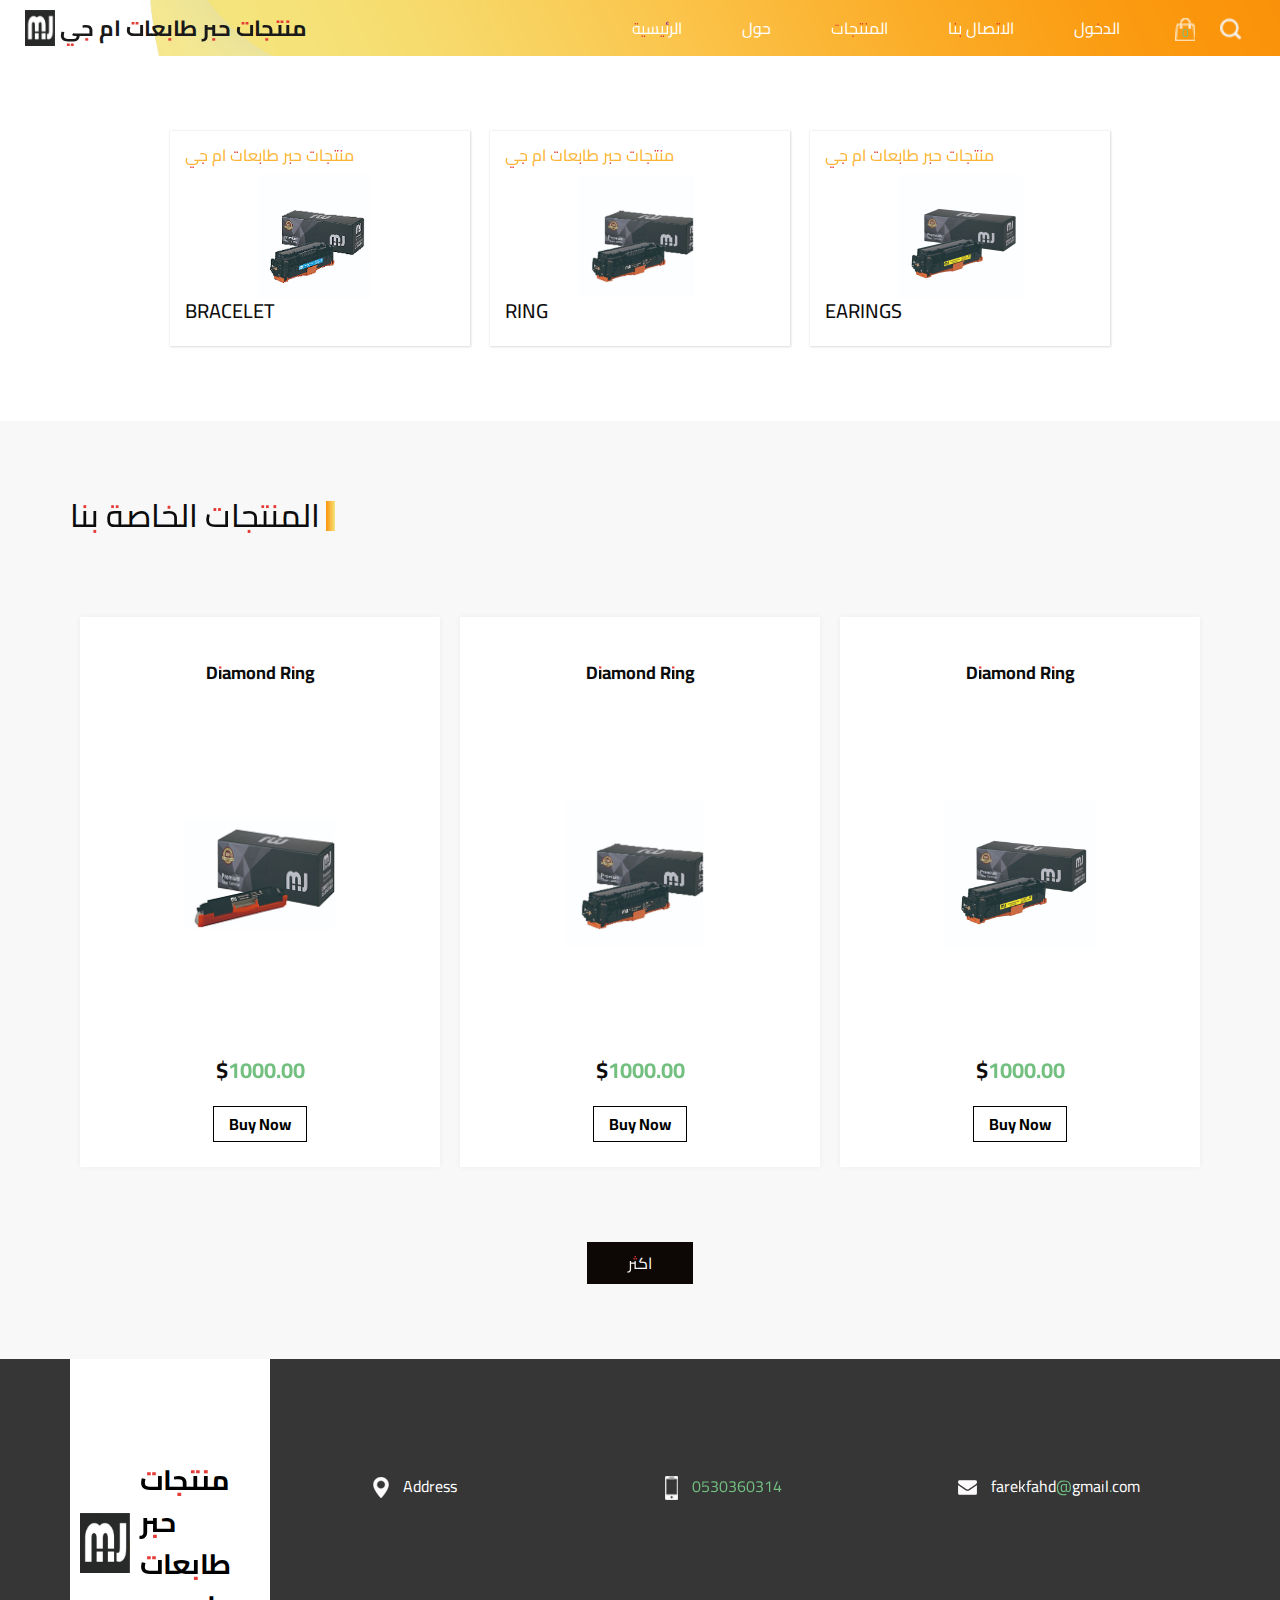
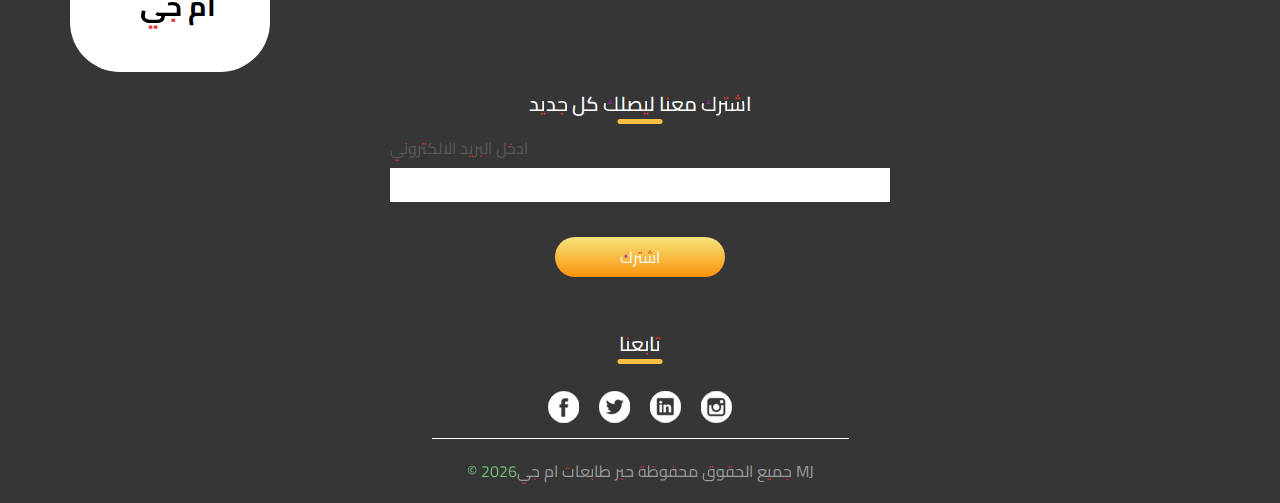
<file: jewellery.html>
<!DOCTYPE html>
<html>

<head>
  <!-- Basic -->
  <meta charset="utf-8" />
  <meta http-equiv="X-UA-Compatible" content="IE=edge" />
  <!-- Mobile Metas -->
  <meta name="viewport" content="width=device-width, initial-scale=1, shrink-to-fit=no" />
  <!-- Site Metas -->
  <meta name="keywords" content="" />
  <meta name="description" content="" />
  <meta name="author" content="" />

  <title>منتجات حبر طابعات ام جي </title>

  <!-- slider stylesheet -->
  <link rel="stylesheet" type="text/css" href="https://cdnjs.cloudflare.com/ajax/libs/OwlCarousel2/2.1.3/assets/owl.carousel.min.css" />

  <!-- bootstrap core css -->
  <link rel="stylesheet" type="text/css" href="css/bootstrap.css" />

  <!-- fonts style -->
  <link href="https://fonts.googleapis.com/css?family=Baloo+Chettan|Poppins:400,600,700&display=swap" rel="stylesheet">
  <!-- Custom styles for this template -->
  <link href="css/style.css" rel="stylesheet" />
  <!-- responsive style -->
  <link href="css/responsive.css" rel="stylesheet" />
</head>

<body class="sub_page">

  <div class="hero_area">
    <!-- header section strats -->
    <header class="header_section">
      <div class="container-fluid">
        <nav class="navbar navbar-expand-lg custom_nav-container ">
          <a class="navbar-brand" href="index.html">
            <img src="images/logo.png" alt="">
            <span>
              منتجات حبر طابعات ام جي 
            </span>
          </a>
          <button class="navbar-toggler" type="button" data-toggle="collapse" data-target="#navbarSupportedContent" aria-controls="navbarSupportedContent" aria-expanded="false" aria-label="Toggle navigation">
            <span class="navbar-toggler-icon"></span>
          </button>

          <div class="collapse navbar-collapse" id="navbarSupportedContent">
            <div class="d-flex ml-auto flex-column flex-lg-row align-items-center">
              <ul class="navbar-nav  ">
                <li class="nav-item active">
                  <a class="nav-link" href="index.html">الرئيسية <span class="sr-only">(current)</span></a>
                </li>
                <li class="nav-item">
                  <a class="nav-link" href="about.html"> حول</a>
                </li>
                <li class="nav-item">
                  <a class="nav-link" href="jewellery.html">المنتجات </a>
                </li>
                <li class="nav-item">
                  <a class="nav-link" href="contact.html">الاتصال بنا</a>
                </li>
                <li class="nav-item">
                  <a class="nav-link" href="#">الدخول</a>
                </li>
              </ul>

            </div>
            <div class="quote_btn-container ">
              <a href="">
                <img src="images/cart.png" alt="">
                <div class="cart_number">
                  0
                </div>
              </a>
              <form class="form-inline">
                <button class="btn  my-2 my-sm-0 nav_search-btn" type="submit"></button>
              </form>
            </div>
          </div>
        </nav>
      </div>
    </header>
    <!-- end header section -->
  </div>

  <!-- item section -->

  <div class="item_section layout_padding2">
    <div class="container">
      <div class="item_container">
        <div class="box">
          <div class="price">
            <h6>
              منتجات حبر طابعات ام جي 
            </h6>
          </div>
          <div class="img-box">
            <img src="images/i-1.png" alt="">
          </div>
          <div class="name">
            <h5>
              Bracelet
            </h5>
          </div>
        </div>
        <div class="box">
          <div class="price">
            <h6>
              منتجات حبر طابعات ام جي 
            </h6>
          </div>
          <div class="img-box">
            <img src="images/i-2.png" alt="">
          </div>
          <div class="name">
            <h5>
              Ring
            </h5>
          </div>
        </div>
        <div class="box">
          <div class="price">
            <h6>
              منتجات حبر طابعات ام جي 
            </h6>
          </div>
          <div class="img-box">
            <img src="images/i-3.png" alt="">
          </div>
          <div class="name">
            <h5>
              Earings
            </h5>
          </div>
        </div>
      </div>
    </div>
  </div>

  <!-- end item section -->


  <!-- price section -->

  <section class="price_section layout_padding">
    <div class="container">
      <div class="heading_container">
        <h2>
          المنتجات الخاصة بنا
        </h2>
      </div>
      <div class="price_container">
        <div class="box">
          <div class="name">
            <h6>
              Diamond Ring
            </h6>
          </div>
          <div class="img-box">
            <img src="images/p-1.png" alt="">
          </div>
          <div class="detail-box">
            <h5>
              $<span>1000.00</span>
            </h5>
            <a href="">
              Buy Now
            </a>
          </div>
        </div>
        <div class="box">
          <div class="name">
            <h6>
              Diamond Ring
            </h6>
          </div>
          <div class="img-box">
            <img src="images/i-2.png" alt="">
          </div>
          <div class="detail-box">
            <h5>
              $<span>1000.00</span>
            </h5>
            <a href="">
              Buy Now
            </a>
          </div>
        </div>
        <div class="box">
          <div class="name">
            <h6>
              Diamond Ring
            </h6>
          </div>
          <div class="img-box">
            <img src="images/i-3.png" alt="">
          </div>
          <div class="detail-box">
            <h5>
              $<span>1000.00</span>
            </h5>
            <a href="">
              Buy Now
            </a>
          </div>
        </div>
      </div>
      <div class="d-flex justify-content-center">
        <a href="" class="price_btn">
          اكثر
        </a>
      </div>
    </div>
  </section>

  <!-- end price section -->





  <!-- info section -->
  <section class="info_section ">
    <div class="container">
      <div class="info_container">
        <div class="row">
          <div class="col-md-3">
            <div class="info_logo">
              <a href="">
                <img src="images/logo.png" alt="">
                <span>
                  منتجات حبر طابعات ام جي 
                </span>
              </a>
            </div>
          </div>
          <div class="col-md-3">
            <div class="info_contact">
              <a href="">
                <img src="images/location.png" alt="">
                <span>
                  Address
                </span>
              </a>
            </div>
          </div>
          <div class="col-md-3">
            <div class="info_contact">
              <a href="">
                <img src="images/phone.png" alt="">
                <span>
                  0530360314
                </span>
              </a>
            </div>
          </div>
          <div class="col-md-3">
            <div class="info_contact">
              <a href="">
                <img src="images/mail.png" alt="">
                <span>
                  farekfahd@gmail.com
                </span>
              </a>
            </div>
          </div>
        </div>
        <div class="info_form">
          <div class="d-flex justify-content-center">
            <h5 class="info_heading">
              اشترك معنا ليصلك كل جديد
            </h5>
          </div>
          <form action="">
            <div class="email_box">
              <label for="email2">ادخل البريد الالكتروني</label>
              <input type="text" id="email2">
            </div>
            <div>
              <button>
                اشترك
              </button>
            </div>
          </form>
        </div>
        <div class="info_social">
          <div class="d-flex justify-content-center">
            <h5 class="info_heading">
              تابعنا
            </h5>
          </div>
          <div class="social_box">
            <a href="">
              <img src="images/fb.png" alt="">
            </a>
            <a href="">
              <img src="images/twitter.png" alt="">
            </a>
            <a href="">
              <img src="images/linkedin.png" alt="">
            </a>
            <a href="">
              <img src="images/insta.png" alt="">
            </a>
          </div>
        </div>
      </div>
    </div>
  </section>

  <!-- end info_section -->

  <!-- footer section -->
  <section class="container-fluid footer_section">
    <p>
      &copy; <span id="displayYear"></span>جميع الحقوق محفوظة 
      <a href="https://html.design/">حبر طابعات ام جي MJ</a>
    </p>
  </section>
  <!-- footer section -->

  <script type="text/javascript" src="js/jquery-3.4.1.min.js"></script>
  <script type="text/javascript" src="js/bootstrap.js"></script>
  <script type="text/javascript" src="js/custom.js"></script>
</body>

</html>
</file>
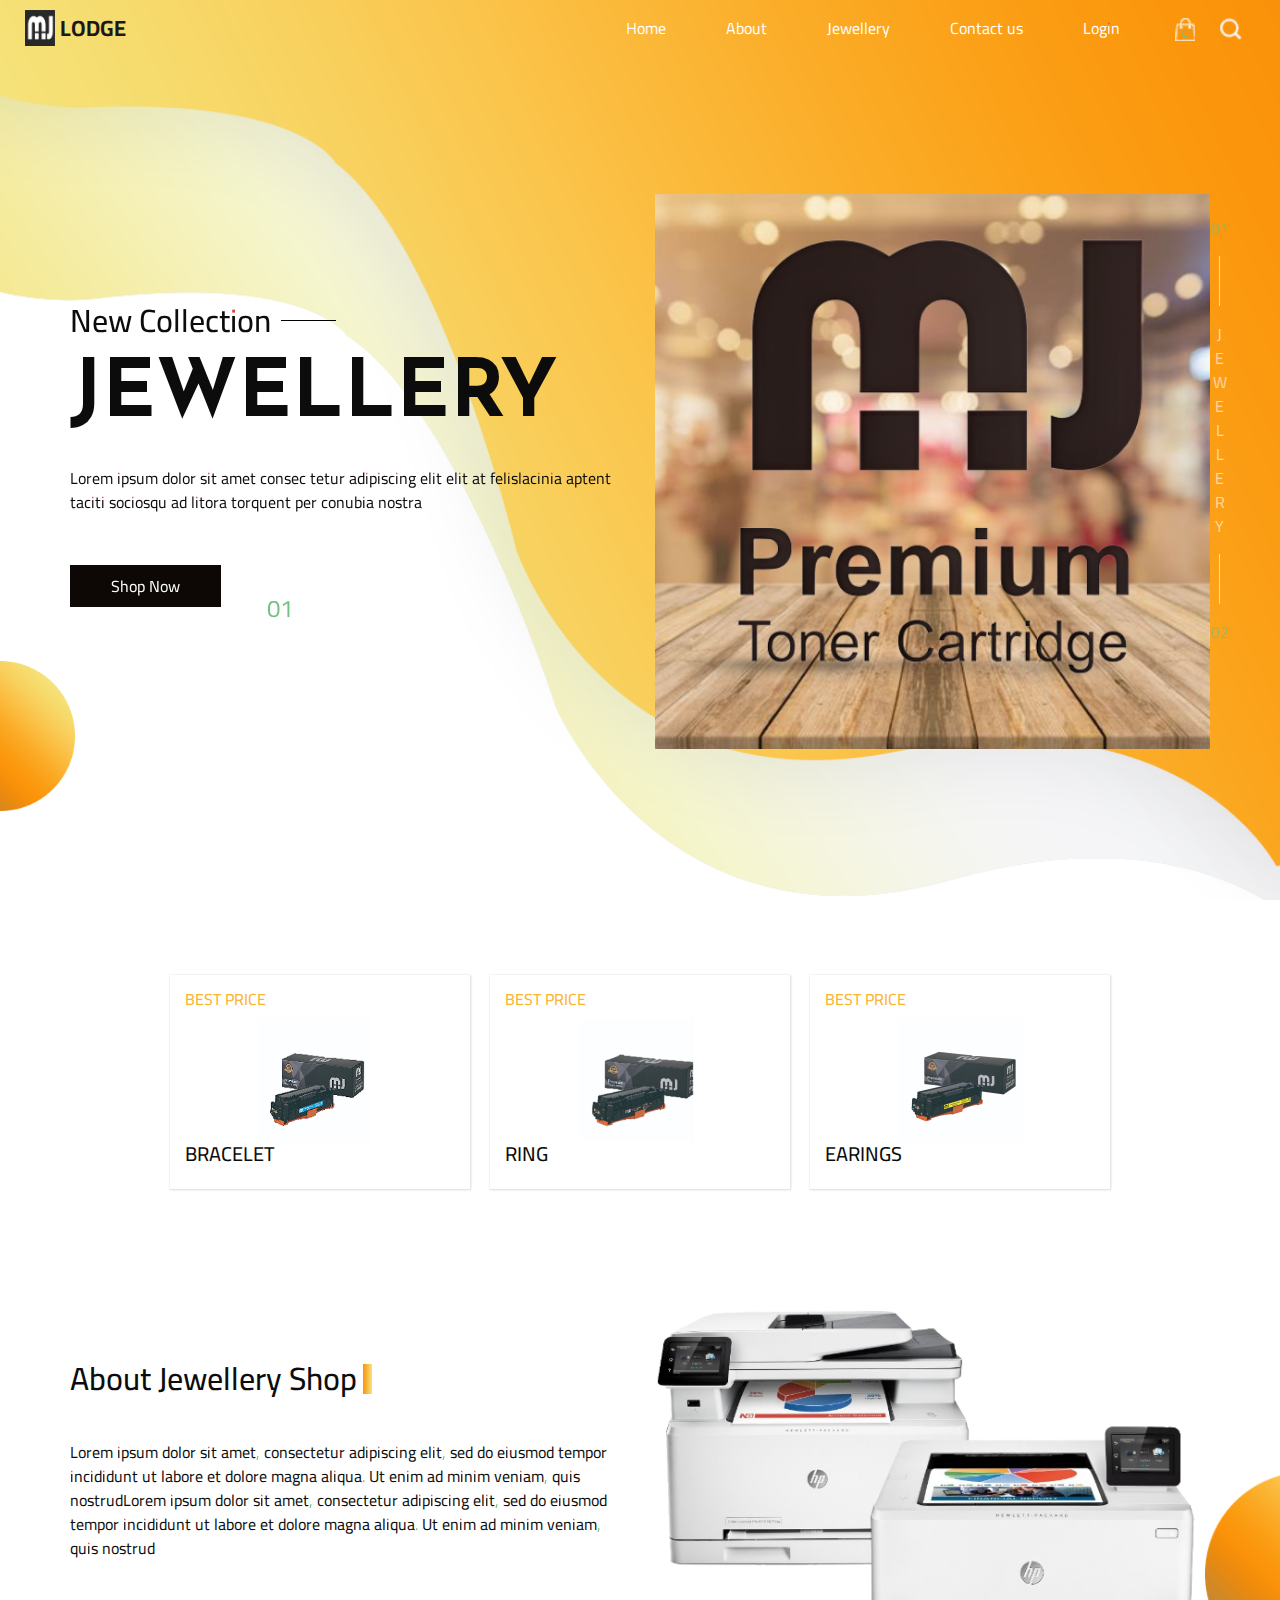
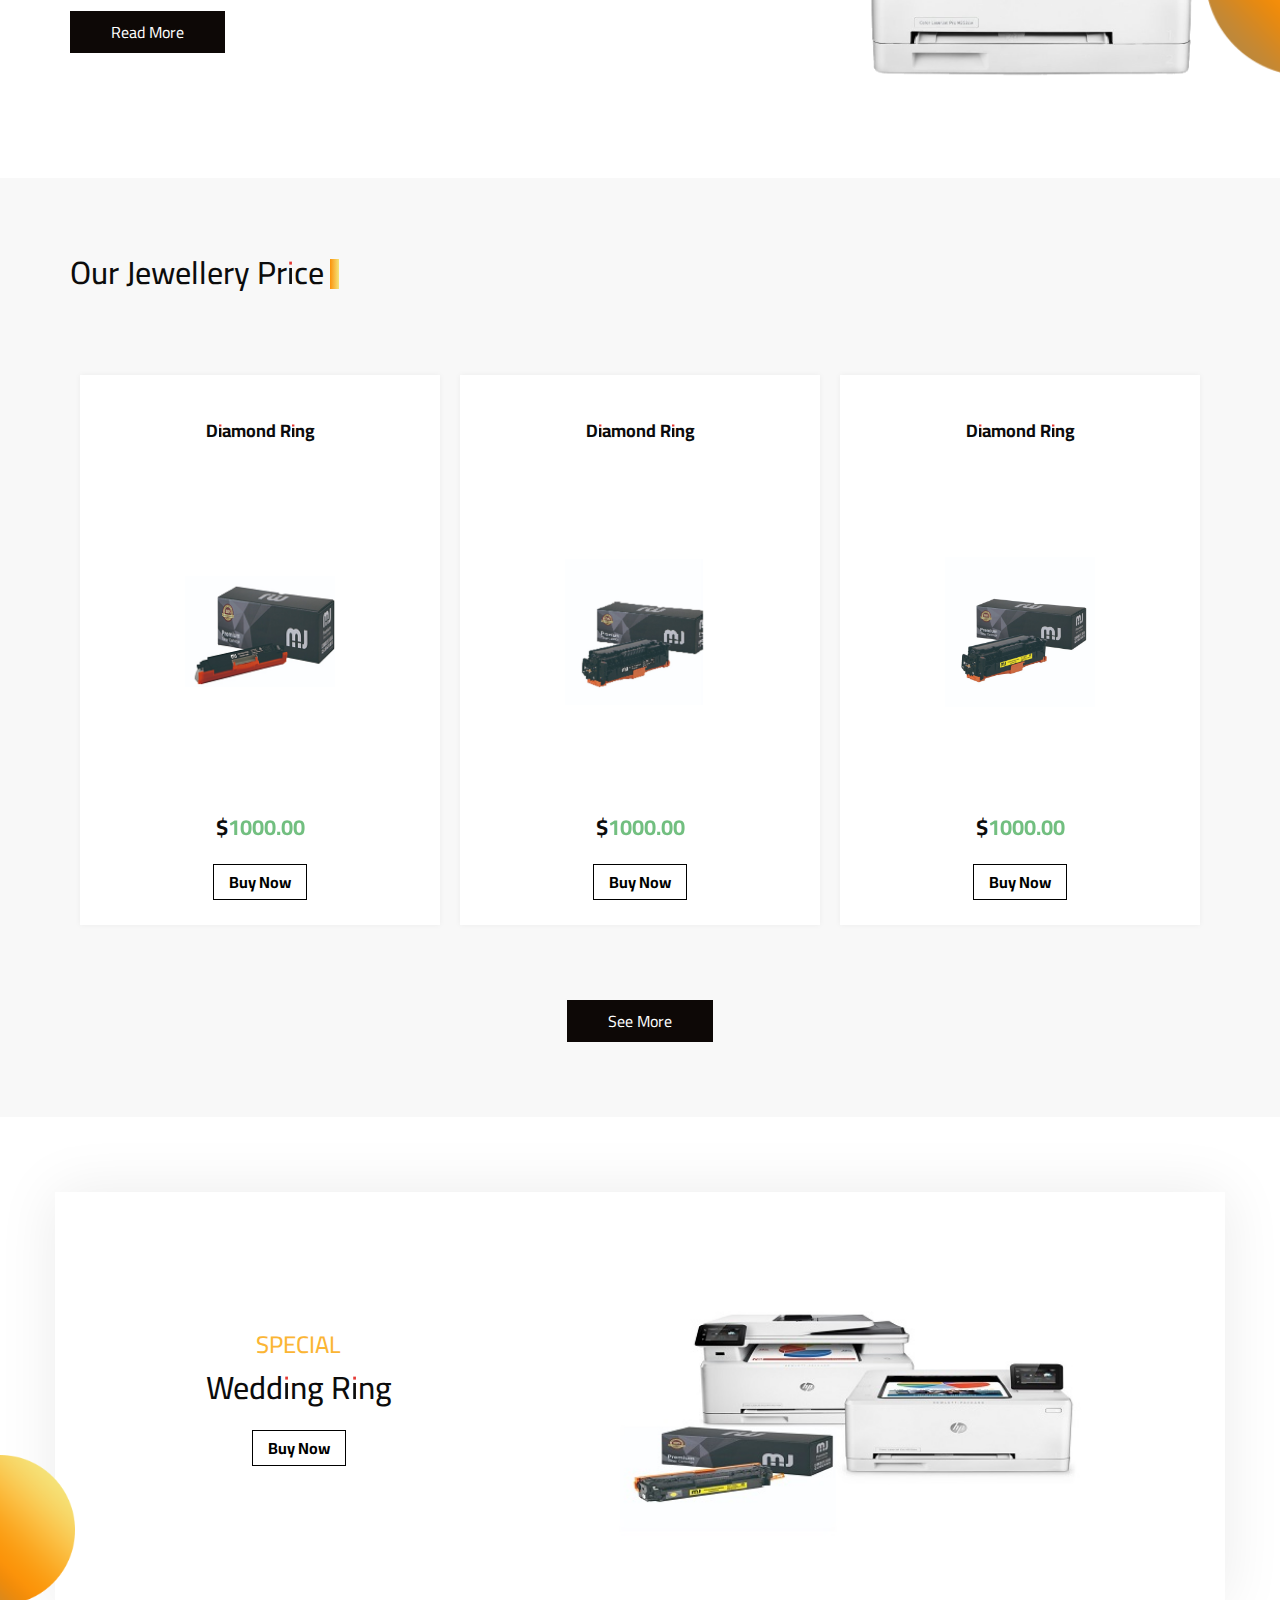
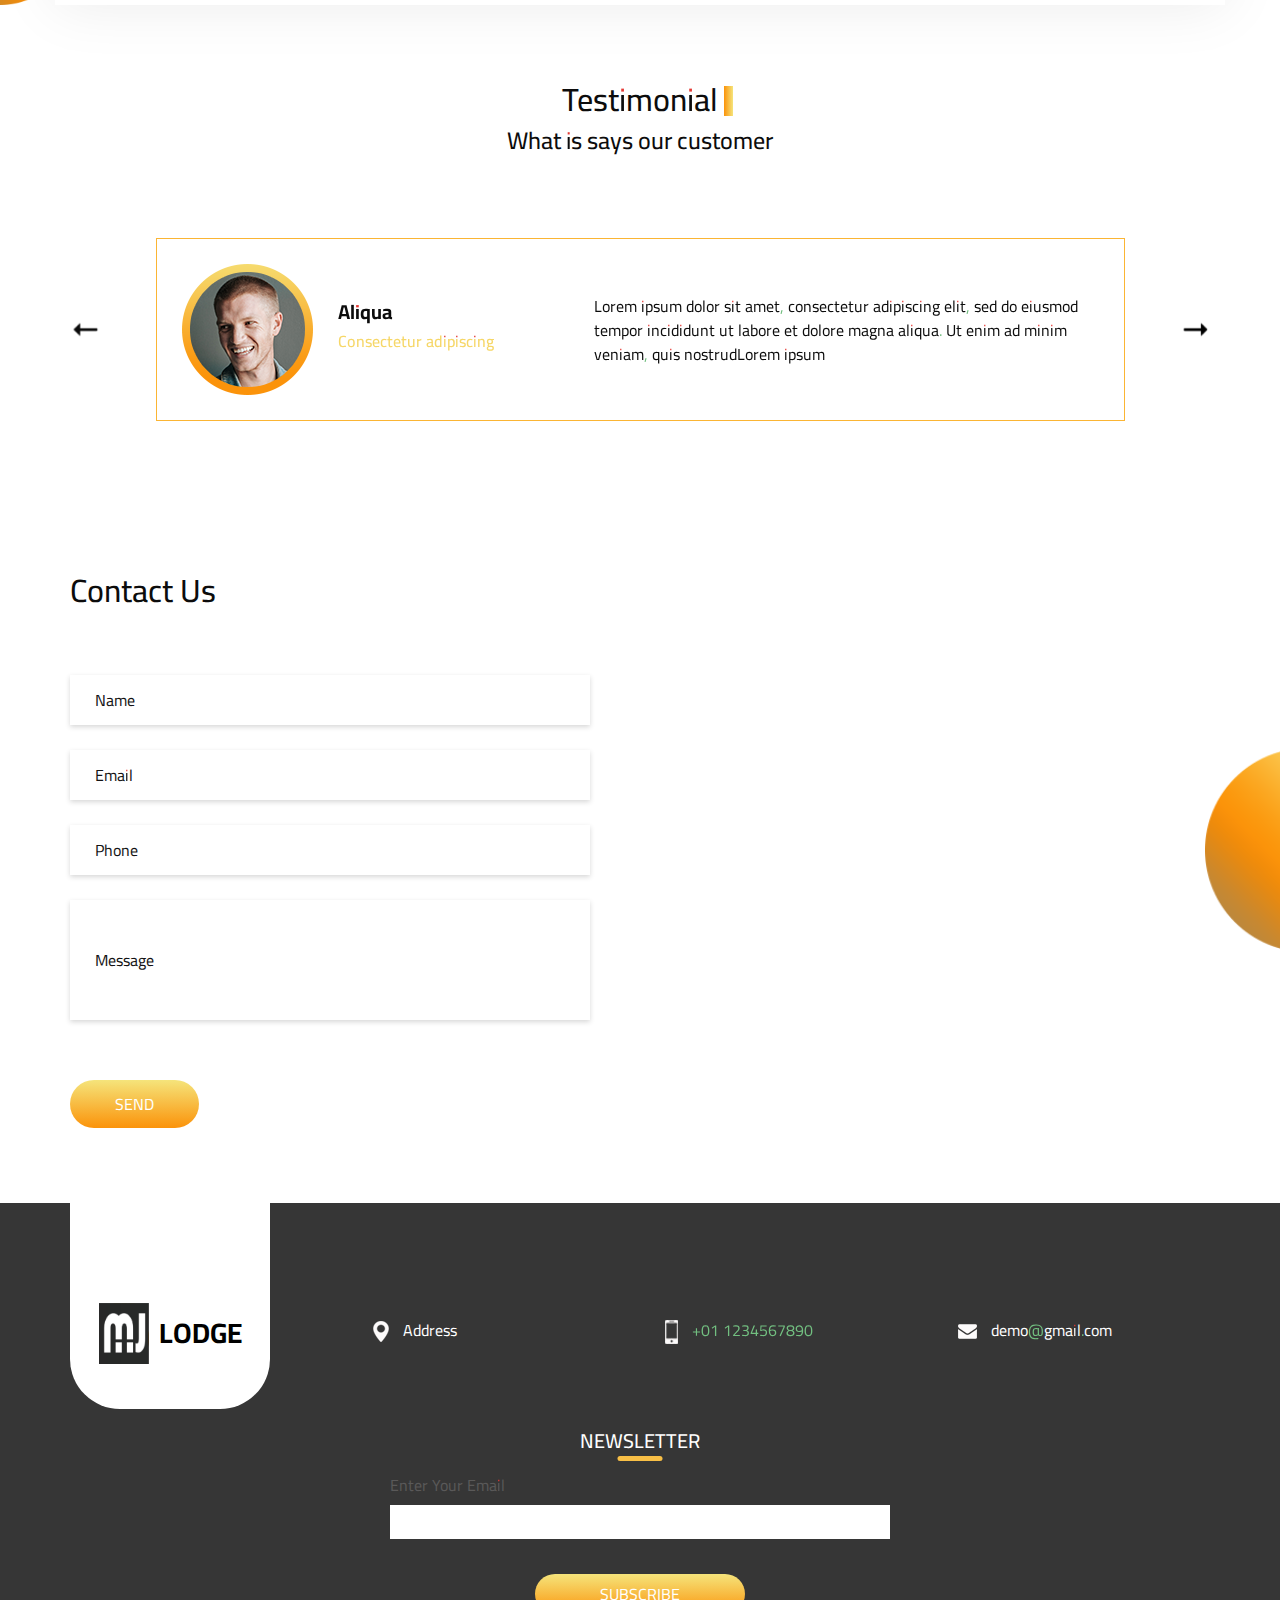
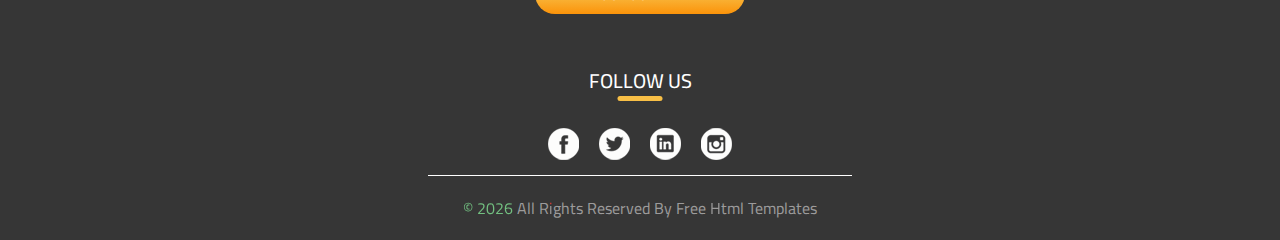
<file: ‏‏index - نسخة.html>
<!DOCTYPE html>
<html>

<head>
  <!-- Basic -->
  <meta charset="utf-8" />
  <meta http-equiv="X-UA-Compatible" content="IE=edge" />
  <!-- Mobile Metas -->
  <meta name="viewport" content="width=device-width, initial-scale=1, shrink-to-fit=no" />
  <!-- Site Metas -->
  <meta name="keywords" content="" />
  <meta name="description" content="" />
  <meta name="author" content="" />

  <title>Lodge</title>

  <!-- slider stylesheet -->
  <link rel="stylesheet" type="text/css" href="https://cdnjs.cloudflare.com/ajax/libs/OwlCarousel2/2.1.3/assets/owl.carousel.min.css" />

  <!-- bootstrap core css -->
  <link rel="stylesheet" type="text/css" href="css/bootstrap.css" />

  <!-- fonts style -->
  <link href="https://fonts.googleapis.com/css?family=Baloo+Chettan|Poppins:400,600,700&display=swap" rel="stylesheet">
  <!-- Custom styles for this template -->
  <link href="css/style.css" rel="stylesheet" />
  <!-- responsive style -->
  <link href="css/responsive.css" rel="stylesheet" />
</head>

<body>

  <div class="hero_area">
    <!-- header section strats -->
    <header class="header_section">
      <div class="container-fluid">
        <nav class="navbar navbar-expand-lg custom_nav-container ">
          <a class="navbar-brand" href="index.html">
            <img src="images/logo.png" alt="">
            <span>
              Lodge
            </span>
          </a>
          <button class="navbar-toggler" type="button" data-toggle="collapse" data-target="#navbarSupportedContent" aria-controls="navbarSupportedContent" aria-expanded="false" aria-label="Toggle navigation">
            <span class="navbar-toggler-icon"></span>
          </button>

          <div class="collapse navbar-collapse" id="navbarSupportedContent">
            <div class="d-flex ml-auto flex-column flex-lg-row align-items-center">
              <ul class="navbar-nav  ">
                <li class="nav-item active">
                  <a class="nav-link" href="index.html">Home <span class="sr-only">(current)</span></a>
                </li>
                <li class="nav-item">
                  <a class="nav-link" href="about.html"> About</a>
                </li>
                <li class="nav-item">
                  <a class="nav-link" href="jewellery.html">Jewellery </a>
                </li>
                <li class="nav-item">
                  <a class="nav-link" href="contact.html">Contact us</a>
                </li>
                <li class="nav-item">
                  <a class="nav-link" href="#">Login</a>
                </li>
              </ul>

            </div>
            <div class="quote_btn-container ">
              <a href="">
                <img src="images/cart.png" alt="">
                <div class="cart_number">
                  0
                </div>
              </a>
              <form class="form-inline">
                <button class="btn  my-2 my-sm-0 nav_search-btn" type="submit"></button>
              </form>
            </div>
          </div>
        </nav>
      </div>
    </header>
    <!-- end header section -->
    <!-- slider section -->
    <section class=" slider_section position-relative">
      <div class="design-box">
        <img src="images/design-1.png" alt="">
      </div>
      <div class="slider_number-container d-none d-md-block">
        <div class="number-box">
          <span>
            01
          </span>
          <hr>
          <span class="jwel">
            J <br>
            e <br>
            w <br>
            e <br>
            l <br>
            l <br>
            e <br>
            r <br>
            y
          </span>
          <hr>
          <span>
            02
          </span>
        </div>
      </div>
      <div class="container">
        <div id="carouselExampleIndicators" class="carousel slide" data-ride="carousel">
          <ol class="carousel-indicators">
            <li data-target="#carouselExampleIndicators" data-slide-to="0" class="active">01</li>
            <li data-target="#carouselExampleIndicators" data-slide-to="1">02</li>
            <li data-target="#carouselExampleIndicators" data-slide-to="2">03</li>
          </ol>
          <div class="carousel-inner">
            <div class="carousel-item active">
              <div class="row">
                <div class="col-md-6">
                  <div class="detail_box">
                    <h2>
                      <span> New Collection</span>
                      <hr>
                    </h2>
                    <h1>
                      Jewellery
                    </h1>
                    <p>
                      Lorem ipsum dolor sit amet consec tetur adipiscing elit elit at felislacinia
                      aptent taciti sociosqu ad litora torquent per conubia nostra
                    </p>
                    <div>
                      <a href="">Shop Now</a>
                    </div>
                  </div>
                </div>
                <div class="col-md-6">
                  <div class="img-box">
                    <img src="images/slider-img.png" alt="">
                  </div>
                </div>
              </div>
            </div>
            <div class="carousel-item ">
              <div class="row">
                <div class="col-md-6">
                  <div class="detail_box">
                    <h2>
                      <span> New Collection</span>
                      <hr>
                    </h2>
                    <h1>
                      Jewellery
                    </h1>
                    <p>
                      Lorem ipsum dolor sit amet consec tetur adipiscing elit elit at felislacinia
                      aptent taciti sociosqu ad litora torquent per conubia nostra
                    </p>
                    <div>
                      <a href="">Shop Now</a>
                    </div>
                  </div>
                </div>
                <div class="col-md-6">
                  <div class="img-box">
                    <img src="images/slider-img.png" alt="">
                  </div>
                </div>
              </div>
            </div>
            <div class="carousel-item ">
              <div class="row">
                <div class="col-md-6">
                  <div class="detail_box">
                    <h2>
                      <span> New Collection</span>
                      <hr>
                    </h2>
                    <h1>
                      Jewellery
                    </h1>
                    <p>
                      Lorem ipsum dolor sit amet consec tetur adipiscing elit elit at felislacinia
                      aptent taciti sociosqu ad litora torquent per conubia nostra
                    </p>
                    <div>
                      <a href="">Shop Now</a>
                    </div>
                  </div>
                </div>
                <div class="col-md-6">
                  <div class="img-box">
                    <img src="images/slider-img.png" alt="">
                  </div>
                </div>
              </div>
            </div>
          </div>
        </div>
      </div>

    </section>
    <!-- end slider section -->
  </div>

  <!-- item section -->

  <div class="item_section layout_padding2">
    <div class="container">
      <div class="item_container">
        <div class="box">
          <div class="price">
            <h6>
              Best PRICE
            </h6>
          </div>
          <div class="img-box">
            <img src="images/i-1.png" alt="">
          </div>
          <div class="name">
            <h5>
              Bracelet
            </h5>
          </div>
        </div>
        <div class="box">
          <div class="price">
            <h6>
              Best PRICE
            </h6>
          </div>
          <div class="img-box">
            <img src="images/i-2.png" alt="">
          </div>
          <div class="name">
            <h5>
              Ring
            </h5>
          </div>
        </div>
        <div class="box">
          <div class="price">
            <h6>
              Best PRICE
            </h6>
          </div>
          <div class="img-box">
            <img src="images/i-3.png" alt="">
          </div>
          <div class="name">
            <h5>
              Earings
            </h5>
          </div>
        </div>
      </div>
    </div>
  </div>

  <!-- end item section -->

  <!-- about section -->

  <section class="about_section layout_padding2-top layout_padding-bottom">
    <div class="design-box">
      <img src="images/design-2.png" alt="">
    </div>
    <div class="container">
      <div class="row">
        <div class="col-md-6">
          <div class="detail-box">
            <div class="heading_container">
              <h2>
                About Jewellery Shop
              </h2>
            </div>
            <p>
              Lorem ipsum dolor sit amet, consectetur adipiscing elit, sed do eiusmod tempor incididunt ut labore et
              dolore magna aliqua. Ut enim ad minim veniam, quis nostrudLorem ipsum dolor sit amet, consectetur
              adipiscing elit, sed do eiusmod tempor incididunt ut labore et dolore magna aliqua. Ut enim ad minim
              veniam, quis nostrud
            </p>
            <div>
              <a href="">
                Read More
              </a>
            </div>
          </div>
        </div>
        <div class="col-md-6">
          <div class="img-box">
            <img src="images/about-img.png" alt="">
          </div>
        </div>
      </div>
    </div>
  </section>

  <!-- end about section -->

  <!-- price section -->

  <section class="price_section layout_padding">
    <div class="container">
      <div class="heading_container">
        <h2>
          Our Jewellery Price
        </h2>
      </div>
      <div class="price_container">
        <div class="box">
          <div class="name">
            <h6>
              Diamond Ring
            </h6>
          </div>
          <div class="img-box">
            <img src="images/p-1.png" alt="">
          </div>
          <div class="detail-box">
            <h5>
              $<span>1000.00</span>
            </h5>
            <a href="">
              Buy Now
            </a>
          </div>
        </div>
        <div class="box">
          <div class="name">
            <h6>
              Diamond Ring
            </h6>
          </div>
          <div class="img-box">
            <img src="images/i-2.png" alt="">
          </div>
          <div class="detail-box">
            <h5>
              $<span>1000.00</span>
            </h5>
            <a href="">
              Buy Now
            </a>
          </div>
        </div>
        <div class="box">
          <div class="name">
            <h6>
              Diamond Ring
            </h6>
          </div>
          <div class="img-box">
            <img src="images/i-3.png" alt="">
          </div>
          <div class="detail-box">
            <h5>
              $<span>1000.00</span>
            </h5>
            <a href="">
              Buy Now
            </a>
          </div>
        </div>
      </div>
      <div class="d-flex justify-content-center">
        <a href="" class="price_btn">
          See More
        </a>
      </div>
    </div>
  </section>

  <!-- end price section -->

  <!-- ring section -->

  <section class="ring_section layout_padding">
    <div class="design-box">
      <img src="images/design-1.png" alt="">
    </div>
    <div class="container">
      <div class="ring_container layout_padding2">
        <div class="row">
          <div class="col-md-5">
            <div class="detail-box">
              <h4>
                special
              </h4>
              <h2>
                Wedding Ring
              </h2>
              <a href="">
                Buy Now
              </a>
            </div>
          </div>
          <div class="col-md-7">
            <div class="img-box">
              <img src="images/ring-img.jpg" alt="">
            </div>
          </div>
        </div>
      </div>
    </div>
  </section>

  <!-- end ring section -->

  <!-- client section -->

  <section class="client_section">
    <div class="container">
      <div class="heading_container">
        <h2>
          Testimonial
        </h2>
      </div>
      <h4 class="secondary_heading">
        What is says our customer
      </h4>
      <div id="carouselExampleControls" class="carousel slide" data-ride="carousel">
        <div class="carousel-inner">
          <div class="carousel-item active">
            <div class="client_container">
              <div class="client-id">
                <div class="img-box">
                  <img src="images/client.png" alt="">
                </div>
                <div class="name">
                  <h5>
                    Aliqua
                  </h5>
                  <h6>
                    Consectetur adipiscing
                  </h6>
                </div>
              </div>
              <div class="detail-box">
                <p>
                  Lorem ipsum dolor sit amet, consectetur adipiscing elit, sed do eiusmod tempor incididunt ut labore et
                  dolore magna aliqua. Ut enim ad minim veniam, quis nostrudLorem ipsum
                </p>
              </div>
            </div>
          </div>
          <div class="carousel-item">
            <div class="client_container">
              <div class="client-id">
                <div class="img-box">
                  <img src="images/client.png" alt="">
                </div>
                <div class="name">
                  <h5>
                    Aliqua
                  </h5>
                  <h6>
                    Consectetur adipiscing
                  </h6>
                </div>
              </div>
              <div class="detail-box">
                <p>
                  Lorem ipsum dolor sit amet, consectetur adipiscing elit, sed do eiusmod tempor incididunt ut labore et
                  dolore magna aliqua. Ut enim ad minim veniam, quis nostrudLorem ipsum
                </p>
              </div>
            </div>
          </div>
          <div class="carousel-item">
            <div class="client_container">
              <div class="client-id">
                <div class="img-box">
                  <img src="images/client.png" alt="">
                </div>
                <div class="name">
                  <h5>
                    Aliqua
                  </h5>
                  <h6>
                    Consectetur adipiscing
                  </h6>
                </div>
              </div>
              <div class="detail-box">
                <p>
                  Lorem ipsum dolor sit amet, consectetur adipiscing elit, sed do eiusmod tempor incididunt ut labore et
                  dolore magna aliqua. Ut enim ad minim veniam, quis nostrudLorem ipsum
                </p>
              </div>
            </div>
          </div>
        </div>
        <a class="carousel-control-prev" href="#carouselExampleControls" role="button" data-slide="prev">
          <span class="carousel-control-prev-icon" aria-hidden="true"></span>
          <span class="sr-only">Previous</span>
        </a>
        <a class="carousel-control-next" href="#carouselExampleControls" role="button" data-slide="next">
          <span class="carousel-control-next-icon" aria-hidden="true"></span>
          <span class="sr-only">Next</span>
        </a>
      </div>

    </div>
  </section>

  <!-- end client section -->

  <!-- contact section -->

  <section class="contact_section layout_padding">
    <div class="design-box">
      <img src="images/design-2.png" alt="">
    </div>
    <div class="container ">
      <div class="">
        <h2 class="">
          Contact Us
        </h2>
      </div>

    </div>
    <div class="container">
      <div class="row">
        <div class="col-md-6">
          <form action="">
            <div>
              <input type="text" placeholder="Name" />
            </div>
            <div>
              <input type="email" placeholder="Email" />
            </div>
            <div>
              <input type="text" placeholder="Phone" />
            </div>
            <div>
              <input type="text" class="message-box" placeholder="Message" />
            </div>
            <div class="d-flex ">
              <button>
                SEND
              </button>
            </div>
          </form>
        </div>
        <div class="col-md-6">
          <div class="map_container">
            <div class="map-responsive">
              <iframe src="https://www.google.com/maps/embed/v1/place?key=AIzaSyA0s1a7phLN0iaD6-UE7m4qP-z21pH0eSc&q=Eiffel+Tower+Paris+France" width="600" height="300" frameborder="0" style="border:0; width: 100%; height:100%" allowfullscreen></iframe>
            </div>
          </div>
        </div>
      </div>
    </div>
  </section>

  <!-- end contact section -->

  <!-- info section -->
  <section class="info_section ">
    <div class="container">
      <div class="info_container">
        <div class="row">
          <div class="col-md-3">
            <div class="info_logo">
              <a href="">
                <img src="images/logo.png" alt="">
                <span>
                  Lodge
                </span>
              </a>
            </div>
          </div>
          <div class="col-md-3">
            <div class="info_contact">
              <a href="">
                <img src="images/location.png" alt="">
                <span>
                  Address
                </span>
              </a>
            </div>
          </div>
          <div class="col-md-3">
            <div class="info_contact">
              <a href="">
                <img src="images/phone.png" alt="">
                <span>
                  +01 1234567890
                </span>
              </a>
            </div>
          </div>
          <div class="col-md-3">
            <div class="info_contact">
              <a href="">
                <img src="images/mail.png" alt="">
                <span>
                  demo@gmail.com
                </span>
              </a>
            </div>
          </div>
        </div>
        <div class="info_form">
          <div class="d-flex justify-content-center">
            <h5 class="info_heading">
              Newsletter
            </h5>
          </div>
          <form action="">
            <div class="email_box">
              <label for="email2">Enter Your Email</label>
              <input type="text" id="email2">
            </div>
            <div>
              <button>
                subscribe
              </button>
            </div>
          </form>
        </div>
        <div class="info_social">
          <div class="d-flex justify-content-center">
            <h5 class="info_heading">
              Follow Us
            </h5>
          </div>
          <div class="social_box">
            <a href="">
              <img src="images/fb.png" alt="">
            </a>
            <a href="">
              <img src="images/twitter.png" alt="">
            </a>
            <a href="">
              <img src="images/linkedin.png" alt="">
            </a>
            <a href="">
              <img src="images/insta.png" alt="">
            </a>
          </div>
        </div>
      </div>
    </div>
  </section>

  <!-- end info_section -->

  <!-- footer section -->
  <section class="container-fluid footer_section">
    <p>
      &copy; <span id="displayYear"></span> All Rights Reserved By
      <a href="https://html.design/">Free Html Templates</a>
    </p>
  </section>
  <!-- footer section -->

  <script type="text/javascript" src="js/jquery-3.4.1.min.js"></script>
  <script type="text/javascript" src="js/bootstrap.js"></script>
  <script type="text/javascript" src="js/custom.js"></script>
</body>

</html>
</file>
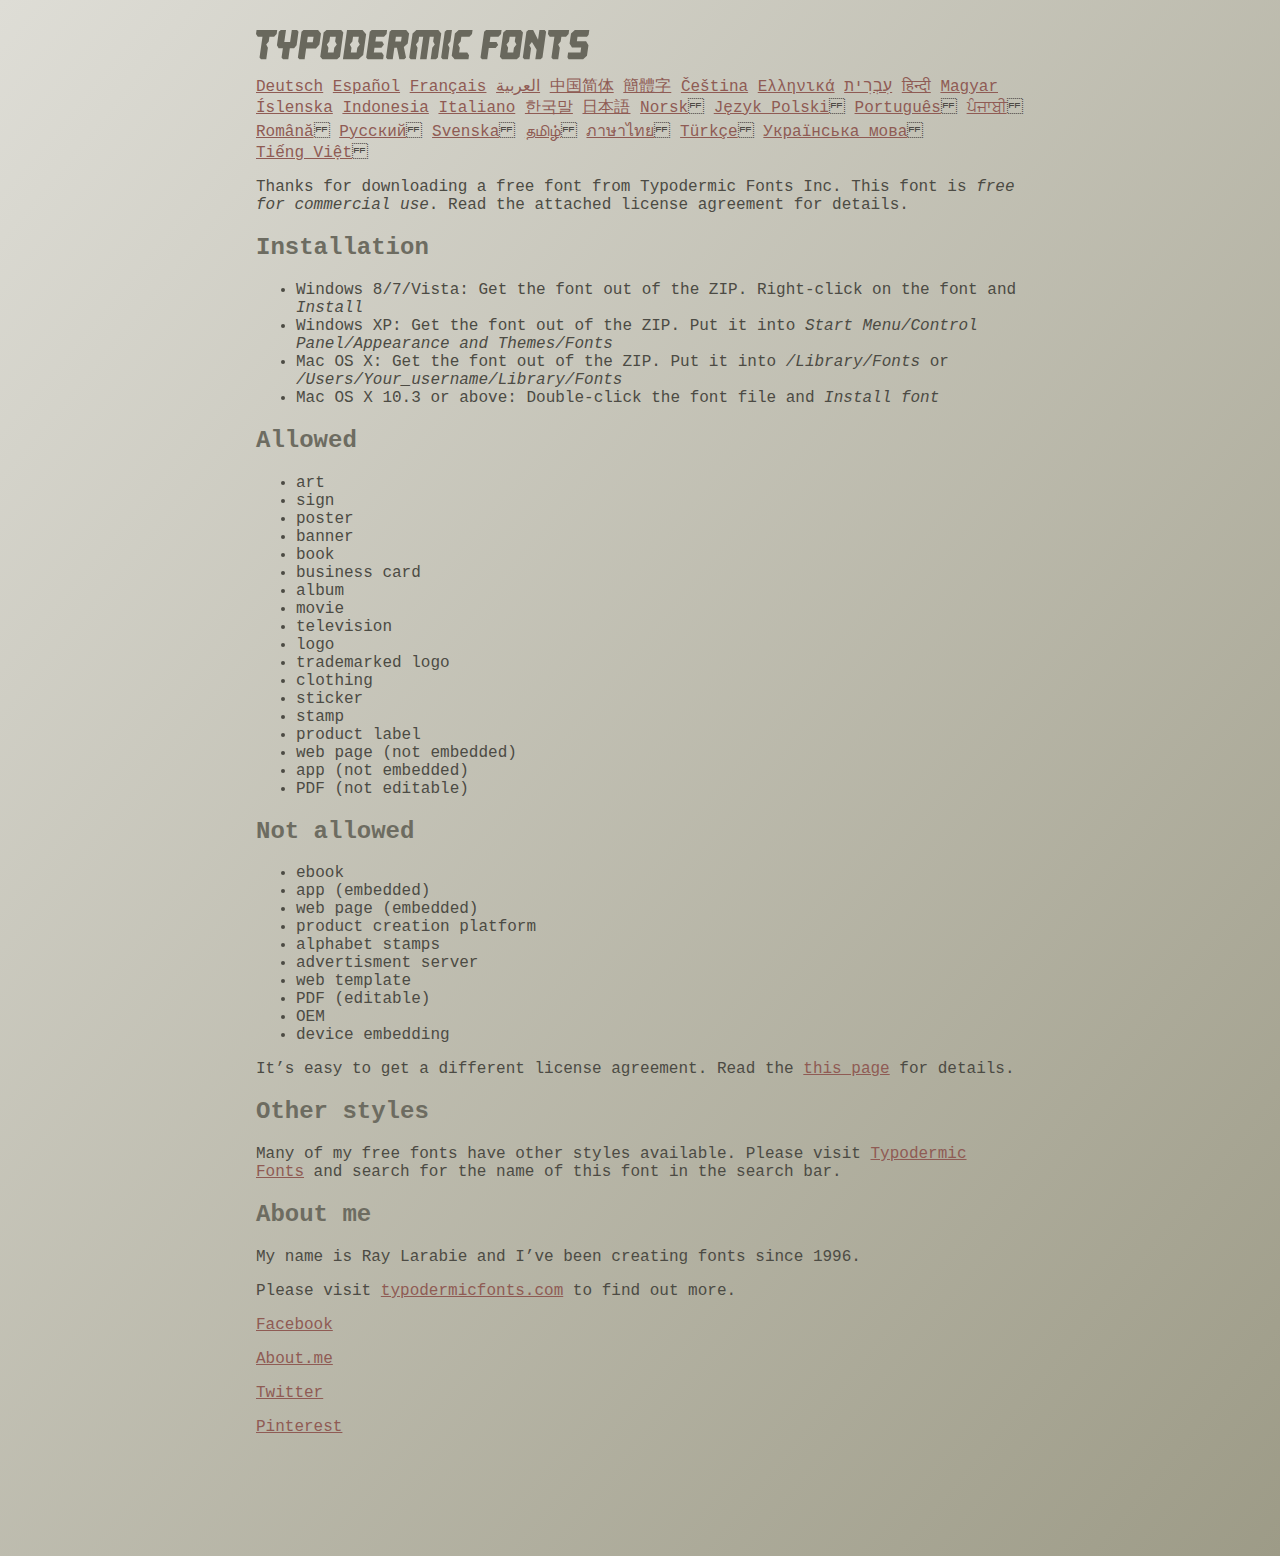
<file: fonts/ethnocentric/read-this.html>
<head>
<meta http-equiv="Content-Type" content="text/html; charset=utf-8">
<title>Typodermic Fonts Inc. Freeware Font instructions 2014</title>
<style type="text/css">
body {
	margin:30px 20% 120px 20%;
	padding:0px;
	font-family:Consolas, Courier, sans-serif;
	color:#4c4b44;
	background-color:#c2c1b3;

/* IE10 Consumer Preview */ 
background-image: -ms-linear-gradient(top left, #DEDDD6 0%, #9D9B87 100%);

/* Mozilla Firefox */ 
background-image: -moz-linear-gradient(top left, #DEDDD6 0%, #9D9B87 100%);

/* Opera */ 
background-image: -o-linear-gradient(top left, #DEDDD6 0%, #9D9B87 100%);

/* Webkit (Safari/Chrome 10) */ 
background-image: -webkit-gradient(linear, left top, right bottom, color-stop(0, #DEDDD6), color-stop(1, #9D9B87));

/* Webkit (Chrome 11+) */ 
background-image: -webkit-linear-gradient(top left, #DEDDD6 0%, #9D9B87 100%);

/* W3C Markup, IE10 Release Preview */ 
background-image: linear-gradient(to bottom right, #DEDDD6 0%, #9D9B87 100%);

	}
h2 {color:#6d6c61;}
a {color:#8f5b54;}
a:hover {color:#ffffff; background-color:#9a998c;}
</style>
</head>

<body>

<svg width="350px" height="30px">
	<path fill="#69685D" d="M0,4.006L0.554,0h20.674l-0.553,4.006l-2.559,2.772h-4.688l-0.682,4.816l-2.515,3.026l1.663,3.07
		l-1.62,11.594H4.987l-1.448-1.79l2.94-20.716H1.791L0,4.006z"/>
	<path fill="#69685D" d="M35.8,0h5.285l1.408,1.791l-1.876,13.343l-2.515,3.111h-4.264l-1.534,11.04h-5.286l-1.449-1.79l1.322-9.25
		h-4.263l-1.705-3.111l1.875-13.343L24.76,0h5.242l-1.706,12.064h5.799L35.8,0z"/>
	<path fill="#69685D" d="M62.09,0l2.899,3.453L63.412,14.58l-3.496,3.962h-9.805l-1.491,10.742h-5.244l-1.493-1.79l3.625-25.704
		L47.469,0H62.09z M50.965,12.362h5.797l0.81-5.583h-5.799L50.965,12.362z"/>
	<path fill="#69685D" d="M64.256,26.642l3.367-24.041L70.523,0h14.664l2.132,2.601l-3.368,24.041l-2.856,2.643H66.431L64.256,26.642
		z M73.335,11.595l-2.514,3.026l1.663,3.07l-0.683,4.816H77.6l0.68-4.816l2.516-3.07l-1.663-3.026l0.681-4.816h-5.796L73.335,11.595
		z"/>
	<path fill="#69685D" d="M86.926,29.285L91.017,0h15.518l3.581,4.307l-2.899,20.673l-4.774,4.305H86.926z M96.345,11.595
		l-2.515,3.026l1.664,3.07l-0.683,4.816h5.798l0.681-4.816l2.516-3.07l-1.663-3.026l0.681-4.816h-5.796L96.345,11.595z"/>
	<path fill="#69685D" d="M127.114,29.285h-15.473l-1.492-1.79l3.624-25.704L115.731,0h15.389l-0.554,4.006l-2.557,2.772h-7.971
		l-0.684,4.816h6.906l1.662,3.026l-2.515,3.111h-6.905l-0.683,4.775h8.057l1.791,2.771L127.114,29.285z"/>
	<path fill="#69685D" d="M150.21,0l2.898,3.453l-1.405,9.977l-3.881,3.452l2.217,10.613l-1.748,1.79h-4.944l-2.387-11.553h-2.6
		l-1.622,11.553h-5.241l-1.493-1.79l3.624-25.704L135.588,0H150.21z M145.691,6.779h-5.796l-0.683,4.816h5.799L145.691,6.779z"/>
	<path fill="#69685D" d="M159.92,29.285h-5.242l-1.492-1.79l3.41-24.042L160.432,0h21.911l2.897,3.453l-3.409,24.042l-1.876,1.79
		h-5.284l1.617-11.594l2.517-3.07l-1.662-3.026l0.681-4.816h-4.092l-3.154,22.506h-6.522l3.155-22.506h-4.134l-0.683,4.816
		l-2.515,3.026l1.663,3.07L159.92,29.285z"/>
	<path fill="#69685D" d="M191.879,29.285h-5.244l-1.492-1.79l3.624-25.704L190.728,0h5.242l-1.619,11.595l-2.516,3.026l1.663,3.07
		L191.879,29.285z"/>
	<path fill="#69685D" d="M213.018,25.279l-0.554,4.006h-13.854l-2.899-3.494l3.156-22.338L202.702,0h13.854l-0.555,4.006
		l-2.558,2.772h-8.1l-0.683,4.816l-2.515,3.026l1.663,3.07l-0.683,4.816h8.1L213.018,25.279z"/>
	<path fill="#69685D" d="M226.007,29.285l-1.492-1.79l3.624-25.704L230.1,0h15.473l-0.554,4.006l-2.557,2.772h-8.058l-0.724,5.115
		h6.818l1.664,3.07l-2.557,3.11h-6.82l-1.535,11.211H226.007z"/>
	<path fill="#69685D" d="M243.903,26.642l3.368-24.041L250.17,0h14.663l2.131,2.601l-3.367,24.041l-2.855,2.643h-14.664
		L243.903,26.642z M252.983,11.595l-2.516,3.026l1.662,3.07l-0.681,4.816h5.796l0.684-4.816l2.515-3.07l-1.664-3.026l0.684-4.816
		h-5.798L252.983,11.595z"/>
	<path fill="#69685D" d="M280.639,19.822l-4.731-7.758l-2.516,3.069l1.662,3.069l-1.533,11.082h-5.244l-1.493-1.79l3.626-25.704
		L272.37,0h4.773l4.902,9.677L283.41,0h5.285l1.407,1.791l-3.623,25.704l-1.877,1.79h-5.285L280.639,19.822z"/>
	<path fill="#69685D" d="M291.926,4.006L292.48,0h20.674l-0.554,4.006l-2.557,2.772h-4.691l-0.681,4.816l-2.516,3.026l1.664,3.07
		l-1.621,11.594h-5.285l-1.451-1.79l2.942-20.716h-4.689L291.926,4.006z"/>
	<path fill="#69685D" d="M325.168,17.478h-9.209l-2.387-3.923l1.45-10.102L318.857,0h14.452l-0.682,4.86l-1.621,1.918h-9.506
		l-0.64,4.561h9.208l2.388,3.878l-1.493,10.572l-3.836,3.494h-14.579l-1.107-1.917l0.682-4.86h12.362L325.168,17.478z"/>
</svg>

<br>

<p translate="no">

<a href="http://translate.google.com/translate?hl=en&sl=en&tl=de&u=http://typodermicfonts.com/wp-content/uploads/2014/02/read-this.html&sandbox=0&usg=ALkJrhivq6___mill12Uw6fPvMWyJxstkw">Deutsch</a>

<a href="http://translate.google.com/translate?hl=en&sl=en&tl=es&u=http://typodermicfonts.com/wp-content/uploads/2014/02/read-this.html&sandbox=0&usg=ALkJrhjAt3cpinDeMTX6Ro8UcZFqaE8K5Q">Español</a>

<a href="http://translate.google.com/translate?hl=en&sl=en&tl=fr&u=http://typodermicfonts.com/wp-content/uploads/2014/02/read-this.html&sandbox=0&usg=ALkJrhjObLPhFyyhwigF-dBoOZ3eXYdDsw">Français</a>

<a href="http://translate.google.com/translate?hl=en&sl=en&tl=ar&u=http://typodermicfonts.com/wp-content/uploads/2014/02/read-this.html&sandbox=0&usg=ALkJrhg2hs-st3zodt-AjmoeuPHfyJsTEg">العربية</a>

<a href="http://translate.google.com/translate?hl=en&sl=en&tl=zh-CN&u=http://typodermicfonts.com/wp-content/uploads/2014/02/read-this.html&sandbox=0&usg=ALkJrhiilVnjG1Ks0DN7UyRqbKExhxAT-Q">中国简体</a>

<a href="http://translate.google.com/translate?hl=en&sl=en&tl=zh-TW&u=http://typodermicfonts.com/wp-content/uploads/2014/02/read-this.html&sandbox=0&usg=ALkJrhiSCPRAYToARlHI4kxIK9eCIFKQhw">簡體字</a>

<a href="http://translate.google.com/translate?hl=en&sl=en&tl=cs&u=http://typodermicfonts.com/wp-content/uploads/2014/02/read-this.html&sandbox=0&usg=ALkJrhj3z2HOOmCXLT-ApYW2SCeBvTGvTA">Čeština</a>

<a href="http://translate.google.com/translate?hl=en&sl=en&tl=el&u=http://typodermicfonts.com/wp-content/uploads/2014/02/read-this.html&sandbox=0&usg=ALkJrhhoORG-43TvZ2NVrll3T0oyOZE0VA">Ελληνικά</a>

<a href="http://translate.google.com/translate?hl=en&sl=en&tl=iw&u=http://typodermicfonts.com/wp-content/uploads/2014/02/read-this.html&sandbox=0&usg=ALkJrhiP4kLXdDxVNuV6-9tHJ8Tbt-1xKw">עִבְרִית</a>

<a href="http://translate.google.com/translate?hl=en&sl=en&tl=hi&u=http://typodermicfonts.com/wp-content/uploads/2014/02/read-this.html&sandbox=0&usg=ALkJrhhJmUufReWrMTSaGKPPOqV7q5jpGQ">हिन्दी</a>

<a href="http://translate.google.com/translate?hl=en&sl=en&tl=hu&u=http://typodermicfonts.com/wp-content/uploads/2014/02/read-this.html&sandbox=0&usg=ALkJrhgfcL_UwP3jkr6Vvq35rkhETFuTug">Magyar</a>

<a href="http://translate.google.com/translate?hl=en&sl=en&tl=is&u=http://typodermicfonts.com/wp-content/uploads/2014/02/read-this.html&sandbox=0&usg=ALkJrhjpK9lELyRP50Vv3RNgqCJDb6d-GQ">Íslenska</a>

<a href="http://translate.google.com/translate?hl=en&sl=en&tl=id&u=http://typodermicfonts.com/wp-content/uploads/2014/02/read-this.html&sandbox=0&usg=ALkJrhiExV3gmyXBUVqcwNiGiUWQSRrgIQ">Indonesia</a>

<a href="http://translate.google.com/translate?hl=en&sl=en&tl=it&u=http://typodermicfonts.com/wp-content/uploads/2014/02/read-this.html&sandbox=0&usg=ALkJrhgMr2_uulaLYRSFz8C34rtcbN6XEg">Italiano</a>

<a href="http://translate.google.com/translate?hl=en&sl=en&tl=ko&u=http://typodermicfonts.com/wp-content/uploads/2014/02/read-this.html&sandbox=0&usg=ALkJrhhl_nNXiOMIiBERq879UXH1XYfZGw">한국말</a>

<a href="http://translate.google.com/translate?hl=en&ie=UTF8&prev=_t&sl=en&tl=ja&u=http://typodermicfonts.com/wp-content/uploads/2014/02/read-this.html&sandbox=0&usg=ALkJrhi2FvSFgSUub72-Sq2moIRAosCiLA">日本語</a>

<a href="http://translate.google.com/translate?hl=en&sl=en&tl=no&u=http://typodermicfonts.com/wp-content/uploads/2014/02/read-this.html&sandbox=0&usg=ALkJrhhnf9AGd5hfxwA04e1w-tfYPha1ww">Norsk</a>
<a href="http://translate.google.com/translate?hl=en&sl=en&tl=pl&u=http://typodermicfonts.com/wp-content/uploads/2014/02/read-this.html&sandbox=0&usg=ALkJrhjZTe5eJRrZffLe0zgqEHPrMb8pOQ">Język&nbsp;Polski</a>
<a href="http://translate.google.com/translate?hl=en&sl=en&tl=pt-BR&u=http://typodermicfonts.com/wp-content/uploads/2014/02/read-this.html&sandbox=0&usg=ALkJrhg-zp3i6AcZCv02ONjZ5YvkcCFDBw">Português</a>
<a href="http://translate.google.com/translate?hl=en&sl=en&tl=pa&u=http://typodermicfonts.com/wp-content/uploads/2014/02/read-this.html&sandbox=0&usg=ALkJrhhPEMoYvW59_DJT7y6fxgG2IMh23A">ਪੰਜਾਬੀ</a>
<a href="http://translate.google.com/translate?hl=en&sl=en&tl=ro&u=http://typodermicfonts.com/wp-content/uploads/2014/02/read-this.html&sandbox=0&usg=ALkJrhgD0R8zxuQQh-YmFpQTJdvjhAYm2A">Română</a>
<a href="http://translate.google.com/translate?hl=en&sl=en&tl=ru&u=http://typodermicfonts.com/wp-content/uploads/2014/02/read-this.html&sandbox=0&usg=ALkJrhgI6c7Pd-FCcipT4xc2NPTefj5JJg">Русский</a>
<a href="http://translate.google.com/translate?hl=en&sl=en&tl=sv&u=http://typodermicfonts.com/wp-content/uploads/2014/02/read-this.html&sandbox=0&usg=ALkJrhhA8gW_-rjCbZQ5TK46zFMB3_StEQ">Svenska</a>
<a href="http://translate.google.com/translate?hl=en&sl=en&tl=ta&u=http://typodermicfonts.com/wp-content/uploads/2014/02/read-this.html&sandbox=0&usg=ALkJrhiwxxCEPzu3pHBXP-fbTZaOzYqe3g">தமிழ்</a>
<a href="http://translate.google.com/translate?hl=en&sl=en&tl=th&u=http://typodermicfonts.com/wp-content/uploads/2014/02/read-this.html&sandbox=0&usg=ALkJrhjP1N1DRUB1M81k5mi5KnRtt5C2-Q">ภาษาไทย</a>
<a href="http://translate.google.com/translate?hl=en&sl=en&tl=tr&u=http://typodermicfonts.com/wp-content/uploads/2014/02/read-this.html&sandbox=0&usg=ALkJrhiTYbD039OWznCcGyQnMy89_v-1gA">Türkçe</a>
<a href="http://translate.google.com/translate?hl=en&sl=en&tl=uk&u=http%3A%2F%2Ftypodermicfonts.com%2Fwp-content%2Fuploads%2F2014%2F02%2Fread-this.html">Українська&nbsp;мова</a>
<a href="http://translate.google.com/translate?hl=en&sl=en&tl=vi&u=http://typodermicfonts.com/wp-content/uploads/2014/02/read-this.html&sandbox=0&usg=ALkJrhirTQPOLCZognLpxOvJQT_158y07A">Tiếng&nbsp;Việt</a>
</p>


<p>Thanks for downloading a free font from <span translate="no">Typodermic Fonts Inc.</span> This font is <em>free for commercial use</em>. Read the attached license agreement for details.</p>


<h2>Installation</h2>

<ul>
<li>Windows 8/7/Vista: Get the font out of the ZIP. Right-click on the font and <em>Install</em>
<li>Windows XP: Get the font out of the ZIP. Put it into <cite translate="no">Start Menu/Control Panel/Appearance and Themes/Fonts</cite>
<li>Mac OS X: Get the font out of the ZIP. Put it into <cite translate="no">/Library/Fonts</cite> or <cite translate="no">/Users/Your_username/Library/Fonts</cite>
<li>Mac OS X 10.3 or above: Double-click the font file and <em>Install font</em>
</ul>


<h2>Allowed</h2>

<ul>
<li>art
<li>sign
<li>poster
<li>banner
<li>book
<li>business card
<li>album
<li>movie
<li>television
<li>logo
<li>trademarked logo
<li>clothing
<li>sticker
<li>stamp
<li>product label
<li>web page (not embedded)
<li>app (not embedded)
<li>PDF (not editable)
</ul>

<h2>Not allowed</h2>

<ul>
<li>ebook
<li>app (embedded)
<li>web page (embedded)
<li>product creation platform
<li>alphabet stamps
<li>advertisment server
<li>web template
<li>PDF (editable)
<li>OEM
<li>device embedding
</ul>

<p>It&rsquo;s easy to get a different license agreement. Read the <a href="http://typodermicfonts.com/custom/">this page</a> for details.</p>

<h2>Other styles</h2>

<p>Many of my free fonts have other styles available. Please visit <a href="http://typodermicfonts.com">Typodermic Fonts</a> and search for the name of this font in the search bar.</p>


<h2>About me</h2>

<p>My name is <span translate="no">Ray Larabie</span> and I&rsquo;ve been creating fonts since 1996.</p>

<p>Please visit <a href="http://typodermicfonts.com">typodermicfonts.com</a> to find out more.</p>

<p translate="no"><a href="https://www.facebook.com/pages/Typodermic-Fonts/7153899975">Facebook</a></p>
<p translate="no"><a href="http://about.me/raylarabie/#">About.me</a></p>
<p translate="no"><p><a href="https://twitter.com/typodermic">Twitter</a></p>
<p translate="no"><p><a href="http://www.pinterest.com/plywood747/">Pinterest</a></p>

</body>
</file>
<file: css/style.css>
@import url('https://fonts.googleapis.com/css2?family=Cairo+Play:wght@700&family=Reem+Kufi:wght@700&display=swap');
body {
  font-family: 'Cairo Play', cursive;
  color: #0c0c0c;
  background-color: #ffffff;
}

.layout_padding {
  padding: 75px 0;
}

.layout_padding2 {
  padding: 45px 0;
}

.layout_padding2-top {
  padding-top: 45px;
}

.layout_padding2-bottom {
  padding-bottom: 45px;
}

.layout_padding-top {
  padding-top: 75px;
}

.layout_padding-bottom {
  padding-bottom: 75px;
}

.heading_container {
  display: -webkit-box;
  display: -ms-flexbox;
  display: flex;
}

.heading_container h2 {
  position: relative;
}

.heading_container h2::before {
  content: "";
  position: absolute;
  width: 9px;
  height: 30px;
  top: 14%;
  right: -15px;
  background: -webkit-gradient(linear, left top, right top, from(#fb930a), to(#f5e47b));
  background: linear-gradient(to right, #fb930a, #f5e47b);
}

/*header section*/
.hero_area {
  height: 100vh;
  position: relative;
  background-image: url(../images/hero-bg.png);
  background-size: cover;
  background-position: bottom right;
  background-repeat: no-repeat;
}

.sub_page .hero_area {
  height: auto;
  background-position: top right;
}

.hero_area.sub_pages {
  height: auto;
}

.header_section .container-fluid {
  padding-right: 25px;
  padding-left: 25px;
}

.header_section .nav_container {
  margin: 0 auto;
}

.custom_nav-container.navbar-expand-lg .navbar-nav .nav-link {
  padding: 10px 30px;
  color: #ffffff;
  text-align: center;
}

a,
a:hover,
a:focus {
  text-decoration: none;
}

a:hover,
a:focus {
  color: initial;
}

.btn,
.btn:focus {
  outline: none !important;
  -webkit-box-shadow: none;
          box-shadow: none;
}

.custom_nav-container .nav_search-btn {
  background-image: url(../images/search-icon.png);
  background-size: 22px;
  background-repeat: no-repeat;
  background-position-y: 7px;
  width: 35px;
  height: 35px;
  padding: 0;
  border: none;
}

.navbar-brand {
  display: -webkit-box;
  display: -ms-flexbox;
  display: flex;
  -webkit-box-align: center;
      -ms-flex-align: center;
          align-items: center;
}

.navbar-brand img {
  width: 30px;
  margin-right: 5px;
}

.navbar-brand span {
  font-size: 22px;
  font-weight: 700;
  color: #191919;
  text-transform: uppercase;
}

.custom_nav-container {
  z-index: 99999;
  padding: 5px 0;
}

.custom_nav-container .navbar-toggler {
  outline: none;
}

.custom_nav-container .navbar-toggler .navbar-toggler-icon {
  background-image: url(../images/menu.png);
  background-size: 45px;
}

.quote_btn-container {
  display: -webkit-box;
  display: -ms-flexbox;
  display: flex;
  -webkit-box-align: center;
      -ms-flex-align: center;
          align-items: center;
}

.quote_btn-container a {
  color: #000000;
  position: relative;
}

.quote_btn-container a .cart_number {
  position: absolute;
  top: 68%;
  left: 50%;
  -webkit-transform: translate(-50%, -50%);
          transform: translate(-50%, -50%);
  color: #ffffff;
  font-size: 12px;
}

.quote_btn-container a img {
  width: 20px;
  margin: 0 25px;
}

/*end header section*/
/* slider section */
.slider_section {
  height: calc(100% - 70px);
  display: -webkit-box;
  display: -ms-flexbox;
  display: flex;
  -webkit-box-align: center;
      -ms-flex-align: center;
          align-items: center;
  position: relative;
}

.slider_section .row {
  -webkit-box-align: center;
      -ms-flex-align: center;
          align-items: center;
}

.slider_section .design-box {
  position: absolute;
  bottom: 0;
  -webkit-transform: translateY(-50%);
          transform: translateY(-50%);
  left: 0;
  width: 75px;
}

.slider_section .design-box img {
  width: 100%;
}

.slider_section .slider_number-container {
  position: absolute;
  top: 45%;
  -webkit-transform: translateY(-50%);
          transform: translateY(-50%);
  right: 4%;
  text-align: center;
  opacity: .6;
}

.slider_section .slider_number-container hr {
  width: 1px;
  height: 50px;
  border: none;
  background-color: #ffffff;
}

.slider_section .slider_number-container .number-box {
  display: -webkit-box;
  display: -ms-flexbox;
  display: flex;
  -webkit-box-orient: vertical;
  -webkit-box-direction: normal;
      -ms-flex-direction: column;
          flex-direction: column;
  -webkit-box-pack: center;
      -ms-flex-pack: center;
          justify-content: center;
  -webkit-box-align: center;
      -ms-flex-align: center;
          align-items: center;
  color: #ffffff;
  text-transform: uppercase;
}

.slider_section .detail_box h2 {
  margin-bottom: 0;
  display: -webkit-box;
  display: -ms-flexbox;
  display: flex;
  -webkit-box-align: center;
      -ms-flex-align: center;
          align-items: center;
}

.slider_section .detail_box h2 span {
  margin-right: 10px;
}

.slider_section .detail_box h2 hr {
  margin: 0;
  border: none;
  width: 55px;
  height: 1px;
  background-color: #000000;
}

.slider_section .detail_box h1 {
  font-weight: bold;
  text-transform: uppercase;
  font-size: 5rem;
  margin-bottom: 30px;
  font-family: 'Reem Kufi', sans-serif;
}

.slider_section .detail_box a {
  display: inline-block;
  padding: 8px 40px;
  background-color: #0d0806;
  border: 1px solid #0d0806;
  color: #ffffff;
  border-radius: 0;
  margin: 35px 0;
}

.slider_section .detail_box a:hover {
  background-color: transparent;
  color: #0d0806;
}

.slider_section .img-box img {
  width: 100%;
}

.slider_section .carousel-indicators {
  padding: 0;
  margin: 0;
  right: initial;
  bottom: 22%;
  left: 17%;
}

.slider_section .carousel-indicators li {
  text-indent: 0;
  width: auto;
  height: auto;
  opacity: 1;
  background-color: transparent;
  border: none;
  color: #c0c0c0;
  font-size: 24px;
  display: none;
}

.slider_section .carousel-indicators li.active {
  display: block;
}

.item_section .item_container {
  display: -webkit-box;
  display: -ms-flexbox;
  display: flex;
  -webkit-box-pack: center;
      -ms-flex-pack: center;
          justify-content: center;
  -ms-flex-wrap: wrap;
      flex-wrap: wrap;
}

.item_section .item_container .box {
  width: 300px;
  display: -webkit-box;
  display: -ms-flexbox;
  display: flex;
  -webkit-box-orient: vertical;
  -webkit-box-direction: normal;
      -ms-flex-direction: column;
          flex-direction: column;
  -webkit-box-pack: justify;
      -ms-flex-pack: justify;
          justify-content: space-between;
  margin: 30px 10px;
  padding: 15px;
  -webkit-box-shadow: 0px 0px 2px 0.5px rgba(0, 0, 0, 0.15);
  box-shadow: 0px 0px 2px 0.5px rgba(0, 0, 0, 0.15);
}

.item_section .item_container .box .img-box {
  width: 100%;
  display: -webkit-box;
  display: -ms-flexbox;
  display: flex;
  -webkit-box-pack: center;
      -ms-flex-pack: center;
          justify-content: center;
}

.item_section .item_container .box .img-box img {
  width: 125px;
}

.item_section .item_container .box h6 {
  color: #fbb534;
  text-transform: uppercase;
}

.item_section .item_container .box h5 {
  text-transform: uppercase;
}

.item_section .item_container .box:hover {
  -webkit-box-shadow: 0px 0px 25px 1px rgba(0, 0, 0, 0.1);
          box-shadow: 0px 0px 25px 1px rgba(0, 0, 0, 0.1);
}

.about_section {
  position: relative;
}

.about_section .design-box {
  position: absolute;
  bottom: 0;
  -webkit-transform: translateY(-50%);
          transform: translateY(-50%);
  right: 0;
  width: 75px;
}

.about_section .design-box img {
  width: 100%;
}

.about_section .row {
  -webkit-box-align: center;
      -ms-flex-align: center;
          align-items: center;
}

.about_section .detail-box p {
  margin-top: 35px;
}

.about_section .detail-box a {
  display: inline-block;
  padding: 8px 40px;
  background-color: #0d0806;
  border: 1px solid #0d0806;
  color: #ffffff;
  border-radius: 0;
  margin-top: 35px;
}

.about_section .detail-box a:hover {
  background-color: transparent;
  color: #0d0806;
}

.about_section .img-box img {
  width: 100%;
}

.price_section {
  background-color: #f8f8f8;
}

.price_section .price_container {
  display: -webkit-box;
  display: -ms-flexbox;
  display: flex;
  -webkit-box-pack: center;
      -ms-flex-pack: center;
          justify-content: center;
  padding: 40px 0;
  -ms-flex-wrap: wrap;
      flex-wrap: wrap;
}

.price_section .price_container .box {
  min-width: 300px;
  max-width: 360px;
  height: 550px;
  display: -webkit-box;
  display: -ms-flexbox;
  display: flex;
  -webkit-box-orient: vertical;
  -webkit-box-direction: normal;
      -ms-flex-direction: column;
          flex-direction: column;
  -webkit-box-align: center;
      -ms-flex-align: center;
          align-items: center;
  -webkit-box-pack: justify;
      -ms-flex-pack: justify;
          justify-content: space-between;
  margin: 35px 10px;
  padding: 45px 0 25px 0;
  text-align: center;
  background-color: #ffffff;
  -webkit-box-shadow: 0px 0px 6px 0 rgba(0, 0, 0, 0.05);
  box-shadow: 0px 0px 6px 0 rgba(0, 0, 0, 0.05);
  -webkit-box-flex: 1;
      -ms-flex-positive: 1;
          flex-grow: 1;
}

.price_section .price_container .box .img-box {
  width: 100%;
  display: -webkit-box;
  display: -ms-flexbox;
  display: flex;
  -webkit-box-pack: center;
      -ms-flex-pack: center;
          justify-content: center;
}

.price_section .price_container .box .img-box img {
  width: 150px;
}

.price_section .price_container .box h6 {
  font-weight: bold;
  font-size: 18px;
}

.price_section .price_container .box .detail-box h5 {
  text-transform: uppercase;
  font-weight: bold;
  font-size: 22px;
}

.price_section .price_container .box .detail-box h5 span {
  color: #fbb534;
}

.price_section .price_container .box .detail-box a {
  display: inline-block;
  padding: 5px 15px;
  border: 1px solid #000000;
  font-weight: bold;
  color: #000000;
  margin-top: 15px;
}

.price_section .price_container .box:hover a {
  border-color: #fbb534;
  color: #fbb534;
}

.price_section .price_btn {
  display: inline-block;
  padding: 8px 40px;
  background-color: #0d0806;
  border: 1px solid #0d0806;
  color: #ffffff;
  border-radius: 0;
}

.price_section .price_btn:hover {
  background-color: transparent;
  color: #0d0806;
}

.ring_section {
  text-align: center;
  position: relative;
}

.ring_section .row {
  -webkit-box-align: center;
      -ms-flex-align: center;
          align-items: center;
}

.ring_section .container {
  -webkit-box-shadow: 0px 0px 56px 1px rgba(0, 0, 0, 0.08);
  box-shadow: 0px 0px 56px 1px rgba(0, 0, 0, 0.08);
}

.ring_section .design-box {
  position: absolute;
  bottom: 0;
  -webkit-transform: translateY(-50%);
          transform: translateY(-50%);
  left: 0;
  width: 75px;
}

.ring_section .design-box img {
  width: 100%;
}

.ring_section .ring_container .detail-box h4 {
  text-transform: uppercase;
  color: #fbb534;
}

.ring_section .ring_container .detail-box a {
  display: inline-block;
  padding: 5px 15px;
  border: 1px solid #000000;
  font-weight: bold;
  color: #000000;
  margin-top: 15px;
}

.ring_section .ring_container .img-box img {
  width: 100%;
}

.client_section .heading_container {
  -webkit-box-pack: center;
      -ms-flex-pack: center;
          justify-content: center;
}

.client_section .secondary_heading {
  text-align: center;
}

.client_section .client_container {
  display: -webkit-box;
  display: -ms-flexbox;
  display: flex;
  -webkit-box-align: center;
      -ms-flex-align: center;
          align-items: center;
  border: 1px solid #fbb534;
  padding: 25px;
  width: 85%;
  margin: 75px auto;
}

.client_section .client_container .client-id {
  display: -webkit-box;
  display: -ms-flexbox;
  display: flex;
  -webkit-box-align: center;
      -ms-flex-align: center;
          align-items: center;
  width: 45%;
}

.client_section .client_container .client-id .img-box {
  margin-right: 25px;
}

.client_section .client_container .client-id .img-box img {
  width: 100%;
}

.client_section .client_container .client-id h5 {
  font-weight: bold;
}

.client_section .client_container .client-id h6 {
  color: #f6d768;
}

.client_section .client_container .detail-box {
  width: 55%;
}

.client_section .client_container .detail-box p {
  margin: 0;
}

.client_section .carousel-control-prev,
.client_section .carousel-control-next {
  opacity: 1;
}

.client_section .carousel-control-prev {
  -webkit-box-pack: start;
      -ms-flex-pack: start;
          justify-content: flex-start;
}

.client_section .carousel-control-next {
  -webkit-box-pack: end;
      -ms-flex-pack: end;
          justify-content: flex-end;
}

.client_section .carousel-control-prev-icon,
.client_section .carousel-control-next-icon {
  width: 30px;
  height: 30px;
  background-size: 25px;
}

.client_section .carousel-control-prev-icon {
  background-image: url(../images/prev-black.png);
}

.client_section .carousel-control-prev-icon:hover {
  background-image: url(../images/prev.png);
}

.client_section .carousel-control-next-icon {
  background-image: url(../images/next-black.png);
}

.client_section .carousel-control-next-icon:hover {
  background-image: url(../images/next.png);
}

.contact_section {
  position: relative;
}

.contact_section .design-box {
  position: absolute;
  bottom: 50%;
  -webkit-transform: translateY(50%);
          transform: translateY(50%);
  right: 0;
  width: 75px;
}

.contact_section .design-box img {
  width: 100%;
}

.contact_section h2 {
  margin-bottom: 65px;
}

.contact_section form {
  padding-right: 35px;
}

.contact_section input {
  width: 100%;
  border: none;
  height: 50px;
  margin-bottom: 25px;
  padding-left: 25px;
  background-color: transparent;
  outline: none;
  color: #101010;
  -webkit-box-shadow: 0px 2px 5px 0px rgba(0, 0, 0, 0.16);
  box-shadow: 0px 2px 5px 0px rgba(0, 0, 0, 0.16);
}

.contact_section input::-webkit-input-placeholder {
  color: #131313;
}

.contact_section input:-ms-input-placeholder {
  color: #131313;
}

.contact_section input::-ms-input-placeholder {
  color: #131313;
}

.contact_section input::placeholder {
  color: #131313;
}

.contact_section input.message-box {
  height: 120px;
}

.contact_section button {
  padding: 12px 45px;
  outline: none;
  border: none;
  border-radius: 30px;
  color: #fff;
  background: -webkit-gradient(linear, left top, left bottom, from(#f5e47b), to(#fb930a));
  background: linear-gradient(to bottom, #f5e47b, #fb930a);
  margin-top: 35px;
}

.contact_section .map_container {
  height: 100%;
  padding-bottom: 110px;
}

.contact_section .map_container .map-responsive {
  height: 100%;
}

.info_section {
  background-color: #363636;
  color: #ffffff;
}

.info_section .info_container .info_logo {
  display: -webkit-box;
  display: -ms-flexbox;
  display: flex;
  -webkit-box-pack: center;
      -ms-flex-pack: center;
          justify-content: center;
  padding: 100px 10px 45px 10px;
  background-color: #ffffff;
  width: 200px;
  border-radius: 0 0 50px 50px;
}

.info_section .info_container .info_logo a {
  display: -webkit-box;
  display: -ms-flexbox;
  display: flex;
  -webkit-box-align: center;
      -ms-flex-align: center;
          align-items: center;
}

.info_section .info_container .info_logo a img {
  width: 50px;
  margin-right: 10px;
}

.info_section .info_container .info_logo a span {
  text-transform: uppercase;
  color: #000000;
  font-size: 28px;
  font-weight: bold;
}

.info_section .info_container .info_contact {
  padding: 115px 10px 45px 10px;
}

.info_section .info_container .info_contact a {
  color: #ffffff;
}

.info_section .info_container .info_contact a img {
  margin-right: 10px;
}

.info_section .info_heading {
  text-transform: uppercase;
  margin: 20px 0;
  position: relative;
}

.info_section .info_heading::before {
  content: "";
  width: 45px;
  height: 5px;
  position: absolute;
  bottom: -8px;
  left: 50%;
  -webkit-transform: translateX(-50%);
          transform: translateX(-50%);
  border-radius: 5px;
  background-color: #f8bf46;
}

.info_section .info_form form {
  display: -webkit-box;
  display: -ms-flexbox;
  display: flex;
  -webkit-box-orient: vertical;
  -webkit-box-direction: normal;
      -ms-flex-direction: column;
          flex-direction: column;
  -webkit-box-align: center;
      -ms-flex-align: center;
          align-items: center;
}

.info_section .info_form form .email_box {
  display: -webkit-box;
  display: -ms-flexbox;
  display: flex;
  -webkit-box-orient: vertical;
  -webkit-box-direction: normal;
      -ms-flex-direction: column;
          flex-direction: column;
}

.info_section .info_form form label {
  color: #5a5959;
}

.info_section .info_form form input {
  width: 500px;
  border: none;
  background-color: #ffffff;
  outline: none;
  padding: 5px;
}

.info_section .info_form form button {
  padding: 8px 65px;
  outline: none;
  border: none;
  border-radius: 30px;
  color: #fff;
  background: -webkit-gradient(linear, left top, left bottom, from(#f5e47b), to(#fb930a));
  background: linear-gradient(to bottom, #f5e47b, #fb930a);
  margin-top: 35px;
  text-transform: uppercase;
}

.info_section .info_social {
  padding-top: 35px;
  display: -webkit-box;
  display: -ms-flexbox;
  display: flex;
  -webkit-box-orient: vertical;
  -webkit-box-direction: normal;
      -ms-flex-direction: column;
          flex-direction: column;
  -webkit-box-align: center;
      -ms-flex-align: center;
          align-items: center;
}

.info_section .info_social .social_box {
  display: -webkit-box;
  display: -ms-flexbox;
  display: flex;
  margin: 15px auto;
  -webkit-box-align: center;
      -ms-flex-align: center;
          align-items: center;
}

.info_section .info_social .social_box img {
  min-width: 10px;
  margin: 0 10px;
}

/* footer section*/
.footer_section {
  background-color: #363636;
  display: -webkit-box;
  display: -ms-flexbox;
  display: flex;
  -webkit-box-pack: center;
      -ms-flex-pack: center;
          justify-content: center;
  position: relative;
}

.footer_section p {
  border-top: 1px solid #ffffff;
  color: #9c9b9b;
  margin: 0;
  text-align: center;
  padding: 20px 35px;
  margin: 0;
}

.footer_section a {
  color: #9c9b9b;
}
/*# sourceMappingURL=style.css.map */
</file>
<file: css/responsive.css>
@media (max-width: 1120px) {}

@media (max-width: 992px) {

  .custom_nav-container.navbar-expand-lg .navbar-nav .nav-link {
    color: #000000;
  }

  .quote_btn-container {
    display: none;
  }


  .ring_section .ring_container .detail-box {
    margin-bottom: 45px;
  }

  .price_section .price_container .box {
    height: 450px;
  }
}

@media (max-width: 768px) {
  .hero_area {
    background-position: top left;
    height: auto;
  }

  .slider_section {
    padding: 45px 0;
  }

  .contact_section button {
    margin-bottom: 45px;
    margin-left: auto;
    margin-right: auto;
  }

  .contact_section form {
    padding: 0;
  }

  .client_section .client_container {
    flex-direction: column;
  }

  .client_section .client_container .client-id {
    width: auto;
  }

  .client_section .client_container .detail-box {
    margin-top: 35px;
    width: auto;
  }

  .contact_section .map_container {
    height: 350px;
    padding: 0;
  }

  .info_section .col-md-3 {
    display: flex;
    justify-content: center;
  }

  .info_section .info_container .info_contact {
    padding: 35px 0;
  }

  .info_section .info_form form input {
    width: 100%;
  }

  .ring_section {
    padding-left: 15px;
    padding-right: 15px;
  }
}

@media (max-width: 576px) {
  .slider_section .detail_box {
    text-align: center;
  }

  .slider_section .detail_box h1 {
    font-size: 4rem;
  }

}

@media (max-width: 480px) {

  .client_section .carousel-control-prev,
  .client_section .carousel-control-next {
    display: none;
  }
}

@media (max-width: 420px) {
  .slider_section .detail_box h1 {
    font-size: 3rem;
  }

  .slider_section .detail_box h2 {
    font-size: 1.8rem;
  }

  .heading_container h2::before {
    display: none;
  }
}

@media (max-width: 360px) {}

@media (min-width: 1200px) {
  .container {
    max-width: 1170px;
  }
}
</file>
